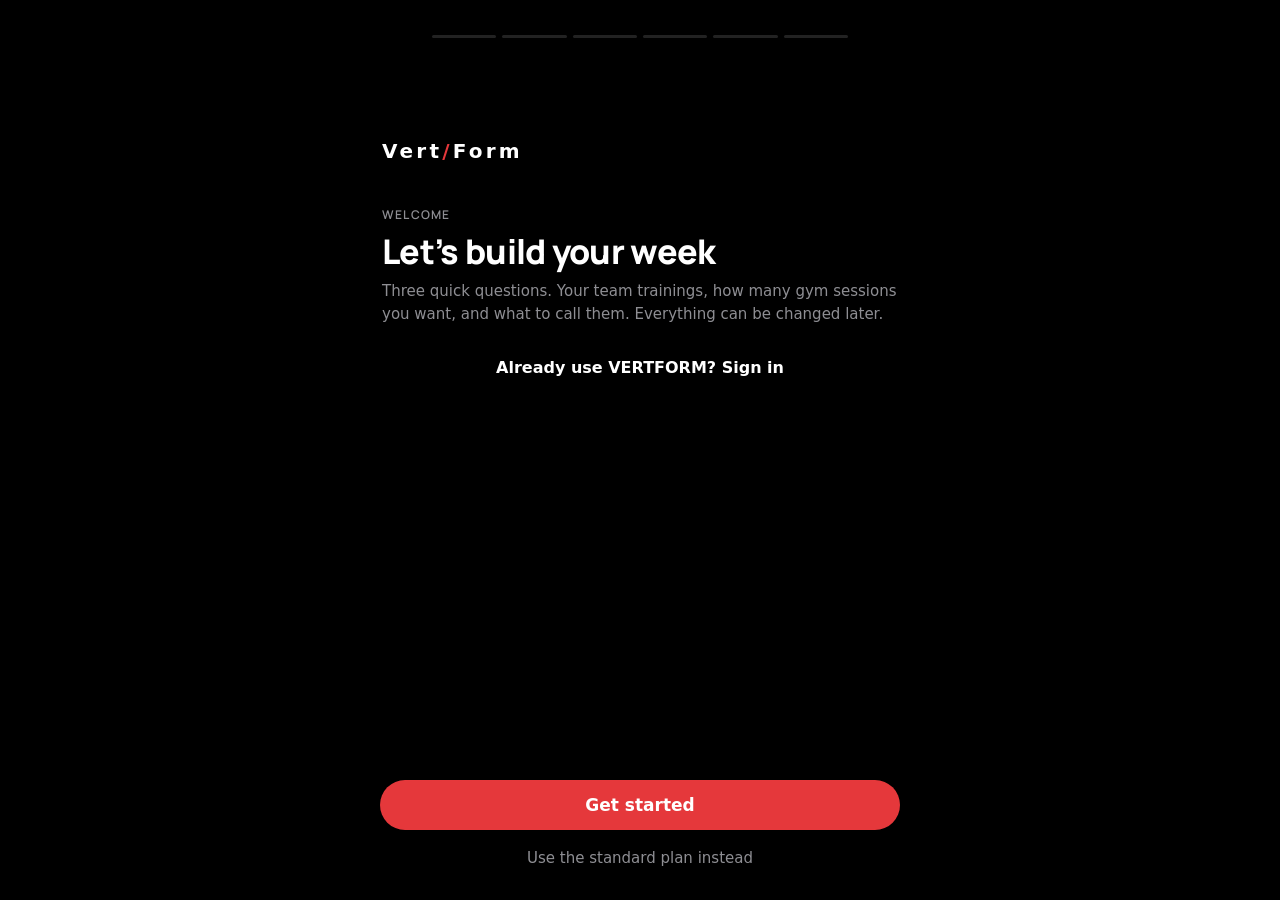
<file: index.html>
<!doctype html>
<html lang="en-GB">
<head>
<meta charset="utf-8">
<meta name="viewport" content="width=device-width, initial-scale=1, maximum-scale=1, user-scalable=no, viewport-fit=cover">
<title>VERTFORM · Volleyball, gym and food log</title>
<meta name="description" content="Private volleyball, gym and nutrition tracker. Records stay on this device.">
<meta name="theme-color" content="#060b16">
<meta name="color-scheme" content="dark">
<meta name="apple-mobile-web-app-capable" content="yes">
<meta name="mobile-web-app-capable" content="yes">
<meta name="apple-mobile-web-app-status-bar-style" content="black-translucent">
<meta name="apple-mobile-web-app-title" content="VERTFORM">
<link rel="manifest" href="manifest.webmanifest">
<link rel="icon" href="icon.svg" type="image/svg+xml">
<link rel="apple-touch-icon" href="icon-180.png">
<link rel="stylesheet" href="css/styles.css">
<link rel="stylesheet" href="css/career.css">
<link rel="stylesheet" href="css/premium.css">
<link rel="stylesheet" href="css/light.css">
<link rel="stylesheet" href="css/nav2.css">
<link rel="stylesheet" href="css/premium2.css">
</head>
<body>
<a class="skip" href="#view">Skip to content</a>
<aside id="rail" class="rail" aria-label="Sidebar"></aside>
<div class="shell">
  <header class="topbar">
    <button type="button" id="topback" class="topback" data-act="page.back" aria-label="Back" hidden><svg class="ico" viewBox="0 0 24 24" fill="none" stroke="currentColor" stroke-width="2" stroke-linecap="round" stroke-linejoin="round" aria-hidden="true"><path d="M15 5l-7 7 7 7"/></svg><span>Back</span></button>
    <div id="topdate" class="topdate" hidden></div>
    <div class="brand"><span class="mark" aria-hidden="true"><svg viewBox="0 0 32 32"><path d="M5 6h6l5 15 5-15h6L19 27h-6z" fill="currentColor"/></svg></span><span class="word">VERT<i>/</i>FORM</span></div>
    <span id="top-week" class="mono topweek"></span>
    <button type="button" id="topme" class="topme" data-act="me.open" aria-label="Your profile"></button>
    <button type="button" id="bell" class="iconbtn topbell" data-act="notif.open" aria-label="Notifications"></button>
    <button type="button" id="gear" class="iconbtn" data-act="nav" data-arg="settings" aria-label="Settings">
      <svg class="ico" viewBox="0 0 24 24" fill="none" stroke="currentColor" stroke-width="1.8" stroke-linecap="round" stroke-linejoin="round" aria-hidden="true"><circle cx="12" cy="12" r="3"/><path d="M12 2v3M12 19v3M4.2 4.2l2.1 2.1M17.7 17.7l2.1 2.1M2 12h3M19 12h3M4.2 19.8l2.1-2.1M17.7 6.3l2.1-2.1"/></svg>
    </button>
  </header>
  <main id="view" tabindex="-1"><noscript><p class="empty">VERTFORM needs JavaScript. Your records are not affected.</p></noscript></main>
</div>
<div id="timer-pill" class="timer-pill" hidden></div>
<nav class="tabbar" aria-label="Main"><div id="tab-buttons"></div></nav>
<div id="sheet-root"></div>
<div id="wk-root"></div>
<div id="dialog-root"></div>
<div id="toast-root" aria-live="polite"></div>
<script src="js/config.js"></script>
<script src="js/util.js"></script>
<script src="js/foods-data.js"></script>
<script src="js/foods-more.js"></script>
<script src="js/programme.js"></script>
<script src="js/store.js"></script>
<script src="js/ui.js"></script>
<script src="js/nutrition.js"></script>
<script src="js/recipes.js"></script>
<script src="js/scanner.js"></script>
<script src="js/insights.js"></script>
<script src="js/board.js"></script>
<script src="js/mysessions.js"></script>
<script src="js/onboarding.js"></script>
<script src="js/friends.js"></script>
<script src="js/recap.js"></script>
<script src="js/muscles.js"></script>
<script src="js/notifs.js"></script>
<script src="js/sessionshare.js"></script>
<script src="js/sharecards.js"></script>
<script src="js/hevyimport.js"></script>
<script src="js/posts.js"></script>
<script src="js/workout.js"></script>
<script src="js/library.js"></script>
<script src="js/calendar.js"></script>
<script src="js/metrics.js"></script>
<script src="js/jump.js"></script>
<script src="js/avatar.js"></script>
<script src="js/account.js"></script>
<script src="js/profile.js"></script>
<script src="js/views.js"></script>
<script src="js/home.js"></script>
<script src="js/partners.js"></script>
<script src="js/lifts.js"></script>
<script src="js/notify.js"></script>
<script src="js/photo.js"></script>
<script src="js/nav2.js"></script>
<script src="js/matchfuel.js"></script>
<script src="js/motion.js"></script>
<script src="js/main.js"></script>
</body>
</html>
</file>
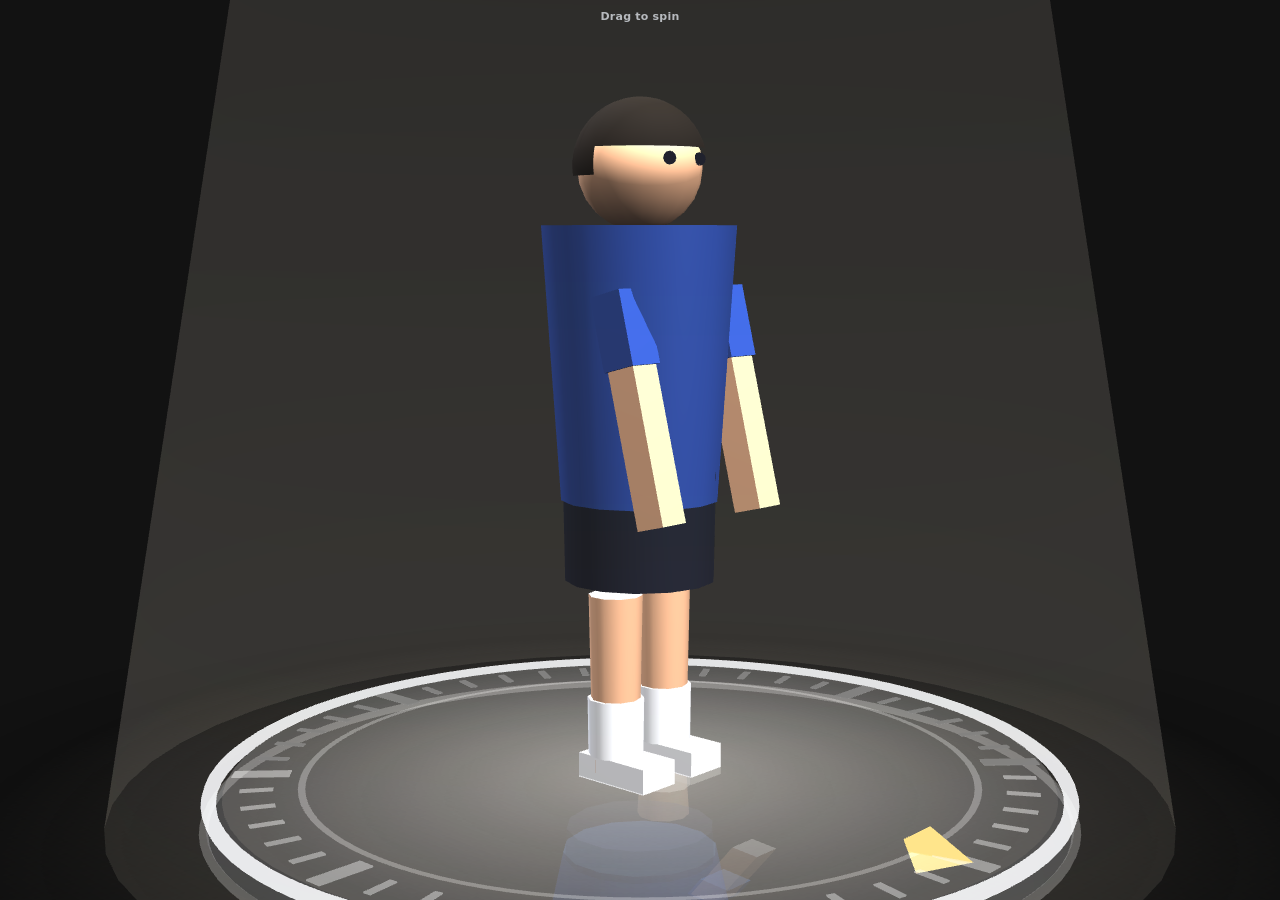
<file: player3d/look.html>
<!doctype html>
<html lang="en"><head><meta charset="utf-8"><meta name="color-scheme" content="dark"><meta name="viewport" content="width=device-width,initial-scale=1,maximum-scale=1">
<title>VERTFORM player</title>
<!-- Premium 3D showcase of a player's look: spotlit, standing on a glass turntable with a soft reflection.
VERTFORM embeds this page and posts {type:'vf3d:look', look:{...}, kit:<index>} to it. Drag to swivel; it keeps turning with inertia.
URL options: ?look=<base64 json> ?kit=<kit colour index> ?lite=1 (cheaper, for small spots) ?yaw=<radians> ?static=1 (no auto-turn, for screenshots) -->
<style>
html,body{margin:0;height:100%;overflow:hidden;background:transparent;touch-action:none;font-family:system-ui,sans-serif}
html>:not(head):not(body),body>:not(canvas):not(script):not(#hint):not(#nogl){display:none!important}
canvas{display:block;width:100%;height:100%;cursor:grab}canvas:active{cursor:grabbing}
#hint{position:fixed;left:0;right:0;top:10px;text-align:center;color:#cfd3d9;font:600 11px system-ui;letter-spacing:.02em;opacity:.85;pointer-events:none;transition:opacity .6s}
#hint.off{opacity:0}
</style>
</head><body>
<div id="hint">Drag to spin</div>
<script src="player.js"></script>
<script src="vendor/three.min.js"></script>
<script>
(function(){
/* Tell the player WHY there is no model instead of leaving an empty box (WebGL off, blocked, or engine file not loaded). */
function fail(msg,sub){
document.body.insertAdjacentHTML('beforeend','<div id="nogl" style="position:fixed;inset:0;display:grid;place-items:center;text-align:center;padding:18px;color:#cfd6e2;font:600 13px/1.5 system-ui,sans-serif"><div><div style="font:800 12px system-ui;letter-spacing:.18em;color:#ffb84f;margin-bottom:8px">3D PREVIEW UNAVAILABLE</div>'+msg+'<div style="margin-top:8px;font-weight:500;font-size:12px;color:#8a99b0">'+sub+'</div></div></div>');
try{parent.postMessage({type:'vf3d:unavailable'},'*')}catch(_){}
}
if(!window.THREE||!window.VF3D_PLAYER){fail('The 3D engine did not load.','Refresh the page. If it keeps happening, your browser or network may be blocking the file.');return}
const qs=new URLSearchParams(location.search);const PARTS=!!qs.get('parts');
let renderer;
try{renderer=new THREE.WebGLRenderer({antialias:true,alpha:true});}
catch(err){fail('Your browser could not start 3D graphics (WebGL).','Turn on hardware acceleration in your browser settings, update your graphics driver, or try Chrome or Edge. The game still works without it.');return}
renderer.setClearColor(0x000000,0);
const lite=!!new URLSearchParams(location.search).get('lite');renderer.setPixelRatio(Math.min(lite?1.5:2,devicePixelRatio||1));renderer.shadowMap.enabled=!lite;renderer.shadowMap.type=THREE.PCFSoftShadowMap;
document.body.appendChild(renderer.domElement);
const scene=new THREE.Scene();
const cam=new THREE.PerspectiveCamera(30,1,.1,60);

/* ---- lights: a hard spotlight from above, cool rim from behind, soft fill ---- */
scene.add(new THREE.HemisphereLight(0xe6e6e6,0x1c1c20,1.0));
const spot=new THREE.SpotLight(0xffffff,1.5,30,.34,.55,1);spot.position.set(.4,8,2.2);spot.target.position.set(0,1,0);
spot.castShadow=true;spot.shadow.mapSize.set(1024,1024);spot.shadow.bias=-.0004;scene.add(spot,spot.target);
const rim=new THREE.DirectionalLight(0xdde6ff,.5);rim.position.set(-4,3,-4);scene.add(rim);
const warm=new THREE.DirectionalLight(0xffffff,.45);warm.position.set(4,2,3);scene.add(warm);

/* ---- canvas textures ---- */
function radial(inner,outer,size){const c=document.createElement('canvas');c.width=c.height=size||256;const x=c.getContext('2d');const g=x.createRadialGradient(c.width/2,c.height/2,0,c.width/2,c.height/2,c.width/2);g.addColorStop(0,inner);g.addColorStop(1,outer);x.fillStyle=g;x.fillRect(0,0,c.width,c.height);return new THREE.CanvasTexture(c)}
function vgrad(){const c=document.createElement('canvas');c.width=4;c.height=256;const x=c.getContext('2d');const g=x.createLinearGradient(0,0,0,256);g.addColorStop(0,'#000');g.addColorStop(1,'#fff');x.fillStyle=g;x.fillRect(0,0,4,256);return new THREE.CanvasTexture(c)}

/* ---- stage floor: dark, fading into the page ---- */
const floor=new THREE.Mesh(new THREE.CircleGeometry(2.3,64),new THREE.MeshBasicMaterial({map:radial('rgba(0,0,0,.55)','rgba(0,0,0,0)',512),transparent:true,depthWrite:false}));
floor.rotation.x=-Math.PI/2;floor.position.y=-.02;scene.add(floor);
// glow pool under the plate
const glow=new THREE.Mesh(new THREE.CircleGeometry(1.8,48),new THREE.MeshBasicMaterial({map:radial('rgba(255,236,210,.16)','rgba(255,236,210,0)',256),transparent:true,depthWrite:false,blending:THREE.AdditiveBlending}));
glow.rotation.x=-Math.PI/2;glow.position.y=-.015;scene.add(glow);

/* ---- glass turntable ---- */
const TOP=.04;
const turn=new THREE.Group();scene.add(turn); // everything that spins with the player
const plate=new THREE.Mesh(new THREE.CylinderGeometry(1.15,1.2,.08,72),new THREE.MeshStandardMaterial({color:0xe9edf2,transparent:true,opacity:.2,roughness:.04,metalness:.55,emissive:0x20242b,emissiveIntensity:.5}));
plate.position.y=0;scene.add(plate); // the glass itself stays still (a perfect disc looks the same turning)
const edge=new THREE.Mesh(new THREE.TorusGeometry(1.185,.02,10,96),new THREE.MeshBasicMaterial({color:0xf2f4f7,transparent:true,opacity:.85}));edge.rotation.x=Math.PI/2;edge.position.y=TOP-.004;scene.add(edge);
const edge2=new THREE.Mesh(new THREE.TorusGeometry(1.2,.012,8,96),new THREE.MeshBasicMaterial({color:0xffffff,transparent:true,opacity:.3}));edge2.rotation.x=Math.PI/2;edge2.position.y=-.04;scene.add(edge2);
const ringA=new THREE.Mesh(new THREE.RingGeometry(.93,.95,96),new THREE.MeshBasicMaterial({color:0xffffff,transparent:true,opacity:.25,side:THREE.DoubleSide}));ringA.rotation.x=-Math.PI/2;ringA.position.y=TOP+.001;scene.add(ringA);
// ticks and a bright marker rotate with the player so the swivel reads clearly
const tickM=new THREE.MeshBasicMaterial({color:0xffffff,transparent:true,opacity:.4});
for(let i=0;i<48;i++){const a=i/48*Math.PI*2,big=i%6===0;const t=new THREE.Mesh(new THREE.BoxGeometry(big?.05:.022,.004,big?.16:.09),tickM);t.position.set(Math.sin(a)*1.06,TOP+.002,Math.cos(a)*1.06);t.rotation.y=a;turn.add(t)}
const marker=new THREE.Mesh(new THREE.ConeGeometry(.07,.16,3),new THREE.MeshBasicMaterial({color:0xffd37a}));marker.rotation.x=Math.PI/2;marker.position.set(0,TOP+.004,1.0);turn.add(marker);
// spotlight pool on the glass
const pool=new THREE.Mesh(new THREE.CircleGeometry(1.1,48),new THREE.MeshBasicMaterial({map:radial('rgba(255,255,255,.22)','rgba(255,255,255,0)',256),transparent:true,depthWrite:false,blending:THREE.AdditiveBlending}));
pool.rotation.x=-Math.PI/2;pool.position.y=TOP+.003;scene.add(pool);
// visible light shaft
const shaft=new THREE.Mesh(new THREE.ConeGeometry(1.45,8,48,1,true),new THREE.MeshBasicMaterial({color:0xfff3e0,transparent:true,opacity:.07,alphaMap:vgrad(),side:THREE.DoubleSide,depthWrite:false,blending:THREE.AdditiveBlending}));
shaft.position.set(.0,4.0,.0);scene.add(shaft);

/* ---- the player and its reflection ---- */
const KC=VF3D_PLAYER.KIT_COLOR,kitIdx=Math.max(0,Math.min(KC.length-1,parseInt(qs.get('kit')||'2',10)||0)),kitHex=KC[kitIdx];
const you=VF3D_PLAYER.make(THREE,null,kitHex,'YOU');
const refl=VF3D_PLAYER.make(THREE,null,kitHex,'YOU',{fade:.3});
you.position.y=TOP;refl.position.y=TOP;refl.scale.y=-.3;
you.userData.armL.rotation.x=you.userData.armR.rotation.x=-.25;refl.userData.armL.rotation.x=refl.userData.armR.rotation.x=-.25;
// the shadow of the real player lands on the glass-level plane
you.traverse(o=>{if(o.isMesh)o.castShadow=true});
scene.add(you,refl);

/* ---- sizing and camera ---- */
function size(){const w=innerWidth,h=innerHeight;renderer.setSize(w,h,false);cam.aspect=w/h;cam.updateProjectionMatrix();frameCam()}
let frameCam=function(){
const asp=cam.aspect,d=asp<.75?5.9:asp<1.1?5.1:4.6;
cam.position.set(0,1.55*(asp<.75?1.08:1),d);cam.lookAt(0,.95,0);
};
addEventListener('resize',size);

/* ---- swivel: drag with inertia; gentle auto-turn when idle ---- */
let yaw=Number(qs.get('yaw')||.35),vel=0,drag=false,lastX=0,lastT=0,idleAt=0;
const still=!!qs.get('static'),hint=document.getElementById('hint');
const cv=renderer.domElement;
cv.addEventListener('pointerdown',e=>{drag=true;lastX=e.clientX;lastT=performance.now();vel=0;try{cv.setPointerCapture(e.pointerId)}catch(_){};hint.classList.add('off')});
addEventListener('pointermove',e=>{if(!drag)return;const now=performance.now(),dx=e.clientX-lastX,dt=Math.max(1,now-lastT)/1000;const dy=dx*.011;yaw+=dy;vel=.6*vel+.4*(dy/dt);lastX=e.clientX;lastT=now});
function release(){if(!drag)return;drag=false;idleAt=performance.now()+2600}
addEventListener('pointerup',release);addEventListener('pointercancel',release);
addEventListener('keydown',e=>{if(e.key==='ArrowLeft'){vel-=3}else if(e.key==='ArrowRight'){vel+=3}});
let last=performance.now(),shown=false;
function frame(t){
const dt=Math.min(.05,(t-last)/1000);last=t;
if(!drag){
yaw+=vel*dt;vel*=Math.exp(-dt*2.4);
if(view!=='full'&&t>idleAt&&Math.abs(vel)<.05){const tgt=Math.round((yaw-faceYaw)/(Math.PI*2))*Math.PI*2+faceYaw;yaw+=(tgt-yaw)*Math.min(1,dt*4)} // turn to face you while editing a part
else if(Math.abs(vel)<.05&&!still&&!PARTS&&t>idleAt)yaw+=dt*.5; // idle turntable
if(PARTS&&faceT!==null&&Math.abs(vel)<.05){const tg=Math.round((yaw-faceT)/(Math.PI*2))*Math.PI*2+faceT;yaw+=(tg-yaw)*Math.min(1,dt*5)}
}
if(editor){const v=VIEWS[view]||VIEWS.full,k=Math.min(1,dt*5);camY+=(v[0]-camY)*k;camD+=(v[1]-camD)*k;camL+=(v[2]-camL)*k;cam.position.set(0,camY,camD);cam.lookAt(0,camL,0)}
you.rotation.y=yaw;refl.rotation.y=yaw;turn.rotation.y=yaw;
shaft.material.opacity=.075+Math.sin(t/1400)*.01;
if(!document.hidden){renderer.render(scene,cam);if(!shown){shown=true;try{parent.postMessage({type:'vf3d:shown'},location.origin)}catch(_){}}}requestAnimationFrame(frame);
}
addEventListener('message',e=>{if(e.origin!==location.origin)return;const m=e.data||{};
if(m.type==='vf3d:look'&&Number.isInteger(m.kit)&&KC[m.kit]!=null){you.userData.kit.color.setHex(KC[m.kit]);refl.userData.kit.color.setHex(KC[m.kit])}});
/* ?editor=1: bigger player, smaller turntable, and the camera glides to the part being edited (vf3d:view messages) */
const editor=!!qs.get('editor'),faceYaw=.28,VIEWS={full:[1.15,4.1,.93],upper:[1.45,2.8,1.28],head:[1.7,1.35,1.66],legs:[.62,2.1,.42]};
let view='full',camY=1.15,camD=4.1,camL=.93;
if(editor){frameCam=function(){cam.position.set(0,camY,camD);cam.lookAt(0,camL,0)};hint.style.display='none';[plate,edge,edge2,ringA,turn,pool,glow].forEach(o=>o.scale.setScalar(.82))}
addEventListener('message',e=>{if(e.origin!==location.origin)return;const m=e.data||{};if(m.type==='vf3d:view'&&VIEWS[m.view]){view=m.view;idleAt=0;vel=0}});
/* ?soft=1: blends into a dark page (profiles, editor): no light shaft, dim glass, cool even light */
if(qs.get('soft')){shaft.visible=false;marker.visible=false;spot.intensity=.95;
plate.material.color.setHex(0x2a3854);plate.material.opacity=.32;plate.material.emissive.setHex(0x0b1424);
edge.material.color.setHex(0x8fb6ff);edge.material.opacity=.32;edge2.material.opacity=.08;ringA.material.opacity=.1;tickM.opacity=.14;
pool.material.opacity=.45;glow.material.color.setHex(0x6c9cff);glow.material.opacity=.6;refl.traverse(o=>{if(o.material)o.material.opacity=Math.min(o.material.opacity,.16)});
const fill=new THREE.DirectionalLight(0xbcd2ff,.55);fill.position.set(-2.5,2.2,3);scene.add(fill);
const back=new THREE.DirectionalLight(0x6f9bff,.7);back.position.set(0,2.6,-3.5);scene.add(back);
hint.style.color='#7c889c';}
/* ?bare=1: just the player, no turntable or light shaft (small spots such as the home crest) */
if(qs.get('bare')){[plate,edge,edge2,ringA,turn,pool,shaft,glow,refl,floor].forEach(o=>{if(o)o.visible=false});hint.style.display='none';
frameCam=function(){const t=Math.tan(cam.fov*Math.PI/360),d=Math.max(2.3/(2*t),1.1/(2*t*cam.aspect));cam.position.set(0,1.02,d);cam.lookAt(0,1.0,0)};}
/* ?parts=1: tappable body regions. Tap a part and it tells the page; the page can tint regions (who leads) and turn the player front/back.
Messages in: {type:'vf3d:regions', states:{legs:'you'|'them'|'lvl'|'none',...}, sel:'legs'|null} {type:'vf3d:face', face:'front'|'back'}
Message out: {type:'vf3d:part', part:'legs'|'chest'|'back'|'core'|'shoulders'|'arms'|null} */
const regMeshes={};let pState={},pSel=null,faceT=null,torsoTex=null;
const RCOL={you:'#4aa8ff',them:'#ff7ab8',lvl:'#d4deef',none:'#26324a'};
if(PARTS){
you.traverse(o=>{const r=o.userData&&o.userData.region;if(o.isMesh&&r){(regMeshes[r]=regMeshes[r]||[]).push(o);o.userData.orig=o.material}});
const body=you.userData.body,orig=body.material;
const dimC=(hex,dim)=>{const c=new THREE.Color(hex);if(dim)c.lerp(new THREE.Color(0x0d121c),.72);return '#'+c.getHexString()};
function paintTorso(){
if(!['chest','core','back'].some(r=>pState[r])){body.material=orig;return}
const c=document.createElement('canvas');c.width=256;c.height=128;const x=c.getContext('2d');
const area=(r,rects)=>{const st=pState[r]||'none',dim=pSel&&pSel!==r;x.fillStyle=dimC(RCOL[st],dim);rects.forEach(a=>x.fillRect(a[0],a[1],a[2],a[3]));
if(pSel===r){x.strokeStyle='#f5c451';x.lineWidth=5;rects.forEach(a=>x.strokeRect(a[0]+2.5,a[1]+2.5,a[2]-5,a[3]-5))}};
area('back',[[64,0,128,128]]);area('chest',[[0,0,64,64],[192,0,64,64]]);area('core',[[0,64,64,64],[192,64,64,64]]);
if(torsoTex)torsoTex.dispose();torsoTex=new THREE.CanvasTexture(c);torsoTex.anisotropy=4;
if(!body.userData.tm)body.userData.tm=orig.clone();body.userData.tm.map=torsoTex;body.userData.tm.color.set(0xffffff);body.userData.tm.emissive.set(0x1a2a44);body.userData.tm.emissiveIntensity=.35;body.userData.tm.needsUpdate=true;body.material=body.userData.tm;
}
function applyRegions(){
Object.keys(regMeshes).forEach(r=>{if(r==='torso')return;const st=pState[r],dim=pSel&&pSel!==r;
regMeshes[r].forEach(m=>{
if(!st){m.material=m.userData.orig;return}
if(!m.userData.tm)m.userData.tm=m.userData.orig.clone();const tm=m.userData.tm;
tm.color.set(dimC(RCOL[st],dim));tm.emissive.set(dimC(RCOL[st],dim));tm.emissiveIntensity=pSel===r?.22:(dim?.03:.1);m.material=tm});});
paintTorso();
}
const RC=new THREE.Raycaster(),ptr=new THREE.Vector2();let down=null;
function pick(e){
const r=cv.getBoundingClientRect();ptr.set((e.clientX-r.left)/r.width*2-1,-((e.clientY-r.top)/r.height)*2+1);RC.setFromCamera(ptr,cam);
const hit=RC.intersectObject(you,true).find(h=>{let o=h.object;while(o){if(o.userData&&o.userData.region)return true;o=o.parent}return false});
let part=null;
if(hit){let o=hit.object;while(o&&!(o.userData&&o.userData.region))o=o.parent;part=o.userData.region;
if(part==='torso'){const p=you.userData.rig.worldToLocal(hit.point.clone());part=p.z<0?'back':(p.y>1.15?'chest':'core')}}
if(part===pSel)part=null;
pSel=part;applyRegions();try{parent.postMessage({type:'vf3d:part',part},location.origin)}catch(_){}
}
cv.addEventListener('pointerdown',e=>{down={x:e.clientX,y:e.clientY,t:performance.now()}});
addEventListener('pointerup',e=>{if(!down)return;const d=Math.hypot(e.clientX-down.x,e.clientY-down.y),dt=performance.now()-down.t;down=null;if(d<8&&dt<500)pick(e)});
addEventListener('message',e=>{if(e.origin!==location.origin)return;const m=e.data||{};
if(m.type==='vf3d:regions'){pState=m.states&&typeof m.states==='object'?m.states:{};pSel=typeof m.sel==='string'?m.sel:null;applyRegions()}
else if(m.type==='vf3d:face'){faceT=m.face==='back'?faceYaw+Math.PI:faceYaw;vel=0;idleAt=0}});
hint.style.display='none';
}
size();requestAnimationFrame(frame);
window.__you=you;
})();
</script>
</body></html>
</file>
<file: css/styles.css>
/* VERTFORM 2.0 — dark training notebook. Phone first; the rail appears from 900px. */

:root{
  --bg:#060b16;--bg2:#0a1424;--surf:#0e1a2e;--surf2:#152642;--line:#ffffff1f;--line2:#ffffff33;
  --ink:#eef2fa;--dim:#b7c4da;--faint:#8193b0;
  --clay:#4aa8ff;--clay-ink:#04122a;--sage:#7df0b0;--ochre:#f4b94f;--rose:#ff7a8a;--slate:#9bb4ff;--gold:#ffc98a;
  --disp:"Bahnschrift SemiCondensed","Bahnschrift","Arial Narrow",Impact,sans-serif;--sans:Inter,system-ui,-apple-system,"Segoe UI",Roboto,sans-serif;--mono:Inter,system-ui,-apple-system,"Segoe UI",Roboto,sans-serif;
  --safe-t:env(safe-area-inset-top,0px);--safe-b:env(safe-area-inset-bottom,0px);--safe-l:env(safe-area-inset-left,0px);--safe-r:env(safe-area-inset-right,0px);
  --vvh:100dvh;--vvt:0px;--tabh:64px;--gut:16px;
}
*{box-sizing:border-box;-webkit-tap-highlight-color:transparent}
html{-webkit-text-size-adjust:100%;text-size-adjust:100%;background:var(--bg)}
body{margin:0;background:var(--bg);color:var(--ink);font:400 16px/1.5 var(--sans);min-height:100vh;overflow-x:hidden;overscroll-behavior-y:none;
  background-image:linear-gradient(to right,transparent calc(100% - 1px),#ffffff08 0);background-size:100% 100%}
body.no-scroll{overflow:hidden}
h1,h2,h3,p,ul,ol,dl,dd{margin:0;padding:0}
ul,ol{list-style:none}
button,input,select,textarea{font:inherit;color:inherit}
button{cursor:pointer}
img,svg{max-width:100%}
.min0{min-width:0}.grow{flex:1 1 0;min-width:0}.grow2{flex:2 1 0;min-width:0}
.mono{font-family:var(--mono);font-variant-numeric:tabular-nums}
.vh{position:absolute!important;width:1px;height:1px;overflow:hidden;clip:rect(0 0 0 0);white-space:nowrap}
.skip{position:absolute;left:8px;top:-60px;background:var(--clay);color:var(--clay-ink);padding:10px 14px;border-radius:6px;z-index:100}.skip:focus{top:8px}
:focus-visible{outline:2px solid var(--ochre);outline-offset:2px;border-radius:4px}
[hidden]{display:none!important}
.eyebrow{font:500 12px/1.3 var(--mono);letter-spacing:.09em;text-transform:uppercase;color:var(--dim)}
.tiny{font-size:14px;line-height:1.45;color:var(--dim)}
.note{font-size:14px;color:var(--dim);margin:14px 0}
.between{display:flex;align-items:center;justify-content:space-between;gap:12px}

/* shell */
.shell{max-width:760px;margin:0 auto;padding:0 var(--gut) calc(var(--tabh) + var(--safe-b) + 28px);padding-left:max(var(--gut),var(--safe-l));padding-right:max(var(--gut),var(--safe-r))}
.topbar{position:sticky;top:0;z-index:20;display:flex;align-items:center;gap:12px;min-height:calc(52px + var(--safe-t));padding-top:var(--safe-t);background:linear-gradient(var(--bg) 82%,#15161800);margin:0 calc(var(--gut) * -1);padding-left:var(--gut);padding-right:var(--gut)}
.topbar .brand{display:flex;align-items:center;gap:9px;flex:1}
.mark{width:26px;height:26px;color:var(--ink);display:inline-grid}.mark svg{width:100%;height:100%}
.word{font:800 22px/1 var(--disp);letter-spacing:.07em}.word i{font-style:normal;color:var(--clay)}
.topweek{font-size:13px;color:var(--dim);letter-spacing:.06em}
#view{outline:none;padding-top:6px}
.rail{display:none}
.ico{width:22px;height:22px;flex:none}

/* tab bar */
.tabbar{position:fixed;left:0;right:0;bottom:0;z-index:30;background:#121315f2;border-top:1px solid var(--line);padding-bottom:var(--safe-b);backdrop-filter:blur(10px)}
#tab-buttons{display:grid;grid-template-columns:repeat(5,1fr);max-width:760px;margin:0 auto;padding:0 max(4px,var(--safe-l))}
#tab-buttons button{position:relative;background:none;border:0;min-height:var(--tabh);display:flex;flex-direction:column;align-items:center;justify-content:center;gap:3px;color:var(--dim);font:500 12px/1 var(--sans);letter-spacing:.02em}
#tab-buttons button.active{color:var(--ink)}
#tab-buttons button.active::before{content:"";position:absolute;top:0;left:28%;right:28%;height:3px;background:var(--clay);border-radius:0 0 3px 3px}
body.kb-open .tabbar{display:none}

/* headings */
.pagehead{display:flex;align-items:flex-end;justify-content:space-between;gap:14px;padding:14px 0 14px;border-bottom:1px dashed var(--line2);margin-bottom:16px}
h1{font:800 clamp(38px,11vw,56px)/.92 var(--disp);letter-spacing:.02em;text-transform:uppercase;margin-top:4px;overflow-wrap:anywhere}
h2{font:600 25px/1.05 var(--disp);letter-spacing:.03em;text-transform:uppercase;overflow-wrap:anywhere}
h3{font:600 17px/1.2 var(--sans)}
.stamp{border:1px solid var(--line2);padding:6px 10px;text-align:right;border-radius:3px;flex:none}
.stamp span{display:block;font:500 12px/1.2 var(--mono);letter-spacing:.1em;color:var(--dim)}.stamp b{font-size:22px;color:var(--ink);letter-spacing:.06em}
.sechead{display:flex;align-items:flex-end;justify-content:space-between;gap:12px;margin:26px 0 10px}
.hd-actions{display:flex;gap:8px;align-items:center;flex:none}

/* buttons */
.btn{display:inline-flex;align-items:center;justify-content:center;gap:8px;min-height:48px;padding:0 18px;border-radius:6px;border:1px solid var(--line2);background:var(--surf2);color:var(--ink);font-weight:600;font-size:16px;line-height:1.1;text-align:center;transition:background .15s,transform .1s}
.btn:active{transform:translateY(1px)}
.btn.primary{background:var(--clay);border-color:var(--clay);color:var(--clay-ink)}
.btn.ghost{background:transparent}
.btn.critical{background:transparent;border-color:var(--rose);color:var(--rose)}
.btn.sm{min-height:44px;padding:0 14px;font-size:15px}
.btn.full{width:100%}
.btn[disabled],button[disabled]{opacity:.4;cursor:not-allowed}
.btn.busy{opacity:.7}
.iconbtn{display:inline-grid;place-items:center;min-width:44px;min-height:44px;border-radius:6px;background:none;border:1px solid transparent;color:var(--ink)}
.iconbtn.plus{border-color:var(--line2);background:var(--surf2);color:var(--clay)}
.iconbtn[aria-current=true],.iconbtn[aria-current=page]{color:var(--clay)}
.linkbtn{background:none;border:0;color:var(--clay);font-weight:600;min-height:44px;padding:0 4px;display:inline-flex;align-items:center;gap:4px;font-size:15px}
.linkbtn .ico{width:18px;height:18px}
.linkish{color:var(--clay);text-decoration:underline}
.quick{display:flex;gap:10px;margin:14px 0;flex-wrap:wrap}.quick .btn{flex:1 1 140px}
.quick.three .btn{flex:1 1 90px;padding:0 10px}
.chip,.pill{display:inline-flex;align-items:center;min-height:44px;padding:0 14px;border-radius:22px;border:1px solid var(--line2);background:transparent;color:var(--ink);font-size:15px}
.chip.on,.chip[aria-pressed=true]{background:var(--ink);color:var(--bg);border-color:var(--ink)}
.chip-row{display:flex;gap:8px;flex-wrap:wrap}.chip-row.filt{overflow-x:auto;flex-wrap:nowrap;padding-bottom:4px;margin:0 calc(var(--gut) * -1);padding-left:var(--gut);padding-right:var(--gut)}
.chip-row.filt .chip{flex:none}
.seg{display:flex;border:1px solid var(--line2);border-radius:8px;overflow:hidden;margin:4px 0 14px}
.seg button{flex:1;min-height:46px;background:none;border:0;color:var(--dim);font-weight:600}
.seg button.on{background:var(--surf2);color:var(--ink);box-shadow:inset 0 -3px 0 var(--clay)}
.tag{display:inline-flex;align-items:center;font:500 12px/1 var(--mono);letter-spacing:.05em;text-transform:uppercase;padding:4px 6px;border-radius:3px;border:1px solid var(--line2);color:var(--dim);vertical-align:middle}
.tag.clay{color:var(--clay);border-color:#d08a6066}.tag.sage{color:var(--sage);border-color:#97b79466}.tag.ochre{color:var(--ochre);border-color:#d6b66a66}.tag.rose{color:var(--rose);border-color:#d9827966}.tag.slate{color:var(--slate);border-color:#8fa9c066}

/* forms */
.field{margin:14px 0}
.field label,label.lbl{display:block;font-size:14px;font-weight:500;color:var(--dim);margin-bottom:6px}
input[type=text],input[type=number],input[type=search],input[type=date],input[type=time],input[type=email],select,textarea{width:100%;min-height:48px;padding:10px 12px;background:var(--bg2);border:1px solid var(--line2);border-radius:6px;color:var(--ink);font-size:16px;appearance:none;-webkit-appearance:none}
select{background-image:linear-gradient(45deg,transparent 50%,var(--dim) 50%),linear-gradient(135deg,var(--dim) 50%,transparent 50%);background-position:calc(100% - 20px) 20px,calc(100% - 15px) 20px;background-size:5px 5px;background-repeat:no-repeat;padding-right:36px}
textarea{min-height:92px;resize:vertical}
input::placeholder,textarea::placeholder{color:var(--faint)}
.hint{font-size:13px;color:var(--dim);margin-top:6px;line-height:1.45}
.form-row{display:flex;gap:10px}.form-row>*{flex:1 1 0;min-width:0}
.inline-field{display:flex;gap:8px;align-items:center}
.switches{display:grid;gap:2px}
.switch{display:flex;align-items:center;justify-content:space-between;gap:14px;min-height:52px;padding:6px 0;border-bottom:1px solid var(--line);font-size:16px;color:var(--ink);margin:0}
.switch input{appearance:none;-webkit-appearance:none;width:50px;height:30px;border-radius:15px;background:var(--surf2);border:1px solid var(--line2);position:relative;flex:none;min-height:0;padding:0;width:50px}
.switch input::after{content:"";position:absolute;top:3px;left:3px;width:22px;height:22px;border-radius:50%;background:var(--dim);transition:transform .15s}
.switch input:checked{background:var(--clay);border-color:var(--clay)}.switch input:checked::after{transform:translateX(20px);background:var(--clay-ink)}
.plain{padding-left:18px;list-style:disc}.bullets li{margin:4px 0;font-size:15px;color:var(--dim)}
.instruction{padding-left:22px;list-style:decimal}.instruction li{margin:8px 0}

/* readout */
.readout{padding:14px 0 6px;border-top:1px solid var(--line);border-bottom:1px solid var(--line);margin:18px 0 6px}
.ro-top{display:flex;justify-content:space-between;align-items:flex-end;gap:12px;margin-bottom:10px}
.ro-num{display:flex;align-items:baseline;gap:8px;flex-wrap:wrap}.ro-num b{font-size:clamp(40px,12vw,52px);line-height:1;font-weight:500}.ro-num span,.ro-left span{color:var(--dim);font-size:14px}
.ro-left{text-align:right;flex:none}.ro-left b{font-size:24px;font-weight:500;display:block}.ro-left.over b{color:var(--rose)}
.track{height:8px;background:var(--surf2);border-radius:4px;overflow:hidden}.track span{display:block;height:100%;background:var(--clay);border-radius:4px;transition:width .4s}
.macro3{display:grid;grid-template-columns:repeat(3,minmax(0,1fr));gap:12px;margin:14px 0 8px}
.lane .between{font-size:13px;margin-bottom:5px}.lane b{font-weight:500;color:var(--dim)}.lane .mono{font-size:15px}.lane small{color:var(--faint);font-size:12px}
.lane.p .track span{background:var(--sage)}.lane.c .track span{background:var(--ochre)}.lane.f .track span{background:var(--slate)}.lane .track{height:6px}
.rowlink{margin:2px 0 0}

/* lists */
.planlist{display:grid;gap:0;border-top:1px solid var(--line)}
.plan-item,.session-row>.row,.session-row{display:flex;align-items:center;gap:14px}
.plan-item{padding:14px 0;border-bottom:1px solid var(--line)}
.plan-item strong,.session-row strong{display:block;font-size:17px;font-weight:600;overflow-wrap:anywhere}
.plan-item small,.session-row small{display:block;color:var(--dim);font-size:14px}
.code{flex:none;display:grid;place-items:center;width:46px;height:46px;border:1.5px solid var(--clay);border-radius:50%;font:800 24px/1 var(--disp);color:var(--clay)}
.code.sm{width:34px;height:34px;font-size:18px}
.sessionlist{display:grid}
.session-row{padding:12px 0;border-bottom:1px solid var(--line)}
.empty{padding:18px;border:1px dashed var(--line2);border-radius:6px;color:var(--dim);font-size:15px;text-align:center;margin:12px 0}
.mlist li,.history-entry,.log-row,.bk-row{padding:12px 0;border-bottom:1px solid var(--line)}
.mlist li.dim{color:var(--faint)}
.datebar{display:flex;align-items:center;gap:8px;margin:6px 0 10px}.datebar input[type=date]{flex:1;min-width:0}
.datelabel{text-align:center;margin-bottom:6px}

/* week strip */
.strip{display:grid;grid-template-columns:repeat(7,minmax(0,1fr));gap:4px;margin:6px 0}
.lane-day{display:flex;flex-direction:column;align-items:center;gap:2px;min-height:84px;padding:8px 0 6px;background:none;border:1px solid var(--line);border-radius:6px;color:var(--ink);position:relative}
.lane-day .dw{font:500 12px/1 var(--mono);color:var(--dim);text-transform:uppercase;letter-spacing:.05em}
.lane-day .dn{font-size:18px}
.lane-day .gl{font:800 18px/1 var(--disp);min-height:20px;color:var(--clay)}.lane-day .gl.v{color:var(--sage)}.lane-day .gl.m{color:var(--ochre)}
.lane-day .stt{font-size:13px;color:var(--dim);min-height:16px}
.lane-day.today{border-color:var(--ink);background:var(--surf)}
.lane-day.st-done{background:#97b79414}.lane-day.st-done .stt{color:var(--sage)}
.lane-day.st-missed .stt{color:var(--rose)}.lane-day.st-missed{border-style:dashed}
.lane-day.st-rest{opacity:.8}
.lane-day.flag::after{content:"";position:absolute;top:4px;right:4px;width:8px;height:8px;border-radius:50%;background:var(--ochre)}
.tally{display:grid;grid-template-columns:repeat(3,1fr);gap:0;margin:10px 0;border-top:1px solid var(--line);border-bottom:1px solid var(--line)}
.tally.four{grid-template-columns:repeat(4,1fr)}
.tally>div{padding:10px 8px;border-right:1px solid var(--line);min-width:0}.tally>div:last-child{border-right:0}
.tally dt{font:500 12px/1.2 var(--mono);letter-spacing:.07em;text-transform:uppercase;color:var(--dim)}.tally dd{font-size:20px;margin-top:4px;overflow-wrap:anywhere}
.tally small{color:var(--faint);font-size:12px}
.k{display:inline-block;width:10px;height:10px;border-radius:50%;margin-right:4px;border:1.5px solid var(--dim);font-style:normal}.k.done{background:var(--sage);border-color:var(--sage)}.k.missed{border-color:var(--rose);border-style:dashed}.k.planned{border-color:var(--clay)}.k.rest{opacity:.5}

/* fuel */
.meals{display:grid;gap:4px}
.mealgroup{border-top:1px solid var(--line);padding:10px 0}
.mealhead{display:flex;align-items:center;justify-content:space-between;gap:8px}
.mh-act{display:flex;gap:6px}
.mealempty{font-size:14px;color:var(--faint);padding:2px 0 6px}
.foodlist li,.food{display:flex;gap:10px;align-items:center;padding:10px 0;border-top:1px solid var(--line)}
.weekbars{display:grid;grid-template-columns:repeat(7,1fr);gap:6px;align-items:end;height:130px;margin:10px 0}
.wb{display:flex;flex-direction:column;align-items:center;gap:4px;height:100%;font-size:12px;color:var(--dim)}
.wb-track{flex:1;width:100%;display:flex;align-items:flex-end;background:var(--surf);border-radius:3px;overflow:hidden}.wb-fill{width:100%;background:var(--clay)}.wb-empty{width:100%;height:2px;background:var(--line2)}

/* plan */
.weeknav{display:flex;align-items:center;justify-content:space-between;gap:8px;margin:4px 0 12px}.wn-mid{text-align:center;min-width:0}
.dayrows{border-top:1px solid var(--line)}
.dayrow{display:flex;gap:6px;align-items:stretch;border-bottom:1px solid var(--line)}.dayrow.today{background:var(--surf)}
.dr-main{flex:1;display:flex;gap:12px;align-items:center;min-width:0;text-align:left;background:none;border:0;padding:10px 0;min-height:56px;color:var(--ink)}
.dr-date{display:flex;flex-direction:column;width:44px;flex:none;align-items:center}.dr-date .dw{font:500 12px/1 var(--mono);color:var(--dim);text-transform:uppercase}.dr-date .dn{font-size:20px}
.dr-body{flex:1;min-width:0;display:flex;flex-direction:column;gap:4px}
.dl{display:flex;gap:8px;align-items:center;flex-wrap:wrap;font-size:15px}.dl.dim{color:var(--dim)}
.dc{width:8px;height:8px;border-radius:50%;background:var(--line2)}.dc.on{background:var(--sage)}
.prog li{display:flex;justify-content:space-between;gap:8px;padding:8px 0;border-bottom:1px solid var(--line);font-size:15px}.prog li.cur{color:var(--clay);font-weight:600}
.daychips,.daypick{display:grid;grid-template-columns:repeat(7,1fr);gap:4px}
.daychips button,.daypick button,.daypick label{min-height:48px;border:1px solid var(--line2);background:none;border-radius:6px;color:var(--ink);display:grid;place-items:center;font-size:14px;font-weight:600}
.daychips .on,.daypick .on,.daypick input:checked+span{background:var(--clay);color:var(--clay-ink);border-color:var(--clay)}
.movegrid{display:grid;gap:6px}
.dayitem{padding:10px 0;border-bottom:1px solid var(--line)}

/* progress */
.metric-top{display:flex;justify-content:space-between;align-items:flex-end;gap:12px;margin:8px 0}
.bignum{font:500 44px/1 var(--mono)}.u{font:400 14px var(--sans);color:var(--dim);margin-left:4px}
.chart{width:100%;height:auto;display:block;margin:8px 0}
.checkpoints{display:grid;grid-template-columns:repeat(auto-fit,minmax(110px,1fr));gap:8px;margin:10px 0}
.cp{border:1px solid var(--line);padding:10px;border-radius:6px;font-size:14px}.cp.cur{border-color:var(--clay)}
.jumpgrid{display:grid;gap:0;border-top:1px solid var(--line);margin:8px 0}
.jr{display:flex;align-items:center;justify-content:space-between;gap:12px;padding:12px 0;border-bottom:1px solid var(--line)}.jr.ajump b{color:var(--clay)}.jr.ajump{background:linear-gradient(90deg,#d08a6012,transparent)}
.jmeta{font-size:13px;color:var(--dim)}
.tablewrap{overflow-x:auto;margin:0 calc(var(--gut) * -1);padding:0 var(--gut)}
table{border-collapse:collapse;width:100%}
th{font:500 12px/1.2 var(--mono);letter-spacing:.06em;text-transform:uppercase;color:var(--dim);text-align:left;padding:8px 6px;border-bottom:1px solid var(--line2)}td{padding:10px 6px;border-bottom:1px solid var(--line);font-size:14px}
.tbl{margin:12px 0}

/* banners, status */
.banner{display:flex;gap:12px;padding:12px 14px;margin:10px 0;border:1px solid var(--line2);border-left:4px solid var(--slate);border-radius:6px;background:var(--surf)}
.banner .ico{margin-top:2px;color:var(--slate)}.banner b{display:block}.banner p{font-size:14px;color:var(--dim);margin:3px 0 8px}
.banner .actions{display:flex;gap:8px;flex-wrap:wrap}
.banner.warn{border-left-color:var(--ochre)}.banner.warn .ico{color:var(--ochre)}.banner.err{border-left-color:var(--rose)}.banner.err .ico{color:var(--rose)}.banner.ok{border-left-color:var(--sage)}.banner.ok .ico{color:var(--sage)}
.status{padding:10px 12px;border:1px solid var(--line2);border-radius:6px;font-size:14px;margin:10px 0;background:var(--surf)}.status.warn{border-color:#d6b66a88}.status.err{border-color:#d9827988}.status ul{padding-left:18px;list-style:disc}
.explain{border-top:1px solid var(--line);padding:6px 0}.explain summary{min-height:44px;display:flex;align-items:center;font-weight:600;cursor:pointer}.explain p,.explain ul{font-size:15px;color:var(--dim);margin:6px 0 10px}
.backupbox{border:1px solid var(--line2);border-radius:6px;padding:14px;margin:10px 0;background:var(--surf)}
.about{margin:30px 0;font-size:13px;color:var(--faint);line-height:1.7}
.pbs li{margin:4px 0}

/* overlays */
.overlay{position:fixed;left:0;right:0;top:var(--vvt);height:var(--vvh);z-index:60;display:flex;flex-direction:column;justify-content:flex-end}
.scrim{position:absolute;inset:0;background:#0b0c0dcc}
.sheet{position:relative;display:flex;flex-direction:column;max-height:calc(var(--vvh) - 24px - var(--safe-t));background:var(--bg2);border:1px solid var(--line2);border-bottom:0;border-radius:14px 14px 0 0;width:100%;max-width:640px;margin:0 auto;outline:none;animation:rise .22s ease-out}
.sheet-head{display:flex;align-items:flex-start;justify-content:space-between;gap:10px;padding:14px 16px 10px;border-bottom:1px solid var(--line);flex:none}
.sheet-head h2{font-size:26px;margin-top:2px}
.sheet-body{flex:1;overflow-y:auto;overscroll-behavior:contain;padding:6px 16px 20px;-webkit-overflow-scrolling:touch}
.sheet-foot{flex:none;display:flex;gap:10px;padding:12px 16px calc(12px + var(--safe-b));border-top:1px solid var(--line);background:var(--bg2)}.sheet-foot .btn{flex:1 1 0;padding:0 10px}
body.kb-open .sheet-foot{padding-bottom:12px}
.dialog-layer{justify-content:center;align-items:center;z-index:80;padding:16px}
.dialog{position:relative;background:var(--bg2);border:1px solid var(--line2);border-radius:10px;padding:20px;width:100%;max-width:420px;max-height:calc(var(--vvh) - 32px);overflow-y:auto;outline:none}
.dialog h2{font-size:26px;margin-bottom:8px}.dlg-msg{font-size:15px;color:var(--dim)}.dlg-msg p{margin:6px 0}.dlg-msg b{color:var(--ink)}
.dialog-actions{display:flex;gap:10px;margin-top:18px}.dialog-actions .btn{flex:1;padding:0 10px}.dialog-actions.stack{flex-direction:column}
.toast-wrap,#toast-root{position:fixed;left:0;right:0;bottom:calc(var(--tabh) + var(--safe-b) + 12px);z-index:90;display:flex;justify-content:center;padding:0 16px;pointer-events:none}
.toast{pointer-events:auto;max-width:480px;background:var(--ink);color:var(--bg);padding:12px 16px;border-radius:8px;font-size:15px;box-shadow:0 6px 30px #0008;display:flex;gap:12px;align-items:center;animation:rise .2s ease-out}
.toast-btn{background:none;border:0;color:var(--clay-ink);font-weight:700;text-decoration:underline;min-height:44px;padding:0 6px}
body.sheet-open #toast-root,#wk-root:not(:empty)~#toast-root{bottom:calc(var(--safe-b) + 90px)}
.results,.ex-list{display:grid}
.result{display:flex;align-items:center;gap:12px;width:100%;text-align:left;background:none;border:0;border-bottom:1px solid var(--line);padding:12px 2px;min-height:60px;color:var(--ink)}.result.cur{background:var(--surf)}
.result strong{display:block;font-weight:600}.result small{display:block;color:var(--dim);font-size:14px}
.num-n{width:28px;color:var(--dim)}
.spinner{width:28px;height:28px;border:3px solid var(--line2);border-top-color:var(--clay);border-radius:50%;animation:spin .8s linear infinite;margin:22px auto}
@keyframes spin{to{transform:rotate(360deg)}}@keyframes rise{from{transform:translateY(14px);opacity:.4}to{transform:none;opacity:1}}

/* timer pill (outside a workout) */
.timer-pill{position:fixed;left:0;right:0;bottom:calc(var(--tabh) + var(--safe-b) + 10px);z-index:25;display:flex;justify-content:center;gap:8px;padding:0 16px;pointer-events:none}
.pill-btn{pointer-events:auto;display:inline-flex;align-items:center;gap:10px;min-height:48px;padding:0 16px;border-radius:24px;background:var(--surf2);border:1px solid var(--clay);color:var(--ink);font-weight:600;max-width:100%;box-shadow:0 6px 24px #0009}
.pill-btn span:not(.mono){overflow:hidden;text-overflow:ellipsis;white-space:nowrap}.pill-btn.done{background:var(--clay);color:var(--clay-ink)}.pill-btn .ico{width:18px;height:18px}
.timer-pill .iconbtn{pointer-events:auto}
body.kb-open .timer-pill{display:none}

/* workout */
.wk-layer{z-index:50;justify-content:flex-start;background:var(--bg)}
.wk{display:flex;flex-direction:column;height:100%;width:100%;max-width:760px;margin:0 auto;background:var(--bg)}
.wk-head{display:flex;align-items:center;gap:6px;padding:calc(6px + var(--safe-t)) 10px 6px;border-bottom:1px solid var(--line);flex:none}
.wk-title{flex:1;display:flex;align-items:center;gap:10px}.wk-title strong{display:block;font-size:17px;line-height:1.2}.wk-title small{display:block;color:var(--dim);font-size:13px}
.wk-code{width:38px;height:38px;border:1.5px solid var(--clay);border-radius:50%;display:grid;place-items:center;font:800 21px/1 var(--disp);color:var(--clay);flex:none}
.wk-progress{display:flex;gap:4px;padding:8px 12px;flex:none}
.seg-dot{flex:1;min-height:44px;background:none;border:0;padding:0;display:grid;align-items:center}.seg-dot span{display:block;height:6px;border-radius:3px;background:var(--surf2)}
.seg-dot.part span{background:#d08a6070}.seg-dot.full span{background:var(--sage)}.seg-dot.cur span{box-shadow:0 0 0 2px var(--bg),0 0 0 3.5px var(--ink)}
.wk-body{flex:1;overflow-y:auto;padding:4px 16px 20px;outline:none;overscroll-behavior:contain}
.ex-head h2{font-size:34px;line-height:1;margin:4px 0 6px}.ex-head .hint{margin:0 0 6px}.target{font-size:15px;color:var(--dim)}.target b{color:var(--ink);font-family:var(--mono);font-weight:500}
.last{margin:12px 0;padding:10px 12px;border-left:3px solid var(--sage);background:var(--surf);border-radius:0 6px 6px 0}.last.none{border-left-color:var(--line2)}.last.none p{font-size:14px;color:var(--dim)}
.last-line{font-size:17px;margin:4px 0 8px;overflow-wrap:anywhere}.last-actions{display:flex;gap:8px;flex-wrap:wrap}
.sets{margin:10px 0}
.set-head,.set-row{display:grid;grid-template-columns:34px minmax(0,1fr) minmax(0,1fr) 52px 36px;gap:8px;align-items:center}
.set-head{font:500 12px var(--mono);letter-spacing:.08em;color:var(--dim);padding:0 0 4px}
.set-row{padding:6px 0;border-bottom:1px solid var(--line)}
.set-row.done{background:linear-gradient(90deg,#97b79416,transparent)}
.set-n{display:flex;flex-direction:column;align-items:center;font:500 18px var(--mono);color:var(--dim)}.set-n b{font-weight:500}
.pb{font:600 12px/1 var(--mono);font-style:normal;color:var(--clay-ink);background:var(--clay);padding:2px 4px;border-radius:2px;margin-top:2px}
.cell{position:relative;display:block}.cell input{text-align:center;font:500 22px var(--mono);min-height:52px;padding:6px 22px 6px 6px}.cell .u{position:absolute;right:7px;bottom:7px;font:12px var(--mono);margin:0;pointer-events:none}.cell.na{text-align:center;color:var(--faint)}
.set-done{width:52px;height:52px;border-radius:8px;border:1.5px solid var(--line2);background:none;color:var(--faint);display:grid;place-items:center}.set-done.done{background:var(--sage);border-color:var(--sage);color:#10180f}
.set-del{background:none;border:0;color:var(--faint);min-width:36px;min-height:44px;display:grid;place-items:center}.set-del .ico{width:16px;height:16px}
.pbline{min-height:4px;margin:8px 0}
.wk-dock{flex:none;border-top:1px solid var(--line);background:#121315;padding:8px 12px calc(8px + var(--safe-b))}
body.kb-open .wk-dock{padding-bottom:8px}
.timerbar{display:flex;align-items:center;gap:8px;justify-content:space-between;position:relative;padding-bottom:6px;min-height:52px}
.timerbar.idle{justify-content:space-between}
.tb-start{display:inline-flex;gap:8px;align-items:center;min-height:44px;background:none;border:1px dashed var(--line2);border-radius:6px;padding:0 14px;color:var(--ink);font-weight:600}
.tb-time{background:none;border:0;text-align:left;padding:0;min-height:44px;color:var(--ink)}.tb-clock{font-size:30px;line-height:1;display:block;font-weight:500}.tb-time small{display:block;color:var(--dim);font-size:12px;white-space:nowrap;overflow:hidden;text-overflow:ellipsis;max-width:34vw}
.timerbar.done .tb-clock{color:var(--clay);font-family:var(--disp);font-size:26px}
.tb-ctrl{display:flex;gap:6px}.tbb{min-width:46px;min-height:46px;border-radius:6px;border:1px solid var(--line2);background:var(--surf2);font:500 14px var(--mono);display:grid;place-items:center;padding:0 6px}.tbb.strong{background:var(--clay);color:var(--clay-ink);border-color:var(--clay)}
.tb-bar{position:absolute;left:0;right:0;bottom:0;height:3px;background:var(--surf2);border-radius:2px}.tb-bar span{display:block;height:100%;background:var(--clay)}
.timerbar.paused .tb-clock{opacity:.7}
.wk-nav{display:flex;gap:8px}.wk-nav .btn{padding:0 12px}.wk-nav .btn:first-child{flex:none;min-width:56px}
.finish-sum{border-top:1px solid var(--line);margin:8px 0}

/* calc/scan */
.scan-stage{position:relative;border:1px solid var(--line2);border-radius:8px;overflow:hidden;min-height:220px;margin:12px 0;background:#0c0d0e}.scan-stage video{width:100%!important;max-height:340px;object-fit:cover}
.scan-launch{display:flex;gap:8px;flex-wrap:wrap}.scan-launch .btn{flex:1;min-width:130px}
.product,.pimg{display:flex;gap:12px;align-items:center}.pimg{width:64px;height:64px;object-fit:contain;background:#f1f1eb;border-radius:6px}
.macros,.macroline,.sumbox{display:grid;grid-template-columns:repeat(4,minmax(0,1fr));gap:6px;margin:10px 0}
.macros>div,.sumbox>div{border:1px solid var(--line);border-radius:6px;padding:8px;text-align:center;font-size:12px;color:var(--dim)}.macros b,.sumbox b{display:block;font:500 18px var(--mono);color:var(--ink)}
.ing-list li{display:flex;gap:8px;align-items:center;padding:8px 0;border-bottom:1px solid var(--line)}
.stepper{display:flex;align-items:center;gap:6px}.stepper input{text-align:center;max-width:90px}
.sum,.lbox,.load-box{border-left:3px solid var(--ochre);padding:8px 12px;background:var(--surf);margin:10px 0;font-size:14px}
.history-entry .eyebrow{margin-bottom:4px}

/* desktop */
@media (min-width:900px){
  body{padding-left:230px}
  .rail{display:flex;flex-direction:column;position:fixed;left:0;top:0;bottom:0;width:230px;padding:22px 14px;border-right:1px solid var(--line);background:#121315;z-index:40}
  .rail .brand{display:flex;gap:10px;align-items:center;padding:0 10px 22px}
  .rail nav{display:grid;gap:4px}.rail nav button{display:flex;gap:12px;align-items:center;min-height:48px;padding:0 12px;background:none;border:0;border-radius:6px;color:var(--dim);font-weight:500;text-align:left}
  .rail nav button.active{background:var(--surf2);color:var(--ink);box-shadow:inset 3px 0 0 var(--clay)}
  .rail-foot{margin-top:auto;font-size:12px;color:var(--faint);padding:0 10px}
  .tabbar,.topbar{display:none}
  .shell{padding-bottom:60px;max-width:820px;padding-top:12px}
  .timer-pill{bottom:20px;left:230px}
  #toast-root{bottom:24px;left:230px}
  .sheet{border-radius:14px;margin:auto;border-bottom:1px solid var(--line2);max-height:calc(var(--vvh) - 60px)}
  .overlay:not(.wk-layer):not(.dialog-layer){justify-content:center;padding-left:230px}
  .wk-layer{padding-left:0;left:0}
}
@media (max-width:359px){
  :root{--gut:12px}.ex-head h2{font-size:30px}.set-head,.set-row{grid-template-columns:26px minmax(0,1fr) minmax(0,1fr) 48px 30px;gap:5px}.cell input{font-size:19px;padding-right:18px}.set-done{width:48px}.macro3{gap:8px}.tally dd{font-size:18px}.lane-day .dn{font-size:16px}
}
@media (prefers-reduced-motion:reduce){*,*::before,*::after{animation-duration:.001ms!important;animation-iteration-count:1!important;transition-duration:.001ms!important;scroll-behavior:auto!important}}
@media print{.tabbar,.topbar,.rail{display:none}}
/* refinements */
.lane .between{flex-direction:column;align-items:flex-start;gap:0}
.lane .mono{white-space:nowrap}.lane small{white-space:nowrap}
.quick.three .btn{white-space:nowrap;gap:6px;padding:0 8px;font-size:15px}
.quick.three .btn span{white-space:nowrap}
/* finish, rpe, chart, ladder */
.finish-sum{display:flex;align-items:center;gap:14px;padding:12px 0;margin:6px 0}.finish-sum .big{font-size:44px;line-height:1}.finish-sum .big small{font-size:20px;color:var(--dim)}
.rpe-grid{display:grid;grid-template-columns:repeat(5,1fr);gap:6px}
.rpe{min-height:48px;border:1px solid var(--line2);background:none;border-radius:6px;font:500 18px var(--mono);color:var(--ink)}.rpe.on{background:var(--clay);color:var(--clay-ink);border-color:var(--clay)}
.chart .cg{stroke:var(--line);stroke-width:1}.chart .ct{fill:var(--dim);font:11px var(--mono)}.chart .cl{fill:none;stroke:var(--clay);stroke-width:2}.chart .cd{fill:var(--bg);stroke:var(--clay);stroke-width:2}
.chart .lg,.chart .lr,.chart .lc{stroke:var(--line2);stroke-width:1.5;stroke-dasharray:5 4}.chart .lc{stroke:var(--clay)}.chart .lt{fill:var(--dim);font:10px var(--mono)}.chart .lt.clay{fill:var(--clay)}.chart .lv{fill:var(--ink);font:12px var(--mono)}.chart .lv.clay{fill:var(--clay)}.chart .lb{fill:none;stroke:var(--ink);stroke-width:1.5}.chart .lbox{fill:var(--surf);stroke:var(--clay)}.chart .lj{fill:var(--clay);font:600 13px var(--mono)}
.dp{display:flex;flex-direction:column;gap:2px;font-size:14px}.dp span{font-size:12px;font-weight:400;opacity:.8}
.inline{display:flex;gap:8px;align-items:center}.inline select{max-width:150px}
.msg{display:flex;gap:10px;align-items:flex-start;padding:10px 12px;border:1px solid var(--line2);border-radius:6px;font-size:14px;margin:8px 0}.msg.err{border-color:var(--rose);color:var(--rose)}.msg.caution{border-color:var(--ochre)}.msg .ico{width:18px;height:18px;margin-top:2px}
.calc{display:flex;flex-wrap:wrap;gap:4px 12px;align-items:baseline;padding:10px 12px;border-left:3px solid var(--clay);background:var(--surf);margin:8px 0}.calc b{font-size:28px;color:var(--clay)}.dim{color:var(--dim)}
.tip{font-size:14px;color:var(--dim);margin:12px 0}.mt{margin-top:12px}details summary{min-height:44px;display:flex;align-items:center;cursor:pointer}.hidden{display:none}
.first{margin-top:6px}
.form-row{flex-wrap:wrap}.form-row>*{flex:1 1 130px}
.seg3{display:grid;grid-template-columns:repeat(3,1fr);gap:6px;margin:10px 0}
.seg3 button{min-height:48px;border:1px solid var(--line2);background:none;border-radius:6px;font-weight:600}
.seg3 button.on{background:var(--surf2);box-shadow:inset 0 -3px 0 var(--clay)}.seg3 button.on.g{box-shadow:inset 0 -3px 0 var(--sage)}
.linkbtn{min-width:44px;justify-content:center}
.dp{font-size:14px}.dp span{font-size:14px;opacity:.9}
input:not([type]){width:100%;min-height:48px;padding:10px 12px;background:var(--bg2);border:1px solid var(--line2);border-radius:6px;color:var(--ink);font-size:16px}
.wb *,.macros *:not(b),.sumbox *:not(b),.cp *,.tally small{font-size:12px}
.set-head,.set-row{grid-template-columns:30px minmax(0,1fr) minmax(0,1fr) 52px 44px}
@media (max-width:359px){.set-head,.set-row{grid-template-columns:24px minmax(0,1fr) minmax(0,1fr) 48px 44px;gap:4px}.daychips,.daypick{gap:2px}.strip{gap:2px}}
.dayrow>.btn,.dayrow>.iconbtn{align-self:center;margin:6px 0}
.k{margin-left:10px;vertical-align:baseline}.k:first-child{margin-left:0}
p .linkbtn{min-height:0;display:inline;padding:0}
@media (max-width:299px){.plan-item,.session-row{flex-wrap:wrap}.plan-item .btn,.session-row .btn{flex:1 1 100%}.tally dd{font-size:16px}.pagehead{flex-wrap:wrap}}
@media (max-width:299px){.tally.four{grid-template-columns:repeat(2,1fr)}.eyebrow{overflow-wrap:anywhere}}
/* spacing fixes: schedule block, log rows, legends, icon buttons */
.daychips{display:grid;grid-template-columns:repeat(7,1fr);gap:4px;margin:4px 0 10px}
.dchip{display:flex;flex-direction:column;align-items:center;justify-content:center;gap:2px;min-height:44px;border:1px solid var(--line);border-radius:6px;font-size:14px;color:var(--dim)}
.dchip.on{border-color:var(--clay);color:var(--ink);background:#d08a6016}.dchip b{font-weight:600}
.loglist{display:grid;margin:8px 0}
.log-row{display:flex;align-items:center;gap:14px}
.log-row strong,.log-row small,.food small,.result small,.session-row small{display:block}
.log-row small{color:var(--dim);font-size:14px;margin-top:2px}
.log-row .eyebrow{margin-bottom:2px}
.code.ball{border-color:var(--sage);color:var(--sage)}.code.ball .ico{width:22px;height:22px}
.legend{display:flex;flex-wrap:wrap;gap:6px 16px;font-size:14px;color:var(--dim);margin:8px 0 12px}
.legend span{display:inline-flex;align-items:center;gap:6px}.legend .k{margin:0}
.chip .ico,.pill .ico{width:18px;height:18px;margin-right:8px}
.chip{gap:0}
.sheet-body>p,.sheet-body>.field+p{margin:10px 0}
.sheet-body>.explain+*,.sheet-body>p+.daypick,.sheet-body>p+.seg,.sheet-body>p+.movegrid{margin-top:14px}
.daypick{margin:14px 0}
.session-row{gap:12px}.session-row .grow{min-width:0}
.dayitem{display:flex;flex-direction:column;gap:6px;padding:12px 0}
.dayitem .btn,.last-actions .btn{margin-top:4px}
.dayitem .quick,.dayitem .row{gap:8px}
p+.quick,.tiny+.quick{margin-top:12px}
.sechead+p,.sechead+.tiny{margin-top:-2px}
.plan-item small,.session-row small,.dr-body small{margin-top:2px}
.dr-body strong+small,.dr-body .tag{margin-top:4px}
.mlist li{display:flex;align-items:center;gap:12px}.mlist li .grow b,.mlist li .grow small{display:block}.mlist small{color:var(--dim);font-size:14px}
.actions{display:flex;gap:8px;flex-wrap:wrap;margin-top:8px}
.dayitem .eyebrow{margin-bottom:2px}.dayitem strong{display:block;font-size:18px}.dayitem small,.dayitem p{color:var(--dim);font-size:14px}
.sheet-body .chip-row{margin:8px 0 14px}.sheet-body .eyebrow{margin:16px 0 6px}.sheet-body>.eyebrow:first-child{margin-top:8px}
p+.btn,.tiny+.btn,.note+.btn,.sechead+.btn{margin-top:12px}
/* check-in pop-up and colour-coded readiness */
.ready-grid{display:grid;gap:8px;margin:14px 0}
.ready-opt{display:flex;flex-direction:column;align-items:flex-start;gap:2px;min-height:64px;padding:10px 14px;border:1.5px solid var(--line2);border-radius:8px;background:none;color:var(--ink);text-align:left}
.ready-opt b{font-size:18px}.ready-opt span{font-size:14px;color:var(--dim)}
.ready-opt.green{border-left:6px solid var(--sage)}.ready-opt.amber{border-left:6px solid var(--ochre)}.ready-opt.red{border-left:6px solid var(--rose)}
.ready-opt.on.green{background:var(--sage);border-color:var(--sage);color:#10180f}.ready-opt.on.amber{background:var(--ochre);border-color:var(--ochre);color:#1d1606}.ready-opt.on.red{background:var(--rose);border-color:var(--rose);color:#220c09}
.ready-opt.on span{color:inherit;opacity:.85}
.seg3 button.on.g{background:var(--sage);border-color:var(--sage);color:#10180f;box-shadow:none}.seg3 button.on.a{background:var(--ochre);border-color:var(--ochre);color:#1d1606;box-shadow:none}.seg3 button.on.r{background:var(--rose);border-color:var(--rose);color:#220c09;box-shadow:none}
</file>
<file: css/career.css>
/* VERTFORM 2.1 — "Career" skin. Same visual language as the Road to Ace UI:
   deep navy, frosted-glass cards, blue / gold / mint accents, spaced small-caps labels, rounded 16–20px. */

:root{
  --glass:linear-gradient(135deg,rgba(255,255,255,.13),rgba(255,255,255,.04) 55%,rgba(255,255,255,.08));
  --glass-line:rgba(255,255,255,.18);
  --r:18px;--r-sm:12px;
  --blue-grad:linear-gradient(180deg,#2f8bff,#1a63d8);
}
html{background:#060b16}
body{
  background:
    radial-gradient(900px 520px at 85% -8%,rgba(74,120,255,.22),transparent 62%),
    radial-gradient(700px 480px at -10% 30%,rgba(60,190,255,.10),transparent 60%),
    radial-gradient(800px 600px at 50% 120%,rgba(244,185,79,.07),transparent 60%),
    #060b16;
  background-attachment:fixed;
  font-family:var(--sans);
}
::selection{background:#2f8bff66}

/* type */
.eyebrow,.tiny.eyebrow{font:700 11px/1.3 var(--sans);letter-spacing:.2em;text-transform:uppercase;color:#a9bad6}
.mono{font-family:var(--sans);font-variant-numeric:tabular-nums}
h1{font:800 clamp(38px,11vw,54px)/.95 var(--disp);letter-spacing:.02em;text-transform:uppercase;text-shadow:0 4px 24px rgba(0,0,0,.6)}
h2{font:700 24px/1.05 var(--disp);letter-spacing:.05em;text-transform:uppercase}
h3{font:700 17px/1.2 var(--sans)}
.note,.tiny{color:#b7c4da}

/* top bar */
.topbar{background:linear-gradient(#060b16 78%,#060b1600);min-height:calc(58px + var(--safe-t))}
.topbar .brand{gap:12px}
.mark{width:34px;height:34px;color:#fff;filter:drop-shadow(0 0 10px rgba(74,168,255,.6))}
.word{font:800 20px/1 var(--disp);letter-spacing:.14em;color:#e9eef9}
.word i{color:#4aa8ff;font-style:normal;margin:0 1px}
.topweek{font:700 11px/1 var(--sans);letter-spacing:.2em;color:#a9bad6;padding:7px 12px;border:1px solid rgba(244,185,79,.55);border-radius:999px;color:#f4b94f;background:rgba(244,185,79,.08)}
.iconbtn{border-radius:12px;color:#dbe6fa}
#gear{border:1px solid var(--glass-line);background:var(--glass);border-radius:14px}
.iconbtn.plus{background:var(--blue-grad);border-color:#4aa8ff;color:#fff;box-shadow:0 4px 16px rgba(47,139,255,.4)}

/* tab bar: floating glass pill like the career dock */
.tabbar{left:10px;right:10px;bottom:calc(8px + var(--safe-b));border:1px solid var(--glass-line);border-radius:22px;background:linear-gradient(135deg,rgba(24,40,72,.92),rgba(10,18,36,.94));backdrop-filter:blur(22px) saturate(1.4);-webkit-backdrop-filter:blur(22px) saturate(1.4);padding-bottom:0;box-shadow:0 14px 40px rgba(0,0,0,.6)}
#tab-buttons{padding:4px}
#tab-buttons button{min-height:56px;border-radius:16px;color:#8fa2c4;font:700 10.5px/1 var(--sans);letter-spacing:.12em;text-transform:uppercase}
#tab-buttons button.active{color:#fff;background:linear-gradient(135deg,rgba(74,168,255,.30),rgba(74,168,255,.08));box-shadow:inset 0 0 0 1px rgba(110,185,255,.55),0 0 22px rgba(74,168,255,.25)}
#tab-buttons button.active::before{display:none}
#tab-buttons button.active .ico{color:#7cc4ff;filter:drop-shadow(0 0 6px rgba(74,168,255,.8))}

/* page head */
.pagehead{border-bottom:1px solid var(--glass-line);padding:12px 0 16px}
.stamp{border:1px solid rgba(244,185,79,.55);background:rgba(244,185,79,.08);border-radius:14px;padding:8px 14px}
.stamp span{font:700 10px/1.2 var(--sans);letter-spacing:.2em;color:#f4b94f}
.stamp b{color:#fff;font:800 24px/1.1 var(--disp);letter-spacing:.08em}
.sechead{margin:28px 0 12px}
.sechead h2{position:relative;padding-left:12px}
.sechead h2::before{content:"";position:absolute;left:0;top:3px;bottom:3px;width:3px;border-radius:2px;background:#4aa8ff;box-shadow:0 0 10px #4aa8ff}

/* buttons */
.btn{border-radius:14px;border:1px solid var(--glass-line);background:var(--glass);color:#eef2fa;font-weight:700;letter-spacing:.01em;backdrop-filter:blur(12px);-webkit-backdrop-filter:blur(12px)}
.btn.primary{background:var(--blue-grad);border-color:#5db2ff;color:#fff;box-shadow:0 6px 22px rgba(47,139,255,.38),inset 0 1px 0 rgba(255,255,255,.25)}
.btn.ghost{background:transparent;border-color:var(--glass-line)}
.btn.critical{background:rgba(255,122,138,.08);border-color:rgba(255,122,138,.6);color:#ff8f9c}
.linkbtn,.linkish{color:#6cb8ff;font-weight:700}
.linkbtn{letter-spacing:.02em}

/* chips / segments / tags */
.chip,.pill{border-radius:999px;border-color:var(--glass-line);background:var(--glass);color:#dbe6fa;font-weight:600}
.chip.on,.chip[aria-pressed=true]{background:linear-gradient(135deg,rgba(74,168,255,.45),rgba(74,168,255,.18));border-color:#6cb8ff;color:#fff;box-shadow:0 0 18px rgba(74,168,255,.3)}
.seg,.seg3{border-radius:14px;border:1px solid var(--glass-line);background:rgba(255,255,255,.04);padding:3px;gap:3px;overflow:visible}
.seg button,.seg3 button{border-radius:11px;color:#a9bad6;font-weight:700}
.seg button.on,.seg3 button.on{background:linear-gradient(135deg,rgba(74,168,255,.38),rgba(74,168,255,.14));color:#fff;box-shadow:inset 0 0 0 1px rgba(110,185,255,.5)}
.tag{border-radius:999px;padding:4px 9px;font:700 10px/1 var(--sans);letter-spacing:.14em}
.tag.clay{color:#6cb8ff;border-color:#4aa8ff77;background:#4aa8ff14}
.tag.sage{color:#7df0b0;border-color:#7df0b077;background:#7df0b012}
.tag.ochre{color:#f4b94f;border-color:#f4b94f77;background:#f4b94f12}
.tag.rose{color:#ff8f9c;border-color:#ff7a8a77;background:#ff7a8a12}
.tag.slate{color:#9bb4ff;border-color:#9bb4ff77;background:#9bb4ff12}

/* inputs */
input[type=text],input[type=number],input[type=search],input[type=date],input[type=time],input[type=email],select,textarea,input:not([type]){
  background:rgba(8,16,34,.7);border:1px solid var(--glass-line);border-radius:14px;color:#eef2fa}
input:focus,select:focus,textarea:focus{border-color:#6cb8ff;box-shadow:0 0 0 3px rgba(74,168,255,.22);outline:none}
.field label,label.lbl{font:700 11px/1.3 var(--sans);letter-spacing:.16em;text-transform:uppercase;color:#a9bad6}

/* glass cards: everything that was a bordered box */
.readout,.plan-item,.session-row,.mlist li,.history-entry,.log-row,.bk-row,.banner,.status,.explain,.backupbox,.about,
.tally>div,.lane-day,.macros>div,.sumbox>div,.product,.dayitem,.ing-list li,.cp,.jr,.checkpoints>*,.result,.finish-sum,.ready-opt,.rpe,.foodlist li,.food,.dayrow,.wb,.sum,.lbox,.load-box{
  border:1px solid var(--glass-line)!important;border-radius:var(--r)!important;background:var(--glass)!important;
  backdrop-filter:blur(14px) saturate(1.3);-webkit-backdrop-filter:blur(14px) saturate(1.3);box-shadow:0 8px 28px rgba(0,0,0,.28)}
.mlist li,.foodlist li,.food,.ing-list li,.log-row,.bk-row{box-shadow:none}
.mlist,.foodlist{display:flex;flex-direction:column;gap:8px}
.readout{padding:18px;position:relative;overflow:hidden}
.readout::after{content:"";position:absolute;right:-60px;top:-60px;width:180px;height:180px;border-radius:50%;background:radial-gradient(circle,rgba(74,168,255,.22),transparent 70%);pointer-events:none}
.ro-num,.bignum{font:800 54px/1 var(--disp);color:#fff;text-shadow:0 0 24px rgba(74,168,255,.45)}

/* progress tracks: neon fills like the stat bars */
.track,.wb-track,.tb-bar{height:8px;border-radius:5px;background:rgba(255,255,255,.12)}
.track span,.wb-track span,.tb-bar span,.track>i,.track>b{border-radius:5px;background:linear-gradient(90deg,#1f6fe0,#6cc4ff)!important;box-shadow:0 0 12px rgba(74,168,255,.7)}
.lane.p .track span{background:linear-gradient(90deg,#17a96a,#7df0b0)!important;box-shadow:0 0 12px rgba(125,240,176,.6)}

/* week strip */
.strip{gap:6px}
.lane-day{padding:8px 4px!important;text-align:center;border-radius:14px!important;box-shadow:none}
.lane-day.today{border-color:#6cb8ff!important;background:linear-gradient(180deg,rgba(74,168,255,.32),rgba(74,168,255,.08))!important;box-shadow:0 0 22px rgba(74,168,255,.35)}
.lane-day .dw{font:700 10px/1 var(--sans);letter-spacing:.16em;color:#a9bad6}
.lane-day .dn{font:700 18px/1.2 var(--sans)}
.lane-day .gl{font:800 20px/1.2 var(--disp);color:#ffc98a}
.lane-day.st-done .stt{color:#7df0b0}
.lane-day.st-missed .stt{color:#ff8f9c}

/* sessions list code badges (A/B/C/VB) */
.code{border-radius:50%;border:1.5px solid #f4b94f;color:#f4b94f;background:radial-gradient(circle at 50% 30%,rgba(244,185,79,.22),rgba(244,185,79,.04));font-family:var(--disp);font-weight:800;box-shadow:0 0 18px rgba(244,185,79,.28)}
.code.ball{border-color:#7df0b0;color:#7df0b0;background:radial-gradient(circle at 50% 30%,rgba(125,240,176,.22),rgba(125,240,176,.04));box-shadow:0 0 18px rgba(125,240,176,.28)}

/* tables / charts */
table,.tbl{border-collapse:separate;border-spacing:0}
th{font:700 10px/1.2 var(--sans);letter-spacing:.16em;text-transform:uppercase;color:#a9bad6}
.tbl td,.tbl th{border-color:var(--glass-line)}

/* banners & status */
.banner.warn,.status.warn{border-color:rgba(244,185,79,.6)!important;background:linear-gradient(135deg,rgba(244,185,79,.16),rgba(244,185,79,.05))!important}

/* sheets, dialogs, workout layer */
.scrim,.overlay{background:rgba(3,7,16,.7);backdrop-filter:blur(8px);-webkit-backdrop-filter:blur(8px)}
.sheet,.dialog,.wk{background:linear-gradient(160deg,#10203a,#070d1c 70%)!important;border:1px solid var(--glass-line);box-shadow:0 -10px 60px rgba(0,0,0,.6)}
.sheet{border-radius:24px 24px 0 0}
.dialog{border-radius:22px}
.sheet-head{background:linear-gradient(135deg,rgba(26,90,148,.55),rgba(15,58,102,.35));border-bottom:1px solid var(--glass-line);border-radius:24px 24px 0 0}
.sheet-head h2{font:800 26px/1 var(--disp);letter-spacing:.04em}
.wk-head{background:linear-gradient(135deg,rgba(26,90,148,.55),rgba(15,58,102,.35));border-bottom:1px solid var(--glass-line)}
.set-row.done{background:linear-gradient(135deg,rgba(125,240,176,.16),rgba(125,240,176,.04))!important;border-color:rgba(125,240,176,.45)!important}
.set-done{border-radius:12px}
.wk-dock,.timerbar{background:linear-gradient(135deg,rgba(24,40,72,.95),rgba(10,18,36,.96));border-top:1px solid var(--glass-line)}
.timer-pill .pill-btn{background:var(--blue-grad);border:1px solid #5db2ff;color:#fff;box-shadow:0 8px 26px rgba(47,139,255,.5)}

/* toast */
.toast{background:linear-gradient(135deg,rgba(24,40,72,.96),rgba(10,18,36,.97));border:1px solid var(--glass-line);border-radius:16px;backdrop-filter:blur(16px);-webkit-backdrop-filter:blur(16px)}

/* desktop rail */
@media (min-width:900px){
  .rail{background:linear-gradient(180deg,rgba(14,26,46,.95),rgba(6,11,22,.98));border-right:1px solid var(--glass-line)}
  .rail button{border-radius:14px;font-weight:700;letter-spacing:.06em}
  .rail button.active{background:linear-gradient(135deg,rgba(74,168,255,.34),rgba(74,168,255,.1));box-shadow:inset 0 0 0 1px rgba(110,185,255,.5);color:#fff}
  .tabbar{display:none}
}

/* v2.1 pass 2: inner padding for rows that used to be borderless, meal cards, floating-dock clearance */
.shell{padding-bottom:calc(var(--tabh) + var(--safe-b) + 44px)}
.plan-item,.session-row,.mlist li,.history-entry,.log-row,.bk-row,.foodlist li,.food,.jr,.cp,.dayrow,.result,.ing-list li,.dayitem{padding:12px 14px!important}
.session-row>.row,.plan-item>.row{padding:0!important;border:0!important;background:none!important;box-shadow:none!important}
.mealgroup{border:1px solid var(--glass-line);border-radius:var(--r);background:var(--glass);padding:12px 14px;margin:0 0 12px!important;border-top:1px solid var(--glass-line)!important}
.mealgroup .foodlist li,.mealgroup .food{background:rgba(255,255,255,.04)!important;border-radius:12px!important;box-shadow:none;backdrop-filter:none}
.mealempty{color:#8193b0}
.pagehead+*{border-top:0}
.readout{border-top:1px solid var(--glass-line)!important}
.rowlink{border-radius:var(--r)}

/* crest mark */
.mark{width:36px;height:36px;border-radius:50%;border:1.5px solid rgba(124,196,255,.7);background:radial-gradient(circle at 50% 30%,rgba(28,72,150,.8),rgba(8,14,34,.95) 72%);box-shadow:0 0 0 3px rgba(60,140,255,.1),0 0 18px rgba(70,160,255,.45);place-items:center}
.mark svg{width:20px;height:20px}

/* ================= v2.2 hub: crest + orbs (career home) ================= */
body.on-home .tabbar{display:none}
body.on-home .shell{padding-bottom:0;max-width:none;padding-left:0;padding-right:0}
body.on-home .topbar{margin:0;padding-left:var(--gut);padding-right:var(--gut);background:transparent;position:absolute;left:0;right:0;width:100%;z-index:5}
body.on-home #view{padding-top:0}
body.on-home #view>.banner{position:relative;z-index:6;margin:64px 16px 0}
.vhHome{min-height:100dvh;display:flex;flex-direction:column;position:relative;padding:calc(66px + var(--safe-t)) 0 0;transition:filter .35s,transform .35s}
body.panel-open .vhHome{filter:blur(10px) brightness(.55);transform:scale(.985);pointer-events:none}
.vhStage{flex:1;display:flex;flex-direction:column;align-items:center;justify-content:center;padding:0 16px;min-height:0}
.vhHub{position:relative;width:min(84vw,380px);aspect-ratio:1;margin:0 auto}
.vhRing{position:absolute;border-radius:50%;border:1.5px solid rgba(124,196,255,.28);inset:0;pointer-events:none}
.vhRing.r2{inset:11%;border-color:rgba(124,196,255,.5);box-shadow:0 0 36px rgba(60,140,255,.25),inset 0 0 36px rgba(60,140,255,.12)}
.vhHome.is-open .vhRing.r1{animation:vhPulse 3.2s ease-in-out infinite}
@keyframes vhPulse{0%,100%{opacity:.55;transform:scale(1)}50%{opacity:1;transform:scale(1.015)}}

.vhCrest{position:absolute;left:50%;top:50%;width:46%;aspect-ratio:1;transform:translate(-50%,-50%);border-radius:50%;border:1.5px solid rgba(124,196,255,.75);background:radial-gradient(circle at 50% 28%,rgba(36,92,190,.9),rgba(8,14,34,.96) 72%);box-shadow:0 0 0 8px rgba(60,140,255,.08),0 0 60px rgba(70,160,255,.5),inset 0 0 30px rgba(90,170,255,.2);display:grid;place-items:center;color:#fff;padding:0;transition:transform .25s}
.vhCrest:active{transform:translate(-50%,-50%) scale(.97)}
.vhCrestIn{width:48%;display:block;filter:drop-shadow(0 0 14px rgba(124,196,255,.9))}
.vhCrestIn svg{width:100%;height:100%;display:block}
.vhHint{position:absolute;bottom:15%;left:0;right:0;text-align:center;font:700 9px/1 var(--sans);letter-spacing:.22em;color:#9fc6ff;opacity:.9}
.vhHome:not(.is-open) .vhCrest{animation:vhBreath 2.8s ease-in-out infinite}
@keyframes vhBreath{0%,100%{box-shadow:0 0 0 8px rgba(60,140,255,.08),0 0 50px rgba(70,160,255,.4),inset 0 0 30px rgba(90,170,255,.2)}50%{box-shadow:0 0 0 14px rgba(60,140,255,.12),0 0 80px rgba(70,160,255,.75),inset 0 0 30px rgba(90,170,255,.3)}}

.vhOrb{position:absolute;left:50%;top:50%;width:104px;height:104px;padding:0;border:0;background:none;opacity:0;pointer-events:none;transform:translate(-50%,-50%) scale(.2);transition:transform .55s cubic-bezier(.2,.85,.25,1),opacity .35s;color:#fff;--c:#7df0b0}
.vhHome.is-open .vhOrb{opacity:1;pointer-events:auto;transform:translate(calc(-50% + var(--x)),calc(-50% + var(--y))) scale(1)}
.vhOrb.o-gym{--c:#a78bff;--x:0px;--y:calc(var(--R) * -1)}
.vhOrb.o-diet{--c:#3fd9ff;--x:calc(var(--R) * -.8);--y:calc(var(--R) * .34)}
.vhOrb.o-vb{--c:#ffb84f;--x:calc(var(--R) * .8);--y:calc(var(--R) * .34)}
.vhHub{--R:min(40vw,176px)}
.vhOrbIc{position:absolute;left:50%;top:50%;transform:translate(-50%,-50%);width:70px;height:70px;border-radius:50%;display:grid;place-items:center;background:radial-gradient(circle at 50% 30%,color-mix(in srgb,var(--c) 35%,#0a1226),#080d1c 75%);border:2px solid var(--c);box-shadow:0 0 0 5px color-mix(in srgb,var(--c) 14%,transparent),0 0 28px color-mix(in srgb,var(--c) 60%,transparent)}
.vhOrbIc .ico{width:28px;height:28px;color:var(--c)}
.vhOrbIc em{font:800 28px/1 var(--disp);font-style:normal;color:var(--c)}
.vhOrbTx{position:absolute;left:50%;top:96px;transform:translateX(-50%);width:108px;text-align:center;display:flex;flex-direction:column;gap:3px}
.vhOrbTx b{font:800 12px/1 var(--sans);letter-spacing:.16em;color:#fff;text-shadow:0 2px 10px #000}
.vhOrbTx small{font:600 10px/1.25 var(--sans);letter-spacing:.06em;color:#b7c4da;text-shadow:0 2px 8px #000;overflow-wrap:anywhere}
.vhOrb.o-gym .vhOrbTx{top:9px;transform:translateX(-50%) translateY(-100%)}

.vhTitle{margin:28px 0 0;font:800 clamp(30px,9vw,40px)/1 var(--disp);letter-spacing:.2em;text-align:center;color:#fff;text-shadow:0 4px 24px rgba(0,0,0,.7);text-transform:uppercase}
.vhTitle i{font-style:normal;color:#4aa8ff}
.vhSub{margin:8px 0 0;font:700 11px/1.3 var(--sans);letter-spacing:.2em;color:#b7c4da;text-align:center;text-shadow:0 2px 10px #000}

.vhDock{padding:0 16px calc(20px + var(--safe-b));display:flex;flex-direction:column;gap:12px;max-width:560px;width:100%;margin:0 auto}
.vhWeek{display:grid;grid-template-columns:repeat(7,1fr);gap:6px}
.vhWeek button{background:none;border:0;padding:6px 0 0;display:flex;flex-direction:column;gap:6px;align-items:center;min-height:44px;color:#8fa2c4;font:700 10px/1 var(--sans);letter-spacing:.14em}
.vhWeek button i{display:block;width:100%;height:5px;border-radius:3px;background:rgba(255,255,255,.14)}
.vhWeek button.st-planned i{background:rgba(124,196,255,.55)}
.vhWeek button.st-done i{background:#7df0b0;box-shadow:0 0 10px rgba(125,240,176,.7)}
.vhWeek button.st-missed i{background:rgba(255,122,138,.6)}
.vhWeek button.today{color:#fff}.vhWeek button.today i{box-shadow:0 0 0 1.5px #fff,0 0 12px rgba(124,196,255,.8)}
.vhGo{display:flex;align-items:center;justify-content:center;gap:12px;min-height:74px;border-radius:22px;border:2px solid rgba(124,196,255,.75);background:var(--blue-grad);color:#fff;font-family:var(--sans);box-shadow:0 10px 36px rgba(47,139,255,.45),inset 0 1px 0 rgba(255,255,255,.3);padding:8px 18px;flex-wrap:wrap;row-gap:0;text-align:center}
.vhGo .ico{width:26px;height:26px;fill:currentColor}
.vhGo b{font:800 20px/1.1 var(--disp);letter-spacing:.14em}
.vhGo small{flex-basis:100%;font:600 11px/1.2 var(--sans);letter-spacing:.08em;color:#d7e8ff;opacity:.9}
.vhGo.alt{background:var(--glass);border-color:var(--glass-line);box-shadow:none}
.vhLinks{display:flex;justify-content:center;gap:8px}
.vhLinks button{flex:1;display:flex;align-items:center;justify-content:center;gap:6px;min-height:44px;border-radius:14px;border:1px solid var(--glass-line);background:var(--glass);color:#cfe0ff;font:700 10px/1 var(--sans);letter-spacing:.14em}
.vhLinks .ico{width:16px;height:16px}

/* panel overlay */
.vhPanel{position:fixed;inset:0;z-index:40;display:flex;flex-direction:column;background:linear-gradient(180deg,rgba(6,11,22,.55),rgba(6,11,22,.8));backdrop-filter:blur(6px);animation:vhIn .35s cubic-bezier(.2,.85,.25,1)}
@keyframes vhIn{from{opacity:0;transform:scale(.96)}to{opacity:1;transform:none}}
.vhPanelBar{flex:none;display:flex;align-items:center;justify-content:space-between;gap:12px;padding:calc(8px + var(--safe-t)) 14px 8px;background:linear-gradient(135deg,rgba(26,90,148,.7),rgba(15,58,102,.5));border-bottom:1px solid var(--glass-line)}
.vhBack{display:inline-flex;align-items:center;gap:6px;min-height:44px;padding:0 14px 0 8px;border-radius:14px;border:1px solid var(--glass-line);background:var(--glass);color:#fff;font:700 11px/1 var(--sans);letter-spacing:.16em}
.vhPanelTag{font:800 12px/1 var(--sans);letter-spacing:.22em;color:#ffc98a}
.hp-body{flex:1;overflow-y:auto;overscroll-behavior:contain;padding:0 16px calc(36px + var(--safe-b));max-width:760px;width:100%;margin:0 auto;-webkit-overflow-scrolling:touch}
.vhPanel.p-gym .vhPanelTag{color:#c5b4ff}.vhPanel.p-diet .vhPanelTag{color:#7fe6ff}.vhPanel.p-cal .vhPanelTag{color:#ffc98a}
body.on-home #toast-root,body.on-home .timer-pill{bottom:calc(16px + var(--safe-b))}
@media (min-width:900px){body.on-home{padding-left:0}body.on-home .rail{display:none!important}body.on-home .topbar{display:flex}body.on-home #toast-root,body.on-home .timer-pill{left:0}.vhHome{padding-top:78px}}

/* ---- v2.3: profile, training blocks, vertical plan ---- */
.blklist,.blkedit{list-style:none;margin:0;padding:0;display:grid;gap:8px}
.blkview{display:grid;grid-template-columns:1fr auto auto auto;gap:10px;align-items:center;padding:11px 14px;border:1px solid var(--glass-line);border-radius:14px;background:var(--glass);font-size:13px}
.blkview b{font-weight:700;min-width:0;overflow:hidden;text-overflow:ellipsis;white-space:nowrap}
.blkview .mono{font-size:11px;color:var(--dim)}
.blk{padding:10px;border:1px solid var(--glass-line);border-radius:14px;background:var(--glass)}
.blk .field{margin:0 0 8px}
.blkrow{display:grid;grid-template-columns:repeat(3,1fr) auto;gap:8px;align-items:end}
.blkrow.wide{grid-template-columns:1fr 1fr 1fr 1fr auto}
.blkrow.wide .bname{grid-column:1/-1}
.blkrow label{display:grid;gap:3px;font:700 10px/1 var(--sans);letter-spacing:.1em;color:var(--dim);text-transform:uppercase}
.blkrow input{min-width:0;width:100%}
.blkbtns{display:flex;gap:4px}
.blkbtns .iconbtn,.blkrow .iconbtn{min-width:38px;min-height:38px}
.sr{position:absolute;width:1px;height:1px;overflow:hidden;clip:rect(0 0 0 0)}
.warnText{color:var(--ochre)}
.vp-stats{display:grid;grid-template-columns:1fr 1fr;gap:8px;margin:12px 0}
.vp-stat{padding:10px 12px;border:1px solid var(--glass-line);border-radius:14px;background:var(--glass)}
.vp-stat span{display:block;font:700 10px/1.2 var(--sans);letter-spacing:.1em;color:var(--dim);text-transform:uppercase;margin-bottom:5px}
.vp-stat b{font-size:15px}
.vp-plan{display:grid;gap:10px;margin:12px 0}
.vp-plan>div{padding:12px 14px;border:1px solid var(--glass-line);border-radius:14px;background:var(--glass)}
.vp-plan p{margin:6px 0 0;line-height:1.5}
.vhLinks{gap:6px}
.vhLinks button{letter-spacing:.06em;padding:0 4px}
.rpe.rpe.on,.ready-opt.on,.seg button.on{background:var(--blue-grad)!important;color:#fff!important;border-color:transparent!important}

/* ---- v2.4: scanner ---- */
.scan-stage{position:relative;background:#000;border-radius:18px;overflow:hidden;min-height:0;aspect-ratio:4/3;border:1px solid var(--glass-line)}
.scan-stage video{width:100%!important;height:100%;max-height:none!important;object-fit:cover;display:block}
.scan-reticle{position:absolute;inset:0;pointer-events:none;display:grid;place-items:center}
.scan-reticle i{width:94%;height:50%;border:2px solid rgba(74,168,255,.9);border-radius:14px;box-shadow:0 0 0 9999px rgba(0,0,0,.42)}
.scan-tools{position:absolute;left:8px;right:8px;bottom:8px;display:flex;gap:10px;align-items:center;justify-content:space-between}
.scan-tools[hidden],.scan-tools [hidden]{display:none!important}
.scanzoom{display:flex;align-items:center;gap:8px;flex:1;max-width:220px;margin-left:auto;font:700 10px/1 var(--sans);letter-spacing:.1em;color:#fff;text-transform:uppercase;background:rgba(0,0,0,.5);padding:8px 12px;border-radius:999px}
.scanzoom input{flex:1;min-width:0}
.okText{color:var(--sage)}

/* ---- v2.4: hub background, fuel nudge, load chart, logo ---- */
.vhHome{isolation:isolate}
.vhBg{position:absolute;inset:0;z-index:-1;overflow:hidden;pointer-events:none}
.vhBg i{position:absolute;border-radius:50%;filter:blur(60px);opacity:.55;will-change:transform}
.vhBg i:nth-child(1){width:380px;height:380px;left:-120px;top:8%;background:radial-gradient(circle,rgba(47,139,255,.55),transparent 70%);animation:vhDrift1 22s ease-in-out infinite alternate}
.vhBg i:nth-child(2){width:340px;height:340px;right:-120px;top:38%;background:radial-gradient(circle,rgba(244,185,79,.32),transparent 70%);animation:vhDrift2 27s ease-in-out infinite alternate}
.vhBg i:nth-child(3){width:420px;height:420px;left:20%;bottom:-160px;background:radial-gradient(circle,rgba(125,240,176,.22),transparent 70%);animation:vhDrift3 31s ease-in-out infinite alternate}
.vhBg b{position:absolute;left:50%;top:50%;width:120vmax;height:120vmax;margin:-60vmax 0 0 -60vmax;opacity:.07;background:repeating-conic-gradient(from 0deg,#fff 0 .35deg,transparent .35deg 12deg);animation:vhSpin 240s linear infinite;-webkit-mask:radial-gradient(circle,transparent 20%,#000 60%);mask:radial-gradient(circle,transparent 20%,#000 60%)}
@keyframes vhDrift1{to{transform:translate(90px,70px) scale(1.15)}}
@keyframes vhDrift2{to{transform:translate(-80px,-60px) scale(1.2)}}
@keyframes vhDrift3{to{transform:translate(70px,-50px) scale(1.1)}}
@keyframes vhSpin{to{transform:rotate(360deg)}}
body.panel-open .vhBg *{animation-play-state:paused}
@media (prefers-reduced-motion:reduce){.vhBg *{animation:none!important}}
.vhNote{align-self:center;margin:10px auto 0;display:flex;align-items:center;gap:8px;padding:8px 14px;border-radius:999px;border:1px solid var(--glass-line);background:var(--glass);color:#dbe6fa;font:700 11px/1 var(--sans);letter-spacing:.08em;max-width:92%}
.vhNote i{width:8px;height:8px;border-radius:50%;background:#4aa8ff;flex:none;box-shadow:0 0 10px #4aa8ff}
.vhNote.warn{border-color:rgba(244,185,79,.6);color:#ffe3ae}
.vhNote.warn i{background:#f4b94f;box-shadow:0 0 10px #f4b94f}
.loadchart{display:grid;grid-template-columns:repeat(8,1fr);gap:6px;align-items:end;height:150px;margin:6px 0 10px}
.lc{display:flex;flex-direction:column;align-items:center;justify-content:flex-end;height:100%;gap:4px;min-width:0}
.lc b{font:700 10px/1 var(--sans);color:var(--dim)}
.lc span{font:700 9px/1 var(--sans);color:var(--faint);letter-spacing:.04em}
.lcbar{position:relative;width:100%;flex:1;display:flex;flex-direction:column;justify-content:flex-end;border-radius:8px 8px 3px 3px;overflow:hidden;background:rgba(255,255,255,.04)}
.lcbar i{display:block;width:100%}
.lcbar .done{background:linear-gradient(180deg,#4aa8ff,#1f6fe0)}
.lcbar .proj{background:repeating-linear-gradient(45deg,rgba(74,168,255,.45) 0 4px,rgba(74,168,255,.15) 4px 8px)}
.lc.now span{color:var(--ink)}
.logoset{display:flex;gap:14px;align-items:center;margin:14px 0 8px}
.logoprev{width:64px;height:64px;border-radius:50%;border:1.5px solid rgba(124,196,255,.6);display:grid;place-items:center;overflow:hidden;flex:none;background:radial-gradient(circle at 50% 28%,rgba(36,92,190,.9),rgba(8,14,34,.96) 72%);color:#fff}
.logoprev svg{width:46%}
.crestimg{width:100%;height:100%;object-fit:cover;display:block;border-radius:50%}
.vhCrestIn:has(.crestimg){width:62%;aspect-ratio:1;filter:none}
.mark .crestimg{border-radius:50%}
.blkview b{color:var(--ink)}
.tiny.warnText,.hint.warnText,p.warnText{color:var(--ochre)!important}
.favbtn{margin-top:12px}
.favbtn.on{background:var(--blue-grad)!important;color:#fff!important;border-color:transparent!important}
.favbtn .ico{width:16px;height:16px;margin-right:6px}
.pimg{background:rgba(255,255,255,.08)!important;color:#9bb4ff}

/* ===== v2.5 week board ===== */
.goalcard{margin:12px 0;padding:14px;border:1px solid var(--line);border-radius:14px;background:var(--surf);display:grid;gap:10px}
.goalcard .gc-n{font:600 28px/1 var(--mono)}.goalcard .seg{display:flex}.goalcard .seg button{flex:1;min-height:44px}
.goalcard .explain summary{cursor:pointer;color:var(--dim);font-size:13px;min-height:32px;display:flex;align-items:center}
.drag-hint{margin:6px 0}
.lanes .lane{align-items:center;gap:8px;padding:8px 0;transition:background .12s,box-shadow .12s}
.lane .dr-date{background:none;border:0;color:inherit;width:44px;flex:none;display:flex;flex-direction:column;align-items:center;min-height:44px;justify-content:center;gap:2px}
.lane .dr-date b{font:600 11px/1 var(--mono);letter-spacing:.06em;color:var(--dim)}.lane .dr-date .mono{font-size:18px}
.lane.today .dr-date b{color:var(--accent,currentColor)}.lane.past{opacity:.6}
.lane-body{flex:1;min-width:0;display:grid;gap:6px}
.tile{display:flex;align-items:stretch;gap:0;border:1px solid var(--line);border-radius:12px;background:var(--bg);min-height:48px;overflow:hidden}
.tile .tl-letter{width:36px;flex:none;display:flex;align-items:center;justify-content:center;font:700 16px var(--mono);background:var(--surf)}
.tile .tl-main{flex:1;min-width:0;text-align:left;background:none;border:0;color:inherit;padding:8px 10px;display:grid;gap:2px;align-content:center}
.tile .tl-main b{font-size:15px}.tile .tl-main small{font-size:12px;color:var(--dim)}
.tile.fixed{border-style:dashed}.tile.rest{border:0;background:none;min-height:36px}.tile.cancelled{opacity:.55}
.tile.gym{border-color:var(--ink,currentColor)}.tile.gym.st-done{opacity:.75}
.tile.lifted{opacity:.35}
.grip{width:48px;flex:none;display:flex;align-items:center;justify-content:center;background:none;border:0;border-left:1px solid var(--line);color:var(--dim);touch-action:none;cursor:grab;-webkit-user-select:none;user-select:none}
.grip svg{width:22px;height:22px}.grip:active{cursor:grabbing}
.lane .cf{display:flex;gap:6px;align-items:flex-start;font-size:12px;color:var(--dim)}.lane .cf.warn{color:#c2410c}.lane .cf svg{width:14px;height:14px;flex:none;margin-top:1px}
.lane-go{flex:none;min-width:44px;min-height:44px}
body.is-dragging{touch-action:none;-webkit-user-select:none;user-select:none;cursor:grabbing}
.dayrow.drop-ok{box-shadow:inset 0 0 0 2px #2f7d4f;background:rgba(47,125,79,.12)}
.dayrow.drop-warn{box-shadow:inset 0 0 0 2px #c2410c;background:rgba(194,65,12,.12)}
.dayrow.drop-no{box-shadow:inset 0 0 0 2px var(--line);opacity:.5}
.dayrow.drop-self{background:var(--surf)}
.dragghost{position:fixed;left:0;top:0;z-index:9999;width:240px;pointer-events:none;display:flex;align-items:center;gap:8px;padding:8px 12px;border-radius:12px;background:var(--bg);border:2px solid var(--ink,currentColor);box-shadow:0 10px 28px rgba(0,0,0,.35)}
.dragghost .tl-letter{font:700 16px var(--mono)}
.dragtip{position:fixed;left:12px;right:12px;bottom:calc(16px + env(safe-area-inset-bottom));z-index:9998;padding:10px 14px;border-radius:12px;background:var(--bg);border:1px solid var(--line);font-size:14px;text-align:center;pointer-events:none;box-shadow:0 6px 20px rgba(0,0,0,.25)}
.dragtip.ok{border-color:#2f7d4f}.dragtip.warn{border-color:#c2410c}.dragtip.no{opacity:.8}
@media (prefers-reduced-motion:reduce){.lanes .lane{transition:none}}
.tile .tl-main small{display:flex;flex-wrap:wrap;gap:4px 6px;align-items:center}

/* ===== v2.6 friends ===== */
.lbcode{display:flex;justify-content:space-between;align-items:center;gap:12px;padding:12px 14px;border:1px solid var(--line);border-radius:14px;background:var(--surf);margin-bottom:12px}
.lbc{font-size:30px;letter-spacing:.18em}.lbtabs{display:flex;margin-bottom:10px}.lbtabs button{flex:1;min-height:44px;font-size:13px}
.lbrows{list-style:none;margin:8px 0 16px;padding:0;display:grid;gap:6px}
.lbrow{display:flex;align-items:center;gap:10px;padding:8px 10px;border:1px solid var(--line);border-radius:12px;min-height:52px}
.lbrow.me{background:var(--surf);border-color:var(--ink)}.lbrank{width:24px;text-align:center;color:var(--dim)}
.lbname{flex:1;min-width:0;overflow:hidden;text-overflow:ellipsis;white-space:nowrap;font-weight:600}
.lbval{display:flex;align-items:baseline;gap:5px}.lbval b{font-size:20px}.lbval small{color:var(--dim);font-size:11px}
.lbhead{margin:4px 0}.lbx{min-width:44px;min-height:44px}
.inline{display:flex;gap:8px}.inline input{flex:1;text-transform:uppercase;letter-spacing:.14em}
.lbrows,.lbrow{box-sizing:border-box;width:100%;max-width:100%;min-width:0}.lbrow>*{flex:none}.lbrow>.lbname{flex:1 1 0;min-width:0}
.lbrow .lbval{flex:none;white-space:nowrap}

/* ===== v2.6.1 comfort pass: calmer, sharper, easier on the eyes ===== */
/* no glow on text, no halos, no blur layers behind reading surfaces */
h1,.vhTitle,.vhSub,.vhOrbTx b,.vhOrbTx small,.ro-num,.bignum{text-shadow:none}
.mark,.vhCrestIn,#tab-buttons button.active .ico{filter:none}
*,*::before,*::after{-webkit-backdrop-filter:none!important;backdrop-filter:none!important}
.scrim,.overlay{background:rgba(3,7,16,.82)}
.vhPanel{background:rgba(6,11,22,.96)}
.toast{background:#142039}
/* the rotating ray pattern and drifting blobs shimmer behind text: remove the rays, make the glow nearly still */
.vhBg b{display:none}
.vhBg i{filter:none;opacity:.22;animation-duration:140s!important}
/* small caps text: bigger, less tracked, higher contrast */
.eyebrow,.tiny.eyebrow{font-size:12px;font-weight:600;letter-spacing:.08em}
html:not([data-theme="light"]) .eyebrow{color:#cdd9ee}
.vhSub,.vhTitle{letter-spacing:.08em}.vhHint,.stamp span,.topweek,.vhPanelTag{letter-spacing:.08em}.vhOrbTx b{letter-spacing:.06em}
.vhHint{font-size:11px}.vhOrbTx small{font-size:11px}
.tiny,.note{font-size:14px;line-height:1.5}
body{-webkit-font-smoothing:antialiased;text-rendering:optimizeLegibility}
/* spacing inside sheets */
.sheet .explain{padding:2px 14px 12px}.sheet .explain summary{min-height:48px;padding:0}
.sheet .explain .switch{padding:10px 0;margin:0}
.sheet .explain .quick{margin-top:14px;display:grid;grid-template-columns:1fr 1fr;gap:10px}.sheet .explain .quick .btn{width:100%;justify-content:center;text-align:center}
.sheet-body .field{margin:16px 0}.sheet-body .tip{margin:12px 0 16px;line-height:1.5}
.lbcode .quick{display:grid;gap:8px;min-width:116px}.lbtabs{margin:14px 0 12px}.lbhead{margin:8px 0 10px}.lbrows{margin:10px 0 20px}
.vhLinks{flex-wrap:wrap;justify-content:center;overflow:visible}
.tile.gym.movable{-webkit-touch-callout:none;-webkit-user-select:none;user-select:none}
.tile.gym.movable .tl-main{-webkit-touch-callout:none}

/* ===== v2.7 own sessions ===== */
.exform{margin:14px 0 4px;padding:14px;border:1px solid var(--line);border-radius:14px;background:var(--surf)}
.history-entry.editing{border-color:var(--ink)}.quick.tight{gap:4px;flex-wrap:nowrap}.quick.tight .iconbtn{min-width:40px;min-height:40px}
.switch small.block{display:block;margin-top:2px}

/* ===== v2.8 intensity chips ===== */
.intens{display:grid;grid-template-columns:repeat(4,1fr);gap:8px}
.intens button{display:grid;gap:2px;justify-items:center;padding:10px 4px;min-height:60px;border:1px solid var(--line);border-radius:12px;background:var(--surf);color:inherit}
.intens button b{font-size:14px}.intens button small{font-size:11px;color:var(--dim);text-align:center;line-height:1.2}
.intens button.on{background:var(--clay,#2f8bff);color:var(--clay-ink,#fff);border-color:transparent}.intens button.on small{color:inherit;opacity:.85}

/* ===== v2.8 onboarding ===== */
body.onb-open{overflow:hidden}
#onb-root .onb{position:fixed;inset:0;z-index:200;display:flex;flex-direction:column;background:#070d1c;color:var(--ink)}
.onb-body{flex:1;overflow-y:auto;padding:calc(28px + var(--safe-t,0px)) 20px 24px;max-width:560px;width:100%;margin:0 auto;box-sizing:border-box}
.onb-foot{flex:none;display:flex;gap:10px;padding:12px 20px calc(12px + var(--safe-b,0px));border-top:1px solid var(--line);max-width:560px;width:100%;margin:0 auto;box-sizing:border-box}.onb-foot .btn{min-height:50px}
.obk{font:600 12px var(--sans);letter-spacing:.1em;color:var(--dim);margin:0 0 8px}.obh{font:800 clamp(30px,8vw,40px)/1.05 var(--disp);text-transform:uppercase;margin:0 0 10px}
.obdays{display:grid;grid-template-columns:repeat(7,1fr);gap:6px;margin:18px 0}.obdays .chip{justify-content:center;padding:0;min-height:48px}
.obcard{border:1px solid var(--line);border-radius:14px;background:var(--surf);padding:14px;margin:12px 0;display:grid;gap:12px}.obcard .field{margin:0}
.obcount{display:grid;grid-template-columns:repeat(3,1fr);gap:10px;margin:18px 0}.obcount button{min-height:76px;border:1px solid var(--line);border-radius:14px;background:var(--surf);color:inherit;display:grid;place-items:center;align-content:center;gap:2px}.obcount b{font:700 30px var(--mono)}.obcount small{font-size:11px;color:var(--dim)}
.obcount button.on{background:var(--clay,#2f8bff);color:var(--clay-ink,#fff);border-color:transparent}.obcount button.on small{color:inherit}
.obsum{display:flex;gap:12px;align-items:baseline}.obsum b{width:34px;font:700 14px var(--mono);color:var(--dim)}

/* ===== v2.8 declutter ===== */
.nudge{display:flex;align-items:center;gap:10px;width:calc(100% - 32px);margin:10px 16px 0;padding:10px 14px;min-height:44px;border:1px solid rgba(244,185,79,.5);border-radius:12px;background:rgba(244,185,79,.1);color:#f4b94f;font-weight:600;font-size:14px;position:relative;z-index:3}
.nudge span{flex:1;text-align:left}.nudge svg{width:18px;height:18px;flex:none}
.setgroup{border:1px solid var(--line);border-radius:14px;background:var(--surf);margin:10px 0;overflow:hidden}
.setgroup>summary{list-style:none;display:flex;align-items:center;justify-content:space-between;gap:12px;padding:14px 16px;min-height:60px;cursor:pointer}
.setgroup>summary::-webkit-details-marker{display:none}
.setgroup>summary span{display:grid;gap:2px;min-width:0}.setgroup>summary b{font-size:17px}.setgroup>summary small{color:var(--dim);font-size:13px}
.setgroup>summary svg{width:18px;height:18px;flex:none;transition:transform .15s}.setgroup[open]>summary svg{transform:rotate(90deg)}
.sg-body{padding:2px 16px 16px;display:grid;gap:10px}.sg-body .eyebrow.mt{margin-top:8px}
.sg-body .sechead{display:none}
.vhPanelBar{background:#0b1730!important}
.mealgroup.empty{padding-top:2px;padding-bottom:2px}.mealgroup.empty .mealempty{display:none}.mealgroup.empty .mealhead{min-height:52px;align-items:center}
.explain>summary{display:flex;align-items:center;justify-content:space-between;gap:12px}
.explain>summary b.sm{font-weight:500;color:var(--dim);font-size:13px;max-width:55%;text-align:right;overflow:hidden;text-overflow:ellipsis;white-space:nowrap}
.explain>summary b.mono{color:var(--dim)}
.calq{display:grid;grid-template-columns:1.4fr 1fr 1fr;gap:8px;margin-top:10px}.calq .btn{min-width:0;padding:0 8px}
.nudge{width:100%;margin:0 0 10px}
.vhLinks{display:grid!important;grid-template-columns:repeat(4,1fr);gap:6px!important}
.vhLinks button{flex-direction:column;gap:5px!important;min-height:58px;padding:8px 2px!important;font-size:11px!important;letter-spacing:.04em!important}
.explain{padding:0 14px 4px}.explain>summary{min-height:50px}
.bk-row{display:flex;justify-content:space-between;align-items:center;gap:12px}
.hp-body .pagehead .eyebrow{display:none}.hp-body h1{font-size:clamp(30px,8vw,38px)}.hp-body .pagehead{margin-bottom:8px}
@media (max-width:520px){.session-row .btn .lbl{display:none}.session-row>.btn{min-width:48px;min-height:48px;padding:0 12px}.session-row small{display:block}}
.vhStage{padding-top:54px}
.vhHub{width:min(78vw,350px,40vh)}
.vhHub{--R:min(36vw,160px,18vh)}
/* ---- Post feed (2.9.0) ---- */
.vh{position:absolute;width:1px;height:1px;overflow:hidden;clip:rect(0 0 0 0)}
.pcompose{display:grid;gap:10px;padding:14px;border:1px solid var(--line);border-radius:14px;background:var(--surf);margin:12px 0 18px}
.pcompose textarea{width:100%;box-sizing:border-box;resize:vertical;min-height:84px}
.pfeed{list-style:none;margin:10px 0 18px;padding:0;display:grid;gap:10px}
.pcard{padding:14px;border:1px solid var(--line);border-radius:14px;background:var(--surf);display:grid;gap:10px;min-width:0}
.pcard.mine{border-color:color-mix(in srgb,var(--ink) 35%,var(--line))}
.phead{display:flex;align-items:center;gap:10px}
.phead small{display:block;color:var(--dim)}.phead i{font-style:normal;font-size:11px;color:var(--dim);margin-left:4px}
.pav{width:36px;height:36px;border-radius:50%;display:grid;place-items:center;font-weight:700;border:1px solid var(--line);flex:none}
.pbody{margin:0;line-height:1.5;white-space:pre-wrap;overflow-wrap:anywhere}
.pattach{display:flex;align-items:center;gap:10px;padding:10px 12px;border:1px solid var(--line);border-radius:12px}
.pattach small{display:block;color:var(--dim)}
.pk{font-size:11px;font-weight:700;letter-spacing:.08em;padding:4px 7px;border-radius:8px;border:1px solid var(--line);flex:none}
.pfoot{display:flex}
.plike{display:inline-flex;align-items:center;gap:6px;min-height:44px;min-width:44px;padding:0 12px;border:1px solid var(--line);border-radius:22px;background:none;color:var(--dim);cursor:pointer}
.plike svg{width:20px;height:20px}.plike.on{color:#ff6b7f;border-color:#ff6b7f}.plike.on svg{fill:currentColor}
/* ---- Home 2.9: five orbs, no bottom bar, page locked ---- */
.vhHub{--R:min(36vw,150px,19vh);width:min(80vw,360px,44vh)}
.vhOrb.o-gym{--x:0px;--y:calc(var(--R) * -1)}
.vhOrb.o-vb{--x:calc(var(--R) * .951);--y:calc(var(--R) * -.309)}
.vhOrb.o-fr{--c:#ff7ab8;--x:calc(var(--R) * .588);--y:calc(var(--R) * .809)}
.vhOrb.o-log{--c:#7df0b0;--x:calc(var(--R) * -.588);--y:calc(var(--R) * .809)}
.vhOrb.o-diet{--x:calc(var(--R) * -.951);--y:calc(var(--R) * -.309)}
.vhOrb.sm{width:80px;height:80px}
.vhOrb.sm .vhOrbIc{width:52px;height:52px}.vhOrb.sm .vhOrbIc .ico{width:22px;height:22px}
.vhOrb.sm .vhOrbTx{top:72px;width:90px}.vhOrb.sm .vhOrbTx b{font-size:11px}
html:has(body.on-home),body.on-home{overflow:hidden;overscroll-behavior:none;height:100dvh}
body.on-home .vhHome{height:100dvh;min-height:0;overflow:hidden}
/* ---- Onboarding redesign (2.9.2): one question per screen ---- */
#onb-root .onb{background:radial-gradient(120% 55% at 50% -8%,rgba(47,139,255,.30),transparent 62%),radial-gradient(70% 45% at 100% 100%,rgba(167,139,255,.16),transparent 70%),#070d1c}
.onb-top{flex:none;display:flex;align-items:center;gap:12px;padding:calc(14px + var(--safe-t,0px)) 16px 0;max-width:560px;width:100%;margin:0 auto;box-sizing:border-box}
.obback,.obspacer{width:44px;height:44px;flex:none}
.obback{border-radius:50%;border:1px solid var(--line);background:rgba(255,255,255,.04);color:var(--ink);display:grid;place-items:center}.obback .ico{width:20px;height:20px}
.obprog{flex:1;display:flex;gap:6px}.obprog i{flex:1;height:4px;border-radius:2px;background:rgba(255,255,255,.14);transition:background .3s,box-shadow .3s}
.obprog i.f{background:#4aa8ff;box-shadow:0 0 10px rgba(74,168,255,.7)}
#onb-root .onb-body{padding:22px 22px 24px}
.onb-body>*{animation:obIn .4s both}.onb-body.keep>*{animation:none}
.onb-body>*:nth-child(2){animation-delay:.05s}.onb-body>*:nth-child(3){animation-delay:.1s}.onb-body>*:nth-child(4){animation-delay:.15s}
@keyframes obIn{from{opacity:0;transform:translateY(10px)}to{opacity:1;transform:none}}
@media (prefers-reduced-motion:reduce){.onb-body>*{animation:none!important}}
.obk{font:700 11px var(--sans);letter-spacing:.22em;color:#7cc4ff;margin:6px 0 10px}
.obh{font:800 clamp(28px,8.2vw,36px)/1.08 var(--disp);letter-spacing:.02em;text-transform:none;margin:0 0 10px}
.obsub{margin:0 0 6px;color:#b7c4da;line-height:1.5;font-size:15px}
.obnote{margin:14px 0 0;text-align:center;color:#b7c4da;font-size:14px;min-height:20px}
.obhero{display:grid;place-items:center;margin:18px 0 26px}.obhero.sm{margin:6px 0 14px}
.obcrest{width:132px;height:132px;border-radius:50%;display:grid;place-items:center;border:1.5px solid rgba(124,196,255,.75);background:radial-gradient(circle at 50% 28%,rgba(36,92,190,.9),rgba(8,14,34,.96) 72%);box-shadow:0 0 0 10px rgba(60,140,255,.08),0 0 60px rgba(70,160,255,.5);color:#fff}
.obcrest svg{width:56px;height:56px;filter:drop-shadow(0 0 12px rgba(124,196,255,.9))}.obcrest .ico{width:46px;height:46px;color:#7df0b0}
.obhero.sm .obcrest{width:84px;height:84px}.obcrest.ok{border-color:#7df0b0;box-shadow:0 0 0 8px rgba(125,240,176,.08),0 0 44px rgba(125,240,176,.4)}
.obdays{display:grid;grid-template-columns:repeat(7,1fr);gap:7px;margin:26px 0 4px}
.obday{aspect-ratio:1;border-radius:50%;border:1.5px solid rgba(124,196,255,.28);background:rgba(8,14,34,.7);color:#d7e8ff;font:700 12px var(--sans);letter-spacing:.04em;display:grid;place-items:center;padding:0;transition:transform .15s,box-shadow .2s,background .2s}
.obday:active{transform:scale(.94)}
.obday.on{background:radial-gradient(circle at 50% 30%,#3a8cff,#1b4fb8);border-color:#9fd0ff;color:#fff;box-shadow:0 0 22px rgba(70,160,255,.65)}
.obfield{margin:18px 0 22px}.obfield input{min-height:54px;font-size:18px;border-radius:14px}
.obl{margin:18px 0 10px}
.obint{display:grid;gap:8px}
.obint button{display:grid;grid-template-columns:56px 1fr;grid-template-rows:auto auto;column-gap:12px;align-items:center;text-align:left;padding:12px 14px;border:1px solid var(--line);border-radius:14px;background:rgba(255,255,255,.03);color:inherit;min-height:60px}
.obint .pips{grid-row:1/3;display:flex;gap:3px;align-items:flex-end;height:26px}.obint .pips i{flex:1;border-radius:2px;background:rgba(255,255,255,.16)}
.obint .pips i:nth-child(1){height:30%}.obint .pips i:nth-child(2){height:52%}.obint .pips i:nth-child(3){height:76%}.obint .pips i:nth-child(4){height:100%}
.obint b{font-size:16px}.obint small{color:var(--dim);font-size:13px}
.obint button.on{border-color:#9fd0ff;background:rgba(58,140,255,.18);box-shadow:0 0 0 1px #9fd0ff,0 0 22px rgba(70,160,255,.3)}
.obint button.on .pips i.f{background:#4aa8ff;box-shadow:0 0 8px rgba(74,168,255,.8)}
.obmin{display:grid;grid-template-columns:repeat(4,1fr);gap:8px}
.obmin button{display:grid;justify-items:center;padding:10px 0;border:1px solid var(--line);border-radius:14px;background:rgba(255,255,255,.03);color:inherit;min-height:62px}
.obmin b{font:800 22px var(--disp)}.obmin small{color:var(--dim);font-size:12px}
.obmin button.on{border-color:#9fd0ff;background:rgba(58,140,255,.18);box-shadow:0 0 0 1px #9fd0ff}
.obstep{display:flex;align-items:center;justify-content:space-between;gap:10px;margin:30px 0 22px}
.obpm{width:64px;height:64px;border-radius:50%;border:1.5px solid rgba(124,196,255,.5);background:rgba(8,14,34,.7);color:#fff;font:600 30px/1 var(--sans);display:grid;place-items:center;padding:0}
.obpm:disabled{opacity:.3}.obpm:active:not(:disabled){transform:scale(.94)}
.obbig{display:grid;justify-items:center;gap:2px}.obbig b{font:800 96px/1 var(--disp);color:#fff;text-shadow:0 0 36px rgba(70,160,255,.7)}.obbig small{color:#b7c4da;font-size:14px}
.obstrip{display:grid;grid-template-columns:repeat(7,1fr);gap:6px;margin:8px 0}
.obstrip span{display:grid;justify-items:center;gap:6px}.obstrip i{display:block;width:100%;height:5px;border-radius:3px;background:rgba(255,255,255,.14)}
.obstrip span.on i{background:#ffb84f;box-shadow:0 0 10px rgba(255,184,79,.6)}.obstrip small{font:700 10px var(--sans);color:#8fa2c4;letter-spacing:.1em}
.obrows{display:grid;gap:12px;margin-top:16px}
.obrow{display:flex;gap:12px;padding:12px;border:1px solid var(--line);border-radius:16px;background:rgba(255,255,255,.03)}
.obnum{flex:none;width:36px;height:36px;border-radius:50%;display:grid;place-items:center;font:800 15px var(--disp);border:1.5px solid #a78bff;color:#a78bff;background:rgba(167,139,255,.12)}
.obrowmain{flex:1;min-width:0;display:grid;gap:10px}.obrowmain input{min-height:46px;font-size:16px;width:100%;box-sizing:border-box}
.obstarts{display:flex;gap:6px;overflow-x:auto;padding-bottom:2px;scrollbar-width:none;margin-right:-12px}.obstarts::-webkit-scrollbar{display:none}
.obstarts button{flex:none;min-height:36px;padding:0 12px;border-radius:18px;border:1px solid var(--line);background:none;color:#b7c4da;font-size:13px;white-space:nowrap}
.obstarts button.on{background:rgba(58,140,255,.22);border-color:#9fd0ff;color:#fff}
.obsumlist{display:grid;gap:8px;margin-top:14px}
.obsum{display:flex;gap:12px;align-items:center;padding:12px 14px;border:1px solid var(--line);border-radius:14px;background:rgba(255,255,255,.03)}
.obsum b{width:36px;font:800 13px var(--sans);letter-spacing:.06em;color:#ffb84f}.obsum b.g{color:#a78bff}
.obsum span{flex:1;min-width:0;overflow:hidden;text-overflow:ellipsis;white-space:nowrap}.obsum em{font-style:normal;font-size:12px;color:var(--dim)}
#onb-root .onb-foot{flex-direction:column;border-top:0;gap:6px;background:linear-gradient(transparent,#070d1c 40%)}
.obgo{min-height:56px;font-size:17px;border-radius:28px}
.obskip{background:none;border:0;color:#9fb2d4;min-height:44px;font-size:14px;text-decoration:underline;text-underline-offset:3px}
/* ---- Post composer + photos (2.9.3) ---- */
.pcompose{gap:14px}
.ptext{position:relative}.ptext textarea{padding-bottom:26px}.pcount{position:absolute;right:12px;bottom:8px;color:var(--dim)}
.ptiles{display:grid;grid-template-columns:repeat(3,1fr);gap:10px}
.ptile{--c:#7cc4ff;position:relative;display:grid;justify-items:start;align-content:start;gap:2px;padding:12px 12px 12px;min-height:104px;text-align:left;color:inherit;border:1px solid var(--line);border-radius:16px;background:linear-gradient(180deg,color-mix(in srgb,var(--c) 10%,transparent),transparent 70%),rgba(255,255,255,.02);overflow:hidden;transition:border-color .2s,box-shadow .2s,transform .12s}
.ptile::before{content:"";position:absolute;left:0;top:0;right:0;height:3px;background:var(--c);opacity:.5}
.ptile.k-gym{--c:#a78bff}.ptile.k-vb{--c:#ffb84f}
.pti{width:34px;height:34px;border-radius:50%;display:grid;place-items:center;margin-bottom:6px;color:var(--c);background:color-mix(in srgb,var(--c) 16%,transparent)}.pti .ico{width:18px;height:18px}
.ptile b{font:700 15px var(--sans)}.ptile small{font-size:12px;line-height:1.25;color:var(--dim);overflow:hidden;display:-webkit-box;-webkit-line-clamp:2;-webkit-box-orient:vertical;overflow-wrap:anywhere}
.ptile:active:not(:disabled){transform:scale(.97)}
.ptile.on{border-color:var(--c);box-shadow:0 0 0 1px var(--c),0 0 24px color-mix(in srgb,var(--c) 38%,transparent);background:linear-gradient(180deg,color-mix(in srgb,var(--c) 22%,transparent),transparent 80%),rgba(255,255,255,.03)}
.ptile.on::before{opacity:1}.ptile.on small{color:var(--ink)}
.ptile:disabled{opacity:.4}
.padd{display:flex;align-items:center;justify-content:center;gap:10px;min-height:54px;border:1.5px dashed rgba(124,196,255,.45);border-radius:16px;background:rgba(124,196,255,.05);color:#9fd0ff;font-weight:600;font-size:15px}
.padd .ico{width:22px;height:22px}.padd:active:not(:disabled){background:rgba(124,196,255,.12)}
.pthumb{position:relative;border-radius:16px;overflow:hidden;border:1px solid var(--line);background:#000}
.pthumb img{display:block;width:100%;max-height:320px;object-fit:cover}
.pthumbx{position:absolute;top:8px;right:8px;width:44px;height:44px;border-radius:50%;border:0;background:rgba(0,0,0,.6);color:#fff;display:grid;place-items:center}
.pgo{min-height:52px;border-radius:26px;font-size:16px}
.pphoto{border-radius:14px;overflow:hidden;background:rgba(255,255,255,.05);min-height:180px;display:grid}
.pphoto.ready{min-height:0;background:#000}.pphoto img{display:block;width:100%;max-height:460px;object-fit:cover}
.pattach{border-left:3px solid #a78bff}.pattach .pk{color:#a78bff;border-color:#a78bff}
.pattach:has(.pk.vb){border-left-color:#ffb84f}.pattach .pk.vb{color:#ffb84f;border-color:#ffb84f}
.pthumb img{max-height:220px}
/* ---- Full-page navigation (2.10): no bottom bar ---- */
.tabbar{display:none!important}
.shell{padding-bottom:calc(36px + var(--safe-b))}
.topbar .topback{display:inline-flex;align-items:center;gap:4px;min-height:44px;padding:0 14px 0 8px;border:1px solid var(--glass-line,var(--line));border-radius:22px;background:rgba(255,255,255,.05);color:var(--ink);font:700 13px var(--sans);letter-spacing:.06em;flex:none}
.topback .ico{width:20px;height:20px}.topback[hidden]{display:none}
body.on-home .topback{display:none}
@media (min-width:900px){.topbar .topback{display:none}}
/* ---- Friend profile + lift comparison (2.10) ---- */
body:not(.on-home) .topbar .brand .word{display:none}
@media (min-width:520px){body:not(.on-home) .topbar .brand .word{display:inline}}
.lbtap{background:none;border:0;color:inherit;text-align:left;display:grid;gap:1px;padding:0;min-height:44px;align-content:center;font:inherit}.lbtap small{color:#7cc4ff;font-size:11px;display:flex;align-items:center;gap:2px}.lbtap small .ico{width:12px;height:12px}
.phlink{display:flex;align-items:center;gap:10px;background:none;border:0;padding:0;color:inherit;text-align:left;flex:1;min-width:0;min-height:44px}.phlink b{display:block}.phlink small{display:block;color:var(--dim)}
.fstats{display:grid;grid-template-columns:repeat(3,1fr);gap:10px;margin:12px 0}
.fstat{display:grid;justify-items:center;gap:2px;padding:14px 6px;border:1px solid var(--line);border-radius:16px;background:var(--surf)}
.fstat b{font:800 28px var(--disp)}.fstat b i{font-style:normal;font-size:16px;color:var(--dim)}.fstat small{color:var(--dim);font-size:12px;text-align:center}
.lcmps,.lothers{list-style:none;margin:10px 0 18px;padding:0;display:grid;gap:12px}
.lcd{font:700 12px var(--sans);letter-spacing:.04em;color:var(--dim)}.lcd.up{color:#7df0b0}.lcd.dn{color:#ff9bb5}
.lbar{position:relative;height:40px;border-radius:10px;background:rgba(255,255,255,.05);overflow:hidden}
.lbar i{position:absolute;left:0;top:0;bottom:0;border-radius:10px;opacity:.55}.lbar.you i{background:linear-gradient(90deg,#2f6fe0,#4aa8ff)}.lbar.them i{background:linear-gradient(90deg,#c0467f,#ff7ab8)}
.lbar span{position:relative;display:flex;align-items:center;gap:8px;height:100%;padding:0 12px;font-size:13px;white-space:nowrap}.lbar span b{margin-left:auto}.lbar span small{color:#c8d4ea;font-size:12px}
.lothers li{display:flex;align-items:baseline;gap:10px;padding:10px 12px;border:1px solid var(--line);border-radius:12px}.lothers li span{flex:1;min-width:0;overflow:hidden;text-overflow:ellipsis}.lothers small{color:var(--dim)}
/* ---- Comments (2.11) ---- */
.pfoot{gap:8px;align-items:center}
.pcm{display:inline-flex;align-items:center;gap:6px;min-height:44px;min-width:44px;padding:0 14px;border:1px solid var(--line);border-radius:22px;background:none;color:var(--dim);font-size:14px}.pcm .ico{width:20px;height:20px}
.pcsnip{padding:10px 12px;border-left:3px solid #4aa8ff;background:rgba(255,255,255,.04);border-radius:0 10px 10px 0;margin-bottom:14px}.pcsnip p{margin:2px 0 0;color:var(--dim);overflow-wrap:anywhere}
.pclist{list-style:none;margin:0;padding:0;display:grid;gap:14px}
.pc{display:flex;gap:10px;align-items:flex-start}.pc p{margin:2px 0 0;line-height:1.45;overflow-wrap:anywhere;white-space:pre-wrap}
.pch{display:flex;gap:8px;align-items:baseline}.pch small{color:var(--dim)}.pch i{font-style:normal;font-size:11px;color:var(--dim)}
.pav.sm{width:30px;height:30px;font-size:13px}
.pcin{display:flex;gap:8px;width:100%}.pcin input{flex:1;min-width:0;min-height:48px}
/* ---- Video (2.12) ---- */
.pmedia{display:grid;grid-template-columns:1fr 1fr;gap:10px}
.padd.vid{border-color:rgba(255,184,79,.5);background:rgba(255,184,79,.06);color:#ffcf85}
.pthumb video,.pvid{display:block;width:100%;max-height:360px;background:#000;border-radius:14px}
.pvid{max-height:420px}
.pvmeta{position:absolute;left:10px;bottom:10px;padding:2px 8px;border-radius:10px;background:rgba(0,0,0,.6);color:#fff;font-size:11px;pointer-events:none}
.pprep{display:grid;grid-template-columns:1fr auto;gap:8px 12px;align-items:center;padding:12px 14px;border:1px solid var(--line);border-radius:14px}
.pbar{grid-column:1/-1;height:6px;border-radius:3px;background:rgba(255,255,255,.12);overflow:hidden}.pbar i{display:block;height:100%;background:linear-gradient(90deg,#4aa8ff,#7df0b0);transition:width .2s}
.focusnote{display:grid;gap:2px;margin:12px 0;padding:12px 14px;border:1px solid rgba(255,184,79,.5);border-left:4px solid #ffb84f;border-radius:12px;background:rgba(255,184,79,.07)}
.focusnote span{font:700 11px var(--sans);letter-spacing:.16em;color:#ffcf85}.focusnote b{font-size:16px;line-height:1.35;overflow-wrap:anywhere}.focusnote small{color:var(--dim)}
/* ---- Daily Post layout (2.13) ---- */
.phero{width:100%;display:flex;align-items:center;gap:14px;margin:14px 0 18px;padding:16px;text-align:left;color:inherit;border:1.5px solid rgba(124,196,255,.55);border-radius:20px;background:radial-gradient(120% 140% at 0% 0%,rgba(58,140,255,.28),rgba(8,14,34,.7) 60%);box-shadow:0 0 30px rgba(70,160,255,.22)}
.phorb{flex:none;width:56px;height:56px;border-radius:50%;display:grid;place-items:center;background:radial-gradient(circle at 50% 30%,#3a8cff,#1b4fb8);border:2px solid #9fd0ff;box-shadow:0 0 24px rgba(70,160,255,.7);animation:phPulse 2.8s ease-in-out infinite}
.phorb .ico{width:26px;height:26px;color:#fff}
@keyframes phPulse{0%,100%{box-shadow:0 0 18px rgba(70,160,255,.5)}50%{box-shadow:0 0 34px rgba(70,160,255,.9)}}
@media (prefers-reduced-motion:reduce){.phorb{animation:none}}
.phtx{flex:1;min-width:0;display:grid;gap:2px}.phtx b{font:800 20px var(--disp);letter-spacing:.04em}.phtx small{color:#b7c4da;font-size:13px}
.phero>.ico{width:20px;height:20px;color:#7cc4ff}
.pday{margin:16px 0 6px}
details.earlier{margin-top:8px}

/* 2.31.3 lift comparison redesign */
.lcmp{display:grid;gap:12px;padding:16px;border:1px solid var(--line);border-radius:18px;background:linear-gradient(180deg,rgba(255,255,255,.04),rgba(255,255,255,.015))}
.lvs{display:grid;grid-template-columns:1fr 1fr;gap:10px}
.lside{display:flex;flex-direction:column;gap:2px;min-width:0}.lside.them{text-align:right;align-items:flex-end}
.lside small{font:800 10px var(--sans);letter-spacing:.14em;color:var(--dim);overflow:hidden;text-overflow:ellipsis;white-space:nowrap;max-width:100%}
.lside b{font:800 30px/1 var(--mono,var(--sans));color:var(--dim);opacity:.7}.lside b em{font:700 12px var(--sans);font-style:normal;margin-left:3px;color:var(--dim)}
.lside span{font-size:12px;color:var(--dim)}
.lcmp.you .lside.you b{color:#8cc8ff;opacity:1;text-shadow:0 0 18px rgba(74,168,255,.45)}
.lcmp.them .lside.them b{color:#ff9cc6;opacity:1;text-shadow:0 0 18px rgba(255,122,184,.4)}
.lcmp:not(.you):not(.them) .lside b{opacity:1;color:var(--ink,#eef4ff)}
.lsplit{display:flex;gap:3px;height:10px}.lsplit i{display:block;height:100%;transition:width .5s cubic-bezier(.2,.8,.2,1)}
.lsplit i.y{background:linear-gradient(90deg,#2f6fe0,#4aa8ff);border-radius:999px 3px 3px 999px}.lsplit i.t{background:linear-gradient(90deg,#ff7ab8,#c0467f);border-radius:3px 999px 999px 3px}
.lcd{padding:3px 9px;border-radius:999px;background:rgba(255,255,255,.06)}.lcd.up{background:rgba(125,240,176,.12)}.lcd.dn{background:rgba(255,155,181,.12)}
.lscore{display:grid;grid-template-columns:1fr auto 1fr;align-items:center;gap:12px;margin:12px 0 4px;padding:14px 18px;border-radius:18px;background:linear-gradient(135deg,rgba(47,111,224,.18),rgba(192,70,127,.16));border:1px solid var(--line)}
.lscore span{display:flex;flex-direction:column;gap:2px;opacity:.65}.lscore span:last-child{text-align:right;align-items:flex-end}.lscore span.lead{opacity:1}
.lscore small{font:800 10px var(--sans);letter-spacing:.14em;color:var(--dim)}.lscore b{font:800 38px/1 var(--sans)}
.lscore i{font:700 11px var(--sans);font-style:normal;color:var(--dim);text-align:center;letter-spacing:.06em}
.lnote{margin:0 0 4px}
.lside small,.lscore small{text-transform:uppercase}
</file>
<file: css/premium.css>
/* VERTFORM 2.14 — quieter, more premium skin. Loaded after career.css; one accent, flat surfaces, hairlines, sentence case. */
@font-face{font-family:Manrope;font-weight:400;font-display:swap;src:url(../fonts/manrope-400.woff2) format('woff2')}
@font-face{font-family:Manrope;font-weight:500;font-display:swap;src:url(../fonts/manrope-500.woff2) format('woff2')}
@font-face{font-family:Manrope;font-weight:600;font-display:swap;src:url(../fonts/manrope-600.woff2) format('woff2')}
@font-face{font-family:Manrope;font-weight:700;font-display:swap;src:url(../fonts/manrope-700.woff2) format('woff2')}
@font-face{font-family:Manrope;font-weight:800;font-display:swap;src:url(../fonts/manrope-800.woff2) format('woff2')}
:root{
  --sans:Manrope,Inter,system-ui,-apple-system,"Segoe UI",Roboto,sans-serif;--disp:var(--sans);--mono:var(--sans);
  --bg:#090c13;--bg2:#0d111a;--surf:#111722;--surf2:#171e2c;--line:rgba(255,255,255,.07);--line2:rgba(255,255,255,.12);
  --ink:#f1f4fa;--dim:#aab5c8;--faint:#7c889c;--clay:#6aa6ff;
  --glass:#111722;--glass-line:rgba(255,255,255,.07);--blue-grad:#3b82f6;
  --r:16px;--r-sm:10px;
}
html{background:#090c13}
body{background:#090c13!important;font-feature-settings:"tnum" 1,"cv11" 1}
*{text-shadow:none!important}
/* type: sentence case, calm tracking */
h1{font:700 clamp(30px,8.5vw,38px)/1.1 var(--sans);letter-spacing:-.025em;text-transform:none}
h2{font:700 20px/1.2 var(--sans);letter-spacing:-.015em;text-transform:none}
h3{font:650 16px/1.3 var(--sans);letter-spacing:-.005em}
.eyebrow,.tiny.eyebrow,.field label,label.lbl,th,.stamp span,.topweek,.tag,.lane-day .dw{text-transform:none;letter-spacing:.01em;font-weight:600;color:var(--faint)}
.eyebrow{font-size:12.5px}
.word,.stamp b,.sheet-head h2,.lane-day .gl,.phtx b{font-family:var(--sans);letter-spacing:-.01em;text-transform:none}
.bignum,.ro-num{font-family:var(--sans);font-weight:700;letter-spacing:-.03em}
.set-head,.set-head span{text-transform:none;letter-spacing:.02em;font-weight:600;color:var(--faint);font-size:12px}
#tab-buttons button{text-transform:none;letter-spacing:0;font-weight:600;font-size:11.5px}
/* surfaces: flat, hairline, no glass/glow */
.card,.goalcard,.pcard,.sheet,.explain,.tbl,.focusnote,.pcompose{background:var(--surf)!important;border:1px solid var(--line)!important;box-shadow:none!important;backdrop-filter:none!important}
.btn{box-shadow:none!important;font-weight:650;letter-spacing:0;text-transform:none}
.btn.primary{background:#3b82f6!important;border:0!important;color:#fff}
.btn.ghost{background:transparent!important;border:1px solid var(--line2)!important}
.phero{background:var(--surf)!important;border:1px solid var(--line2)!important;box-shadow:none!important}
.phorb{background:#3b82f6!important;border:0!important;box-shadow:none!important;animation:none!important}
.set-row input,.in{font-weight:650}
/* spacing rhythm (8px grid) */
.pfeed{gap:12px}.sechead{margin:24px 0 12px}
.set-row{min-height:56px}
@media (prefers-reduced-motion:no-preference){.phorb{animation:none}}
.topbar{background:linear-gradient(#090c13 80%,#090c1300)!important}
.sheet,.dialog,.wk{background:#0d111a!important;border:1px solid var(--line)!important;box-shadow:none!important}
.sheet-head,.wk-head{background:transparent!important;border-bottom:1px solid var(--line)!important}
.wk-dock,.timerbar{background:#0d111a!important;border-top:1px solid var(--line)!important}
.lane-day.today{background:rgba(106,166,255,.12)!important;border-color:rgba(106,166,255,.6)!important}
.lane.p .track span{background:#4fd39a!important;box-shadow:none!important}
.focusnote,.lastbox,.wk .last{background:var(--surf)!important;border-left:2px solid #3b82f6!important}
#onb-root .onb-foot{background:linear-gradient(transparent,#090c13 40%)}
body h1,body h2,body h3,body h4,body label,body th,body dt,body span,body small,body b,body div,body button,body legend,body summary{text-transform:none!important}
.vhTitle{letter-spacing:-.01em!important}
.sechead h2{padding-left:0}.sechead h2::before{display:none}
.topweek{border-color:var(--line2)!important;color:var(--dim)!important}
.logo,.brand,.vmark{box-shadow:none!important;filter:none!important}
.vhGo{border:0!important;box-shadow:none!important;min-height:64px;border-radius:18px;background:#3b82f6!important}
.vhGo b{font:700 18px/1.1 var(--sans)!important;letter-spacing:-.005em!important}
.vhGo small{letter-spacing:.01em!important;font-weight:500!important}
.vhGo.alt{background:var(--surf)!important;border:1px solid var(--line)!important}
.vhTitle,.vhSub{letter-spacing:-.01em}
/* no replayed entrance animation when the same screen re-renders */
body.rerender .vhPanel{animation:none}
/* ---- 2.15 workout table: previous column, warm-ups ---- */
.sets .set-head,.sets .set-row{grid-template-columns:30px minmax(0,1.05fr) minmax(0,1fr) minmax(0,1fr) 48px 26px;gap:6px}
.sets.noload .set-head,.sets.noload .set-row{grid-template-columns:30px minmax(0,1.2fr) 0 minmax(0,1fr) 48px 26px}
.set-k{width:30px;height:32px;border-radius:8px;border:0;background:transparent;color:var(--dim);font:700 16px var(--sans);padding:0}
.set-k:active{background:var(--surf2)}
.set-row.wu .set-k{color:#f4b94f;background:rgba(244,185,79,.12)}
.set-row.wu .cell input{color:var(--dim)}
.set-prev{border:0;background:transparent;color:var(--faint);font:500 14px var(--sans);text-align:left;padding:8px 0;min-height:40px;white-space:nowrap;overflow:hidden;text-overflow:ellipsis}
.set-prev:not(:disabled){color:var(--dim)}.set-prev:not(:disabled):active{color:#fff}
.set-row.wu .set-prev{font-style:italic;color:#c9a560}
.set-del{width:26px;opacity:.6}
.lastmini{display:flex;align-items:center;justify-content:space-between;gap:10px;flex-wrap:wrap;margin:14px 0 6px;font-size:13.5px;color:var(--faint)}
.lm-acts{display:flex;gap:14px}.lm-acts .linkbtn{font-size:13.5px;font-weight:650}
/* progress chart */
.pchart{margin:4px 0 16px;padding:14px 14px 6px;border:1px solid var(--line);border-radius:14px;background:var(--surf)}
.pchart.one{padding:14px}.pchart.one b{display:block;margin-bottom:4px}
.pc-top{display:flex;justify-content:space-between;align-items:flex-end;gap:10px;margin-bottom:6px}
.pc-top b{display:block;font-size:26px;font-weight:700;letter-spacing:-.02em}
.pc-diff{font-size:12.5px;color:var(--faint);text-align:right}.pc-diff.up{color:#4fd39a}.pc-diff.down{color:#ff8a8a}
.pchart svg{display:block;width:100%;height:auto;overflow:visible}
.pc-grid line{stroke:rgba(255,255,255,.07)}.pc-grid text,.pc-x{fill:var(--faint);font:500 10px var(--sans)}
.pc-line{fill:none;stroke:#6aa6ff;stroke-width:2.2;stroke-linejoin:round;stroke-linecap:round}
.pc-dots circle{fill:#0d111a;stroke:#6aa6ff;stroke-width:2}.pc-dots circle:last-child{fill:#6aa6ff}
.exlink{display:inline-flex;align-items:center;gap:4px;border:0;background:none;color:var(--ink);font:700 15px var(--sans);padding:4px 0}.exlink .ico{width:14px;height:14px;color:var(--faint)}
/* finish: share toggle */
.sharetog{display:flex;align-items:center;gap:8px;flex-basis:100%;font-size:14px;color:var(--dim);padding:2px 2px 6px}
.sharetog input{width:20px;height:20px;accent-color:#3b82f6}
/* plate calculator */
.platebar{display:flex;align-items:center;gap:3px;min-height:110px;padding:8px 0 4px;overflow-x:auto}
.platebar .sleeve{flex:none;width:44px;height:12px;border-radius:3px;background:#5b6577}
.platebar .collar{flex:none;width:8px;height:22px;border-radius:2px;background:#8a93a3}
.plate{flex:none;display:grid;place-items:center;width:24px;height:var(--h);border-radius:4px;font:700 10px var(--sans);font-style:normal;color:#fff;writing-mode:vertical-rl;transform:rotate(180deg);background:#2b3446}
.plate.p25{background:#c0392b}.plate.p20{background:#2563eb}.plate.p15{background:#c9a227;color:#111}.plate.p10{background:#1f8a4c}.plate.p5{background:#e5e7eb;color:#111}.plate.p2_5,.plate.p1_25{background:#475569}
.plateline{font-size:16px;margin:8px 0 4px}
/* feed: workout card */
.wkcard{padding:12px 14px;border:1px solid var(--line);border-radius:12px;background:rgba(255,255,255,.02)}
.wk-t{display:block;font-size:16px;font-weight:700;margin-bottom:8px}
.wk-stats{display:flex;gap:20px;margin:0 0 6px}.wk-stats dt{font-size:12px;color:var(--faint)}.wk-stats dd{margin:0;font-size:16px;font-weight:700}
.wk-list{list-style:none;margin:0;padding:0}.wk-list li{display:flex;justify-content:space-between;gap:10px;padding:7px 0;border-top:1px solid var(--line);font-size:13.5px}
.wk-list li span:last-child{color:var(--dim);text-align:right;white-space:nowrap}
.pbt{font-style:normal;font-size:10.5px;font-weight:800;color:#ffcf70;background:rgba(255,207,112,.14);border-radius:5px;padding:1px 6px;margin-left:4px}
.sets .set-head,.sets .set-row{grid-template-columns:28px minmax(0,.85fr) minmax(0,1fr) minmax(0,.85fr) 44px 22px;gap:6px}
.sets.noload .set-head,.sets.noload .set-row{grid-template-columns:28px minmax(0,1.1fr) 0 minmax(0,1fr) 44px 22px}
.sets .cell input{padding:6px 2px;font-size:20px;min-height:48px}.sets .cell .u{display:none}
.sets .set-done{width:44px;min-height:44px}
.sheet-foot:has(.sharetog){flex-wrap:wrap}
.wuhint{margin:8px 0 4px;color:var(--faint)}
.hist2{list-style:none;margin:0;padding:0}
.hist2 li{display:flex;justify-content:space-between;align-items:baseline;gap:12px;padding:11px 0;border-top:1px solid var(--line)}
.hist2 .h-d{color:var(--faint);font-size:13.5px;white-space:nowrap}.hist2 .h-d small{margin-left:4px}
.hist2 .h-s{font-size:15px;text-align:right}
.ro-num span{letter-spacing:0;margin-left:2px}
.inline input:placeholder-shown{text-transform:none;letter-spacing:0}
.logex2 li{align-items:center}.logex2 .exlink{font-weight:600;font-size:14.5px;text-align:left}
.lognote{margin:14px 0 6px;padding:10px 12px;border-radius:10px;background:var(--surf);color:var(--dim);font-size:14px}
/* volleyball log: quick path first */
.vldur{display:flex;gap:8px;flex-wrap:wrap;align-items:center}
.vldur .chip.on{background:#3b82f6;border-color:#3b82f6;color:#fff}
.vldur .durin{width:86px;min-height:40px;padding:6px 10px}
.intens button small{display:none}
details.more{margin-top:14px;border-top:1px solid var(--line);padding-top:6px}
details.more>summary{cursor:pointer;list-style:none;padding:10px 0;font-weight:650;color:var(--clay)}
details.more>summary::-webkit-details-marker{display:none}
details.more>summary::after{content:" +";}details.more[open]>summary::after{content:" −"}
.load-box:empty{display:none}
/* workout: one-tap readiness row */
.wkready{display:flex;align-items:center;gap:8px;flex-wrap:wrap;margin:14px 0 4px;font-size:13.5px;color:var(--faint)}
.wkready button{border:1px solid var(--line2);background:transparent;color:var(--ink);border-radius:999px;padding:7px 12px;font:600 13px var(--sans)}
.howlist{margin:4px 0 8px 18px;padding:0;color:var(--dim);font-size:13.5px;line-height:1.5}.howlist li{margin:6px 0}
.note:empty{display:none}details.more>summary::after{margin-left:4px}
/* intensity buttons: single line, centred */
.intens button{min-height:48px;padding:8px 4px;align-content:center}
.field>.intens,.field>.vldur{margin-top:6px}
/* bodyweight card */
.wcard{margin:16px 0;padding:14px 16px;border:1px solid var(--line);border-radius:16px;background:var(--surf)}
.wc-top{display:flex;justify-content:space-between;align-items:center;gap:12px}
.wc-top b{display:block;font-size:24px;font-weight:700;letter-spacing:-.02em;margin:2px 0}
.wc-diff{font-size:13px;color:var(--dim)}
.wc-spark{width:120px;height:34px;flex:none}.wc-spark path{fill:none;stroke:#6aa6ff;stroke-width:2;stroke-linejoin:round;stroke-linecap:round}
.wc-adv{margin:10px 0 0;padding:8px 10px;border-radius:10px;background:rgba(244,185,79,.1);color:#f1d29a;font-size:13.5px}
.wc-foot{display:flex;justify-content:space-between;align-items:center;margin-top:10px;padding-top:10px;border-top:1px solid var(--line)}
/* ---- 2.17 jump test + tracker ---- */
.jt-steps{margin:2px 0 14px 18px;padding:0;color:var(--dim);font-size:14.5px;line-height:1.5}.jt-steps li{margin:6px 0}
.jt-pick{display:grid;gap:10px}.jt-pick .btn{justify-content:center;cursor:pointer}
.jt-tries{display:flex;align-items:baseline;gap:12px;flex-wrap:wrap;margin-bottom:14px;padding:10px 12px;border:1px solid var(--line);border-radius:12px}
.jt-tries b{font-size:18px}.jt-tries b.best{color:#4fd39a}.jt-tries small{font-size:12px;color:var(--faint)}
.jt-video{border-radius:12px;overflow:hidden;background:#000;aspect-ratio:9/12;max-height:42vh;display:grid;place-items:center}
.jt-video video{width:100%;height:100%;object-fit:contain;display:block}
.jt-range{width:100%;margin:10px 0 4px;accent-color:#3b82f6}
.jt-frames{display:grid;grid-template-columns:1fr 1fr auto 1fr 1fr;gap:6px;align-items:center}
.jt-frames .btn{min-height:44px;padding:0;justify-content:center;font-weight:700}
.jt-time{min-width:72px;text-align:center;color:var(--dim);font-size:13px}
.jt-marks{display:grid;grid-template-columns:1fr 1fr;gap:8px;margin-top:10px}
.jt-mark{display:grid;gap:2px;text-align:left;padding:10px 12px;border-radius:12px;border:1px solid var(--line2);background:var(--surf);color:var(--ink)}
.jt-mark span{font-weight:700;font-size:15px}.jt-mark b{font-weight:500;font-size:12px;color:var(--faint)}
.jt-mark.set{border-color:#3b82f6;background:rgba(59,130,246,.12)}.jt-mark.set b{color:#9cc2ff}
.jt-res{margin-top:10px;min-height:40px}
.jt-big{display:flex;align-items:baseline;gap:6px}.jt-big b{font-size:40px;font-weight:700;letter-spacing:-.03em;line-height:1}.jt-big span{color:var(--dim);font-size:16px}
.jt-meta{display:flex;justify-content:space-between;align-items:center;gap:8px;flex-wrap:wrap;margin-top:8px}
.jt-slow{display:flex;gap:6px}.jt-slow .chip{font-size:12px;padding:5px 9px}.jt-slow .chip.on{background:#3b82f6;border-color:#3b82f6;color:#fff}
.jcard{display:flex;justify-content:space-between;gap:12px;padding:16px;border:1px solid var(--line);border-radius:16px;background:var(--surf);margin:4px 0 12px}
.jcard b{display:block;font-size:34px;font-weight:700;letter-spacing:-.03em;line-height:1.1}.jcard b small{font-size:15px;color:var(--dim);font-weight:500}
.jc-side{text-align:right}.jc-side b{font-size:20px}
.jl-row{display:flex;justify-content:space-between;align-items:baseline;width:100%;border:0;background:none;color:inherit;padding:0;text-align:left}
.jpost .jt-big b{font-size:32px}
/* ---- 2.17 compact session list ---- */
.sessionlist{display:grid;gap:8px}
.srow{display:flex;align-items:stretch;border:1px solid var(--line);border-radius:14px;background:var(--surf);overflow:hidden}
.srow.live{border-color:rgba(59,130,246,.6)}
.srow-main{flex:1;min-width:0;display:flex;align-items:center;gap:12px;padding:12px 12px 12px 14px;border:0;background:none;color:inherit;text-align:left}
.srow-main .code{width:38px;height:38px;flex:none;font-size:15px}
.srow-tx{flex:1;min-width:0;display:grid;gap:2px}
.srow-tx b{font-size:16px;font-weight:650;white-space:nowrap;overflow:hidden;text-overflow:ellipsis}
.srow-tx small{font-size:13px;color:var(--faint);white-space:nowrap;overflow:hidden;text-overflow:ellipsis}
.srow-go{flex:none;display:grid;place-items:center;min-width:40px;height:40px;border-radius:999px;background:rgba(59,130,246,.14);color:#8fbaff;font-weight:700;font-size:13px;padding:0 12px}
.srow-go .ico{width:16px;height:16px}
.srow.live .srow-go{background:#3b82f6;color:#fff}
.srow-edit{flex:none;width:44px;border:0;border-left:1px solid var(--line);background:none;color:var(--faint);display:grid;place-items:center}
.srow-edit .ico{width:17px;height:17px}
.srow-main:active,.srow-edit:active{background:rgba(255,255,255,.04)}
/* ---- 2.18 player: stage, tags, editor, avatars ---- */
.pstage{position:relative;height:min(58vh,440px);margin:4px -16px 8px;background:radial-gradient(60% 55% at 50% 42%,rgba(90,140,255,.16),transparent 70%)}
.pstage-3d{position:absolute;inset:0;width:100%;height:100%;border:0;background:transparent}
.pstage.empty{height:auto;padding:30px 16px;display:grid;place-items:center;text-align:center;margin:4px 0 8px;border:1px dashed var(--line2);border-radius:16px;background:none}
.pempty{display:grid;gap:10px;justify-items:center;max-width:300px}.pempty b{font-size:18px}
.ptag{position:absolute;padding:7px 11px;border-radius:12px;background:rgba(13,17,26,.78);border:1px solid var(--line2);backdrop-filter:blur(6px);pointer-events:none}
.ptag small{display:block;font-size:11px;color:var(--faint)}.ptag b{font-size:16px;font-weight:700}
.ptag.t0{left:16px;top:14%}.ptag.t1{right:16px;top:36%}.ptag.t2{left:16px;bottom:16%}
.pnum{font-size:.6em;color:var(--faint);font-weight:600;margin-left:4px}
.lkstage{height:260px;margin:-4px -16px 6px;background:radial-gradient(60% 60% at 50% 45%,rgba(90,140,255,.14),transparent 70%)}
.lkstage iframe{width:100%;height:100%;border:0;display:block}
.lkrow{margin-top:10px}.lkopts{display:flex;flex-wrap:wrap;gap:8px;margin-top:6px}
.lksw{width:34px;height:34px;border-radius:50%;border:2px solid transparent;background:var(--sw);box-shadow:inset 0 0 0 1px rgba(255,255,255,.18);padding:0}
.lksw.on{border-color:#fff;box-shadow:0 0 0 2px #3b82f6}
.lkopts .chip.on{background:#3b82f6;border-color:#3b82f6;color:#fff}
.vav{width:36px;height:36px;border-radius:50%;flex:none;object-fit:cover;background:radial-gradient(circle at 50% 35%,#24324f,#111827);border:1px solid var(--line2)}
.vav.sm,.pav.sm{width:30px;height:30px}.pav.xl{width:84px;height:84px;font-size:34px}
.lbrow .vav,.lbrow .pav{margin-right:8px}
.phbtns{display:flex;align-items:center;gap:10px}.meav{border:0;background:none;padding:0;border-radius:50%}
.meav .vav,.meav .pav{width:40px;height:40px}
.phlink{display:flex;align-items:center;gap:10px;border:0;background:none;color:inherit;padding:0;text-align:left;flex:1;min-width:0}
.pstage-3d,.lkstage iframe{color-scheme:dark}
.lkstage{position:sticky;top:-16px;z-index:3;background:var(--bg2,#0d111a)}
.crest3d{position:absolute;inset:4%;border-radius:50%;overflow:hidden;pointer-events:none}
.crest3d iframe{width:100%;height:100%;border:0;color-scheme:dark;pointer-events:none}
.vhCrest:has(.crest3d) .vhHint{position:relative;z-index:1;margin-top:auto;margin-bottom:10%;text-shadow:0 1px 4px #000}
.vhCrest:has(.crest3d){flex-direction:column;justify-content:flex-end}
.vhCrest:has(.crest3d) .vhHint{margin:0 0 7%;font-size:10px;opacity:.75}
.crest3d{inset:2% 2% 14%}
.vhCrest:has(.crest3d) .vhHint{display:none}
.crest3d{inset:1% 1% 3%}
/* 2.18.1: player pops out above the home crest; profile stage blends into the page */
.vhCrest:has(.crest3d){overflow:visible}
.crest3d{inset:auto;left:-18%;right:-18%;bottom:6%;height:142%;border-radius:0;overflow:visible}
.pstage{background:none;margin-top:0}
.pstage-3d{-webkit-mask-image:linear-gradient(to bottom,transparent 0,#000 14%,#000 82%,transparent 100%);mask-image:linear-gradient(to bottom,transparent 0,#000 14%,#000 82%,transparent 100%)}
.lkstage{height:300px}
.lkstage iframe{height:250px}
.lktabs{margin:0 16px 4px}
.lksw.none{background:repeating-linear-gradient(135deg,transparent 0 6px,rgba(255,255,255,.25) 6px 8px)}
.lknum{max-width:110px}
.crest3d{left:-6%;right:-6%;bottom:12%;height:118%}
.lktabs button{white-space:nowrap;font-size:14px;min-height:40px;padding:0 6px}
.vhHome.is-open .crest3d{height:100%;bottom:10%;left:0;right:0}
#lkbody{padding-top:6px}
/* ---- 2.18.2 editor layout ---- */
.lkstage{position:sticky;top:-16px;z-index:3;height:auto;margin:-16px -16px 0;padding-top:4px;background:var(--bg2,#0d111a);border-bottom:1px solid var(--line);box-shadow:0 10px 18px -12px rgba(0,0,0,.8)}
.lkstage iframe{height:min(40vh,330px)}
.lktools{position:absolute;top:10px;right:12px;display:flex;gap:6px}
.lktool{border:1px solid var(--line2);background:rgba(13,17,26,.7);color:var(--ink);border-radius:999px;padding:6px 11px;font:600 12.5px var(--sans);backdrop-filter:blur(6px)}
.lktabs{display:flex;margin:0;padding:0 8px}
.lktabs button{flex:1;border:0;background:none;color:var(--faint);font:650 14px var(--sans);padding:12px 4px 11px;border-bottom:2px solid transparent;min-height:0}
.lktabs button.on{color:var(--ink);border-bottom-color:#3b82f6}
#lkbody{padding-top:4px}
.lkrow{margin-top:14px}.lkrow>label{font-size:12.5px}
.lkopts{flex-wrap:nowrap;overflow-x:auto;scrollbar-width:none;margin:6px -16px 0;padding:4px 16px 6px;scroll-snap-type:x proximity}
.lkopts::-webkit-scrollbar{display:none}
.lkopts>*{flex:none;scroll-snap-align:center}
.lkopts .chip{white-space:nowrap}
.lktools{top:auto;bottom:52px;right:12px}
/* 2.18.3: one consistent box for the home player — fills the circle, head just above it */
.crest3d,.vhHome.is-open .crest3d{left:-4%;right:-4%;bottom:4%;height:112%;top:auto}
/* 2.18.4: profile circle in the top bar */
.topme{flex:none;width:40px;height:40px;padding:0;border:0;background:none;border-radius:50%;display:grid;place-items:center}
.topme[hidden]{display:none}
.topme .vav,.topme .pav{width:38px;height:38px;border:1.5px solid rgba(124,196,255,.55)}
.topme:active{transform:scale(.95)}
.railme{display:flex;align-items:center;gap:10px;border:0;background:none;color:inherit;padding:10px 12px;font:600 14px var(--sans)}
/* 2.18.5: no white flash — 3D frames fade in after their first drawn frame */
iframe.f3d{opacity:0;transition:opacity .35s ease;background:transparent}
iframe.f3d.is-in{opacity:1}
@media (prefers-reduced-motion:reduce){iframe.f3d{transition:none}}
/* ---- 2.18.6 calendar: one flat list, clear today, colour-coded sessions ---- */
.weeknav{display:flex;align-items:center;gap:10px;padding:4px 0 12px;border:0!important;background:none!important;box-shadow:none!important}
.weeknav .wn-mid{flex:1;text-align:left;order:-1}
.weeknav .wn-mid .eyebrow{font-size:12.5px;color:var(--faint)}
.weeknav .wn-mid b{display:block;font-size:20px;font-weight:700;letter-spacing:-.01em}
.weeknav .iconbtn{width:40px;height:40px;border-radius:50%;border:1px solid var(--line2);background:none}
.lanes{display:block;border-top:1px solid var(--line)}
.lanes .dayrow.lane{display:flex;align-items:center;gap:12px;padding:10px 0!important;margin:0!important;background:none!important;border:0!important;border-bottom:1px solid var(--line)!important;border-radius:0!important;box-shadow:none!important}
.lanes .lane.past{opacity:.55}
.lane .dr-date{width:42px}
.lane .dr-date b{font:600 12px/1 var(--sans);color:var(--faint);letter-spacing:0}
.lane .dr-date .mono{display:grid;place-items:center;width:34px;height:34px;margin-top:3px;border-radius:50%;font:700 17px var(--sans)}
.lane.today .dr-date b{color:#8fbaff}
.lane.today .dr-date .mono{background:#3b82f6;color:#fff}
.lanes .tile{border:0!important;border-radius:12px;background:var(--surf)!important;min-height:52px;overflow:hidden;box-shadow:inset 3px 0 0 #3b82f6}
.lanes .tile.st-done{box-shadow:inset 3px 0 0 #4fd39a;opacity:1}
.lanes .tile.st-missed{box-shadow:inset 3px 0 0 #ff7a8a}
.lanes .tile.fixed{box-shadow:inset 3px 0 0 #f4b94f;border-style:solid!important}
.lanes .tile .tl-letter{width:34px;background:none!important;color:var(--faint);font:700 15px var(--sans)}
.lanes .tile .tl-main{padding:9px 8px 9px 0}
.lanes .tile .tl-main b{font-size:15px;font-weight:650;color:var(--ink)}
.lanes .tile .tl-main small{font-size:12.5px;color:var(--faint)}
.lanes .tile .tag{background:none!important;border:0!important;padding:0!important;font-size:12.5px;font-weight:650;letter-spacing:0}
.lanes .tile .tag.sage{color:#4fd39a}.lanes .tile .tag.rose{color:#ff8a8a}.lanes .tile .tag.clay{color:#8fbaff}.lanes .tile .tag.slate{color:var(--faint)}
.lanes .tile.rest{background:none!important;box-shadow:none;min-height:34px}
.lanes .tile.rest .tl-main b{font-size:14px;font-weight:500;color:var(--faint)}
.lanes .grip{width:36px;border-left:0;color:var(--faint);opacity:.6}
.lanes .grip svg{width:18px;height:18px}
.lane-go{border-radius:50%!important;min-width:40px!important;min-height:40px!important;padding:0!important}
.drag-hint{margin-top:10px}
/* ---- 2.19 account ---- */
.gbtn{display:flex;align-items:center;justify-content:center;gap:10px;width:100%;background:#fff!important;color:#1f1f1f!important;border:0!important;font-weight:650}
.gbtn .gg{width:20px;height:20px;flex:none}
.obsignin{margin-top:22px}
.acctrow{display:flex;align-items:center;justify-content:space-between;gap:10px;margin-bottom:10px}
.center{text-align:center}

/* ---- 2.20 BeReal-style posts: picture first, caption over it, emoji reactions under it ---- */
.pfeed{gap:24px}
.pcard.bm{background:none!important;border:0!important;box-shadow:none!important;padding:0;gap:10px}
.pcard.bm .phead{padding:0 2px}
.bmedia{position:relative;aspect-ratio:4/5;border-radius:22px;overflow:hidden;background:#000;display:block}
.bmedia .pphoto{position:absolute;inset:0;min-height:0;border-radius:0;display:block}
.bmedia .pphoto img{width:100%;height:100%;max-height:none;object-fit:cover}
.bmedia .pvid{position:absolute;inset:0;width:100%;height:100%;max-height:none;border-radius:0;object-fit:cover}
.bcap{position:absolute;left:0;right:0;bottom:0;margin:0;padding:56px 16px 14px;color:#fff;font-size:17px;font-weight:600;line-height:1.35;background:linear-gradient(to top,rgba(0,0,0,.62),rgba(0,0,0,0));text-shadow:0 1px 8px rgba(0,0,0,.35);overflow-wrap:anywhere;white-space:pre-wrap;pointer-events:none}
.pbody.bbig{font-size:22px;line-height:1.3;font-weight:600;padding:6px 2px;margin:0}
.pcard.bm .pattach,.pcard.bm .wkcard,.pcard.bm .jpost{margin:0}
.rbar{display:flex;gap:6px;align-items:center;flex-wrap:wrap}
.rchip{display:inline-flex;align-items:center;gap:5px;min-height:40px;padding:0 12px;border-radius:999px;border:1px solid var(--line2);background:var(--surf2,var(--surf));color:inherit;font-size:17px;line-height:1;cursor:pointer;transition:transform .12s ease,border-color .12s ease}
.rchip:active{transform:scale(.92)}
.rchip b{font-size:13px;color:var(--dim);font-weight:600}
.rchip.on{border-color:var(--ink);background:color-mix(in srgb,var(--ink) 12%,transparent)}
.rchip.on b{color:var(--ink)}
.rbar .pcm{margin-left:auto}
.rbar{flex-wrap:nowrap;gap:5px}
.rchip{padding:0 9px;min-height:38px;gap:4px;flex:0 0 auto}
.rbar .pcm{flex:0 0 auto;min-width:0;min-height:38px;padding:0 10px}

/* ---- 2.20 camera reactions ---- */
.rbar{flex-wrap:nowrap}
.rbar .pcm{margin-left:0}
.rscroll{display:flex;gap:5px;overflow-x:auto;min-width:0;flex:1 1 auto;scrollbar-width:none}
.rscroll::-webkit-scrollbar{display:none}
.rchip.ph{gap:4px}.rchip.ph svg{width:16px;height:16px}
.rcam{display:inline-flex;align-items:center;gap:6px;min-height:38px;padding:0 13px;border-radius:999px;border:0;background:var(--ink);color:var(--bg,#0b0d12);font-size:14px;font-weight:650;flex:0 0 auto;cursor:pointer}
.rcam svg{width:18px;height:18px}
.rcam:active{transform:scale(.95)}
.rcam-ov{position:fixed;inset:0;z-index:300;background:#000;color:#fff;display:flex;flex-direction:column}
.rcam-top{display:flex;align-items:center;justify-content:space-between;gap:10px;padding:calc(env(safe-area-inset-top,0px) + 12px) 16px 8px}
.rcam-x{min-height:44px;min-width:44px;border-radius:22px;border:0;background:rgba(255,255,255,.16);color:#fff;font-size:15px;font-weight:600;padding:0 14px;cursor:pointer;display:inline-flex;align-items:center;justify-content:center}
.rcam-x svg{width:20px;height:20px}
.rcam-who{font-weight:650;font-size:15px;min-width:0;overflow:hidden;text-overflow:ellipsis;white-space:nowrap}
.rcam-stage{flex:1;min-height:0;display:grid;place-items:center;padding:0 16px}
.rcam-stage video,.rcam-stage img{width:100%;max-height:100%;aspect-ratio:1;object-fit:cover;border-radius:24px;background:#111}
.rcam-stage video.mir{transform:scaleX(-1)}
.rcam-bar{display:flex;gap:14px;align-items:center;justify-content:center;padding:18px 16px calc(env(safe-area-inset-bottom,0px) + 22px)}
.rcam-bar .btn{min-height:50px}
.rcam-shut{width:78px;height:78px;border-radius:50%;border:5px solid #fff;background:transparent;padding:0;cursor:pointer;display:grid;place-items:center}
.rcam-shut::before{content:"";width:100%;height:100%;border-radius:50%;background:#fff;transform:scale(.8)}
.rcam-shut:active::before{transform:scale(.7)}
.rcam-pick{min-width:64px;min-height:44px;border:0;border-radius:22px;background:rgba(255,255,255,.16);color:#fff;font-size:14px;font-weight:600;cursor:pointer}
.rcam-pick[aria-hidden]{visibility:hidden}
.rplist{display:grid;grid-template-columns:1fr 1fr;gap:12px}
.rpit{margin:0}
.rpit img{display:block;width:100%;aspect-ratio:1;object-fit:cover;border-radius:16px}
.rpit figcaption{font-size:13px;margin-top:6px;color:var(--dim)}
/* keep each post inside the screen: the reaction row scrolls sideways within the card */
.pfeed>li,.pcard.bm{min-width:0;max-width:100%}
.rbar{width:100%;min-width:0}

/* ---- 2.22 email and password sign-in ---- */
#acEmail,#acPass{width:100%;min-height:48px;padding:0 14px;border-radius:14px;border:1px solid var(--line2);background:var(--surf2,var(--surf));color:inherit;font:inherit;font-size:16px;box-sizing:border-box}
.sheet-foot:has(.acctlinks){flex-wrap:wrap;gap:12px}
.sheet-foot .btn.primary{white-space:nowrap}
.sheet-foot:has(.acctlinks)>.btn.primary{flex:1 1 100%}
.acctlinks{display:flex;gap:18px;flex-wrap:wrap;justify-content:center;width:100%}

/* ---- 2.20.2 camera reaction bubbles (BeReal style) ---- */
.rxbubbles{position:absolute;bottom:12px;right:12px;display:flex;align-items:center;z-index:2}
.bmedia.hasrx .bcap{right:auto;max-width:calc(100% - 190px)}
.rpsave{margin-top:6px;text-decoration:none;display:inline-flex}
.rxbubbles .rxb{width:54px;height:54px;border-radius:50%;border:3px solid #fff;padding:0;margin-left:-12px;overflow:hidden;background:#222;cursor:pointer;box-shadow:0 2px 10px rgba(0,0,0,.35);display:block;flex:0 0 auto}
.rxbubbles .rxb:first-child{margin-left:0}
.rxbubbles .rxb img{width:100%;height:100%;object-fit:cover;display:block}
.rxbubbles .rxb.more{display:grid;place-items:center;color:#fff;font-weight:700;font-size:15px;background:rgba(20,20,24,.85)}
.rxbubbles.rxrow{position:static;justify-content:flex-start;padding:2px 2px 0}
.rxbubbles.rxrow .rxb{width:46px;height:46px;border-color:var(--line2);box-shadow:none}

/* 2.23: no emoji reactions. The row is just the camera React button and comments. */
.rbar{justify-content:flex-start}
.rbar .pcm{margin-left:auto}

/* ---- 2.24 share food ---- */
.fpost .fp-macros{display:grid;grid-template-columns:repeat(4,1fr);gap:8px;margin:8px 0}
.fpost .fp-macros b{display:block;font-size:20px;font-family:var(--mono,inherit)}
.fpost .fp-macros small{color:var(--dim);font-size:12px}
.ptile.k-food .pti{color:#ffb86b}

/* 2.26 food search: matches drop down from the search box instead of pushing the list down */
.fsearch{position:relative}
.fdrop{position:absolute;left:0;right:0;top:100%;z-index:6;gap:0;max-height:52vh;overflow-y:auto;margin-top:6px;padding:6px;background:var(--bg2);border:1px solid var(--line2);border-radius:14px;box-shadow:0 18px 40px rgba(0,0,0,.45)}
.fdrop[hidden]{display:none!important}
.fdrop .result{border-radius:10px}

/* 2.28 friends feed: the name bar is its own strip above each post, and reactions sit below the post */
.pcard.bm{overflow:hidden;border:1px solid var(--line2)!important;border-radius:16px;background:var(--surf)!important;padding:0 0 12px;gap:0}
.pcard.bm .phead{padding:10px 12px;background:var(--surf2);border-bottom:1px solid var(--line2);min-height:56px;display:flex;align-items:center}
.pcard.bm:not(.mine) .phead{box-shadow:inset 4px 0 0 #7cc4ff}
.pcard.bm.mine .phead{box-shadow:inset 4px 0 0 #7fd6a5}
.pcard.bm .phead .phlink b{font-size:15px}
.pcard.bm > :not(.phead){margin-left:12px;margin-right:12px}
.pcard.bm .bmedia{margin:0 0 0;border-radius:0;margin-left:0;margin-right:0}
.pcard.bm .pphoto,.pcard.bm .pvid{border-radius:0}
.pcard.bm .rxbubbles.rxrow{width:auto;margin:10px 12px 0;padding:0}
.pcard.bm .rbar{width:auto;box-sizing:border-box;margin:8px 12px 0}

/* 2.29 the Leaderboard orb sits at the bottom of the ring, gold, with its name above it */
.vhOrb.o-lb{--c:#f5c451;--x:0px;--y:var(--R)}
.vhOrb.o-lb .vhOrbTx{top:9px;transform:translateX(-50%) translateY(-100%)}
.lbpage{display:flex;flex-direction:column;gap:12px}
.lbpagefoot{margin-top:12px}

/* 2.30 comments: BeReal-style. The post sits at the top, replies read like a chat, and the input has your own avatar */
.bcsnip{display:flex;gap:12px;align-items:center;padding:10px;border-radius:14px;background:var(--surf2);border:1px solid var(--line2);margin-bottom:12px}
.bcthumb{width:56px;height:56px;border-radius:12px;object-fit:cover;flex:none;display:block;background:var(--bg2)}
.bcthumb.ph{display:grid;place-items:center;color:var(--dim)}
.bcthumb.ph .ico{width:22px;height:22px}
.bcsn-tx{min-width:0}
.bcsn-tx b{display:block;font-size:14px}
.bcsn-tx p{margin:2px 0 0;color:var(--dim);font-size:13px;overflow-wrap:anywhere}
.bclist{list-style:none;margin:0;padding:0;display:flex;flex-direction:column;gap:12px}
.bcrow{display:flex;gap:10px;align-items:flex-end;min-width:0}
.bcrow.mine{flex-direction:row-reverse}
.bcrow.mine .bcbub{background:rgba(59,130,246,.22);border-color:rgba(59,130,246,.45);border-bottom-right-radius:6px}
.bcbub{position:relative;min-width:0;max-width:78%;background:var(--surf2);border:1px solid var(--line2);border-radius:16px;border-bottom-left-radius:6px;padding:8px 12px}
.bcbub .bch{display:flex;gap:8px;align-items:baseline;flex-wrap:wrap}
.bcbub .bch b{font-size:13px}
.bcbub .bch small{color:var(--dim);font-size:11px}
.bcbub p{margin:2px 0 0;font-size:15px;line-height:1.35;overflow-wrap:anywhere}
.bcrow .bcdel{width:32px;height:32px;border:0;background:none;color:var(--dim);padding:0;flex:none}
.bcrow.mine .bcdel{order:-1}
.bcempty{text-align:center;padding:18px 0}
.bcin{display:flex;align-items:center;gap:10px;width:100%}
.bcin input{flex:1;min-width:0;border-radius:999px;min-height:46px;padding:10px 16px}
.bcsend{flex:none;width:46px;height:46px;border-radius:50%;border:0;background:#3b82f6;color:#fff;display:grid;place-items:center;padding:0}
.bcsend:disabled{opacity:.5}
.bcsend .ico{width:20px;height:20px;transform:rotate(-90deg)}


/* 2.32 tappable body map on a friend's profile */
.pstage.parts{transition:height .35s cubic-bezier(.2,.8,.2,1)}
.pstage.parts.sel{height:min(40vh,300px)}
.pface{position:absolute;top:6px;right:12px;display:flex;gap:2px;padding:3px;border-radius:999px;background:rgba(14,26,46,.85);border:1px solid var(--line);z-index:3}
.pface button{border:0;background:transparent;color:var(--dim);font:700 12px var(--sans);height:30px;padding:0 12px;border-radius:999px;cursor:pointer}
.pface button.on{background:#7cc4ff;color:#061322;font-weight:800}
.phint{position:absolute;left:0;right:0;bottom:4px;text-align:center;font-size:12px;color:var(--dim);pointer-events:none;z-index:2}
.pstage.parts.sel .phint{opacity:0}
.psheet{margin:6px 0 14px;padding:12px 14px 14px;border-radius:22px 22px 18px 18px;background:#0b1424;border:1px solid rgba(245,196,81,.4);box-shadow:0 -10px 30px rgba(0,0,0,.35);display:grid;gap:10px}
.psheet[hidden]{display:none}
.psh-head{display:flex;align-items:center;gap:8px}.psh-head b{font:800 12px var(--sans);letter-spacing:.14em}.psh-head small{color:var(--dim);font-size:12px;flex:1}
.psh-dot{width:10px;height:10px;border-radius:50%;background:#f5c451;box-shadow:0 0 10px #f5c451}
.psh-x{border:0;background:transparent;color:var(--dim);font-size:22px;line-height:1;cursor:pointer;padding:0 4px}
.psh-empty{padding:16px;border-radius:16px;border:1px dashed rgba(142,163,196,.4);display:grid;gap:4px}
.psheet .lscore{margin:0}.psheet .lcmps{margin:0}

/* 2.32.1 AI estimate row stays at the top of the food search dropdown */
.result.airow{border-color:rgba(124,196,255,.5);background:rgba(59,130,246,.12);position:sticky;top:0;z-index:1}
.result.airow strong{color:#9fd0ff}

/* 2.33 AI food chat */
.aichat{display:flex;flex-direction:column;gap:10px;padding-bottom:6px}
.aimsg{max-width:86%;padding:10px 14px;border-radius:18px;font-size:14px;line-height:1.45}
.aimsg p{margin:0}
.aimsg.ai{align-self:flex-start;background:var(--surf);border:1px solid var(--line);border-bottom-left-radius:6px}
.aimsg.user{align-self:flex-end;background:#2f6fe0;color:#fff;border-bottom-right-radius:6px}
.aimsg.err{border-color:rgba(255,155,181,.5);color:#ff9bb5}
.aimsg.typing{display:flex;gap:5px;align-items:center;padding:14px 16px}
.aimsg.typing span{width:7px;height:7px;border-radius:50%;background:var(--dim);animation:aityp 1s infinite ease-in-out}
.aimsg.typing span:nth-child(2){animation-delay:.15s}.aimsg.typing span:nth-child(3){animation-delay:.3s}
@keyframes aityp{0%,80%,100%{opacity:.25;transform:translateY(0)}40%{opacity:1;transform:translateY(-3px)}}
.aifoot{display:grid;gap:10px;width:100%}
.aiest{display:grid;gap:8px;padding:12px 14px;border-radius:16px;border:1px solid rgba(124,196,255,.45);background:rgba(59,130,246,.1)}
.aie-top{display:flex;justify-content:space-between;align-items:baseline;gap:8px}.aie-top b{font-size:14px}.aie-top small{color:var(--dim);font-size:12px;white-space:nowrap}
.aie-row{display:grid;grid-template-columns:repeat(4,1fr);gap:6px;text-align:center}.aie-row span{display:flex;flex-direction:column;font-size:11px;color:var(--dim)}.aie-row b{font-size:16px;color:var(--ink,#eef4ff)}
.aiin{display:flex;gap:8px;align-items:center}.aiin input{flex:1;min-width:0;height:46px;border-radius:999px;padding:0 16px;border:1px solid var(--line2,var(--line));background:var(--surf);color:inherit;font:inherit}
.aiin .btn{width:46px;height:46px;padding:0;border-radius:50%;display:grid;place-items:center;flex:none}

/* 2.33.1 streak as a small fire next to the name */
.lbfire{display:inline-flex;align-items:center;gap:2px;margin-left:6px;padding:1px 7px 1px 5px;border-radius:999px;background:rgba(255,138,61,.14);border:1px solid rgba(255,138,61,.35);vertical-align:1px}
.lbfire b{font:800 11px var(--sans);color:#ffb27a}
.lbnrow{display:flex;align-items:center;gap:6px;min-width:0}.lbnrow .lbn{overflow:hidden;text-overflow:ellipsis;white-space:nowrap;min-width:0}.lbnrow .lbfire,.lbnrow .tag{flex:none;margin-left:0}

/* 2.34 no pinch or double-tap zoom; edge-swipe back indicator */
html,body{touch-action:pan-x pan-y}
.swipeback{position:fixed;left:0;top:50%;z-index:9999;width:38px;height:38px;margin-top:-19px;border-radius:50%;background:rgba(124,196,255,.92);color:#061322;display:grid;place-items:center;pointer-events:none;opacity:0;transform:translateX(-46px);box-shadow:0 6px 18px rgba(0,0,0,.4)}
.swipeback.on{opacity:1}

/* 2.34.1 shared meal / session / volleyball bar sits flush under the photo, full width of the post */
.pcard.bm > .wkcard,.pcard.bm > .pattach,.pcard.bm > .jpost{margin-left:0;margin-right:0;border:0;border-top:1px solid var(--line2);border-radius:0;background:var(--surf2);padding:14px 16px;box-shadow:none}
.pcard.bm > .pattach{border-left:3px solid #a78bff}.pcard.bm > .pattach:has(.pk.vb){border-left-color:#ffb84f}
.pcard.bm > .bmedia + .wkcard,.pcard.bm > .bmedia + .pattach,.pcard.bm > .bmedia + .jpost{margin-top:0}
.pcard.bm .fpost .fp-macros{margin:10px 0 4px}

/* 2.35 food diary meal sections */
.meals{gap:12px}
.mealgroup{padding:6px 14px 4px!important;overflow:hidden;position:relative}
.mealgroup::before{content:"";position:absolute;left:0;top:0;bottom:0;width:3px;background:var(--mc,#7cc4ff);opacity:.9}
.mealgroup:has([data-meal=Breakfast]){--mc:#ffb84f}.mealgroup:has([data-meal=Lunch]){--mc:#7cc4ff}.mealgroup:has([data-meal=Dinner]){--mc:#a78bff}.mealgroup:has([data-meal=Snack]){--mc:#7fd6a5}
.mealgroup .mealhead{min-height:54px;padding:4px 0}
.mealtitle{display:flex;align-items:baseline;gap:10px;min-width:0}
.mealtitle .mdot{display:none}
.mealtitle .mname{font:800 17px/1.2 var(--sans);letter-spacing:.01em}
.mealtitle .mk{font-size:12px;font-weight:700;color:var(--mc,#7cc4ff);padding:2px 9px;border-radius:999px;background:color-mix(in srgb,var(--mc,#7cc4ff) 14%,transparent);align-self:center}
.mealgroup .mh-act{display:flex;gap:8px;align-items:center}
.mealgroup .mh-act .iconbtn{width:40px;height:40px}
.mealgroup .mh-act .iconbtn.plus{background:color-mix(in srgb,var(--mc,#3b82f6) 22%,transparent)!important;color:var(--mc,#7cc4ff);border:1px solid color-mix(in srgb,var(--mc,#7cc4ff) 45%,transparent)}
.mealgroup .foodlist{gap:0}
.mealgroup .foodlist li,.mealgroup .food{background:none!important;border-radius:0!important;border-top:1px solid var(--line2)!important;padding:11px 0!important;gap:6px}
.mealgroup .food strong{font-size:15px;font-weight:600}
.mealgroup .food .fm{display:flex;gap:12px;margin-top:3px}
.mealgroup .food .fm i{font:700 12px var(--mono,var(--sans));font-style:normal;color:var(--dim)}
.mealgroup .food .fm u{text-decoration:none;font-weight:800;margin-left:1px}
.mealgroup .food .fm .p u{color:#7fd6a5}.mealgroup .food .fm .c u{color:#7cc4ff}.mealgroup .food .fm .f u{color:#ffb84f}
.mealgroup .food .kc{font-size:17px;text-align:right;min-width:52px}
.mealgroup .food .kc small{display:block;font-size:10px;font-weight:600;color:var(--dim);letter-spacing:.04em}
.mealgroup .food .iconbtn{width:34px;height:34px;min-width:0;opacity:.75}
.mealgroup.empty{padding-top:2px!important;padding-bottom:2px!important}
.mealgroup .foodlist li,.mealgroup .food{border-left:0!important;border-right:0!important;border-bottom:0!important;box-shadow:none!important}
.mealgroup .mh-act .iconbtn.plus{box-shadow:none!important}

/* 2.36 calorie trend on the food diary */
.ctrend{margin:6px 0 14px;padding:14px 14px 10px;border-radius:var(--r,18px);border:1px solid var(--line2);background:linear-gradient(180deg,rgba(255,255,255,.04),rgba(255,255,255,.015))}
.ct-head{display:flex;justify-content:space-between;align-items:flex-start;gap:10px}
.ct-sum{margin:4px 0 0;font-size:14px;line-height:1.35}.ct-sum small{color:var(--dim);font-size:12px}
.ct-sum b.under,.ct-key .under{color:#7cc4ff}.ct-sum b.on,.ct-key .on{color:#7fd6a5}.ct-sum b.over,.ct-key .over{color:#ffb84f}
.ct-seg{flex:none;padding:3px}.ct-seg button{min-width:0;padding:0 10px;height:32px;font-size:12px}
.ct-svg{display:block;width:100%;height:150px;margin-top:8px;overflow:visible}
.ct-col{cursor:pointer}
.ct-bar{fill:#7cc4ff;opacity:.9}.ct-col.on .ct-bar{fill:#7fd6a5}.ct-col.over .ct-bar{fill:#ffb84f}
.ct-col.now .ct-bar{opacity:.4;stroke:currentColor;stroke-dasharray:3 3;stroke-width:1}.ct-col.now.under .ct-bar{stroke:#7cc4ff}.ct-col.now.on .ct-bar{stroke:#7fd6a5}.ct-col.now.over .ct-bar{stroke:#ffb84f}
.ct-col.sel .ct-bar{opacity:1;filter:drop-shadow(0 0 5px rgba(255,255,255,.35))}
.ct-dot{fill:var(--dim);opacity:.45}
.ct-tgt{stroke:var(--ink,#eef4ff);stroke-width:1.6;stroke-linecap:round;opacity:.75;vector-effect:non-scaling-stroke}
.ct-val{font:700 9.5px var(--sans);fill:var(--dim)}.ct-lab{font:600 10px var(--sans);fill:var(--dim)}.ct-col.sel .ct-lab{fill:var(--ink,#eef4ff);font-weight:800}
.ct-key{display:flex;gap:14px;flex-wrap:wrap;font-size:12px;font-weight:700;margin-top:4px}.ct-key .tg{color:var(--dim);margin-left:auto}
.ct-key .tg::before{content:"";display:inline-block;width:14px;height:2px;border-radius:2px;background:var(--ink,#eef4ff);opacity:.75;vertical-align:middle;margin-right:6px}

/* 2.37 food diary: date picker in the top bar */
.topdate{display:flex;align-items:center;gap:6px;flex:1;min-width:0}
.topdate[hidden]{display:none}
.tdlabel{position:relative;display:inline-flex;align-items:center;justify-content:center;min-height:44px;padding:0 14px;border-radius:22px;border:1px solid var(--glass-line,var(--line));background:rgba(255,255,255,.05);font:700 14px var(--sans);white-space:nowrap;flex:1;max-width:190px}
.tdlabel input{position:absolute;inset:0;width:100%;height:100%;opacity:0;cursor:pointer}
body.page-fuel .topbar .brand,body.page-fuel .topbar .topweek{display:none}
.topdate .btn.sm{min-height:36px;padding:0 10px}
.deskonly{display:none}
@media (min-width:900px){.deskonly{display:flex}}
.fuelpast{display:flex;align-items:center;justify-content:space-between;gap:10px;margin:2px 0 10px;font-size:13px;color:var(--dim)}
.fuelpast .btn.sm{min-height:34px}

/* minimal calorie trend (preview) */
.ctrend.min{border:0;background:none;padding:4px 2px 10px;margin:8px 0 12px}
.cm-sum{margin:2px 0 6px;font:700 20px/1.2 var(--sans)}.cm-sum.over{color:#ffb84f}
.cm-svg{display:block;width:100%;height:110px;overflow:visible}
.cm-bar{fill:#7cc4ff;opacity:.5}.cm-col.over .cm-bar{fill:#ffb84f;opacity:.9}.cm-col.now .cm-bar{opacity:.22}.cm-col.sel .cm-bar{opacity:1}
.cm-dot{fill:var(--dim);opacity:.4}.cm-lab{font:600 10px var(--sans);fill:var(--dim)}.cm-col.sel .cm-lab{fill:var(--ink,#eef4ff);font-weight:800}
.cm-tgt{stroke:var(--dim);stroke-width:1;stroke-dasharray:3 4;opacity:.7;vector-effect:non-scaling-stroke}

.cm-sub{display:block;font-size:12px;color:var(--dim);margin:-2px 0 6px}.cm-sub .linkbtn{font-size:12px;font-weight:700;color:#7cc4ff;padding:0;min-height:0;text-decoration:underline}
.cm-val{font:800 11px var(--sans);fill:var(--ink,#eef4ff)}
.cm-sum{font-size:18px}
.cm-col{cursor:pointer}
</file>
<file: css/light.css>
/* VERTFORM 2.4 — light theme. Variables first, then generated overrides of the hard-coded night colours. */
html[data-theme="light"],html[data-theme="light"] .vhPanel,html[data-theme="light"] #sheet-root,html[data-theme="light"] #dialog-root,html[data-theme="light"] #wk-root,html[data-theme="light"] #toast-root{
  color-scheme:light;
  --bg:#edf1f9;--bg2:#e3e9f4;--surf:#ffffff;--surf2:#f2f5fc;--line:#0d1b3322;--line2:#0d1b3338;
  --ink:#0d1b33;--dim:#4a5b78;--faint:#6b7c99;
  --clay:#1f6fe0;--clay-ink:#ffffff;--sage:#0b8f4d;--ochre:#a86400;--rose:#c92f42;--slate:#3d5bd9;--gold:#8a5600;
  --glass:linear-gradient(135deg,rgba(255,255,255,.96),rgba(255,255,255,.78));
  --glass-line:rgba(13,27,51,.14);
}
html[data-theme="light"],html[data-theme="light"] body{background:#edf1f9;color:var(--ink)}
html[data-theme="light"] body{background:radial-gradient(900px 520px at 85% -8%,rgba(74,120,255,.14),transparent 62%),radial-gradient(700px 480px at -10% 30%,rgba(60,190,255,.10),transparent 60%),#edf1f9;background-attachment:fixed}
/* the home hub is a night scene in every theme */
html[data-theme="light"] .topbar{background:linear-gradient(var(--bg) 82%,rgba(255,255,255,0))}
html[data-theme="light"] .tabbar{background:rgb(255,255,255)}
html[data-theme="light"] .scrim{background:rgba(255,255,255,0.72)}
html[data-theme="light"] .wk-dock{background:rgb(255,255,255)}
html[data-theme="light"] .scan-stage{background:rgb(255,255,255)}
html[data-theme="light"] .pimg{background:rgba(13,27,51,0.5)}
@media (min-width:900px){html[data-theme="light"] .rail{background:rgb(255,255,255)}}
html[data-theme="light"] .eyebrow,html[data-theme="light"] .tiny.eyebrow{color:rgb(74,91,120)}
html[data-theme="light"] .note,html[data-theme="light"] .tiny{color:rgb(74,91,120)}
html[data-theme="light"] .topbar{background:linear-gradient(rgb(255,255,255) 78%,rgba(255,255,255,0))}
html[data-theme="light"] .mark{color:rgb(13,27,51)}
html[data-theme="light"] .word{color:rgb(13,27,51)}
html[data-theme="light"] .topweek{color:rgb(74,91,120)}
html[data-theme="light"] .iconbtn{color:rgb(13,27,51)}
html[data-theme="light"] .tabbar{background:linear-gradient(135deg,rgb(241,245,252),rgb(255,255,255))}
html[data-theme="light"] #tab-buttons button{color:rgb(74,91,120)}
html[data-theme="light"] #tab-buttons button.active{color:rgb(13,27,51)}
html[data-theme="light"] .stamp b{color:rgb(13,27,51)}
html[data-theme="light"] .btn{color:rgb(13,27,51)}
html[data-theme="light"] .chip,html[data-theme="light"] .pill{color:rgb(13,27,51)}
html[data-theme="light"] .chip.on,html[data-theme="light"] .chip[aria-pressed=true]{color:rgb(13,27,51)}
html[data-theme="light"] .seg,html[data-theme="light"] .seg3{background:rgba(13,27,51,0.02)}
html[data-theme="light"] .seg button,html[data-theme="light"] .seg3 button{color:rgb(74,91,120)}
html[data-theme="light"] .seg button.on,html[data-theme="light"] .seg3 button.on{color:rgb(13,27,51)}
html[data-theme="light"] input[type=text],html[data-theme="light"] input[type=number],html[data-theme="light"] input[type=search],html[data-theme="light"] input[type=date],html[data-theme="light"] input[type=time],html[data-theme="light"] input[type=email],html[data-theme="light"] select,html[data-theme="light"] textarea,html[data-theme="light"] input:not([type]){background:rgba(255,255,255,0.63);color:rgb(13,27,51)}
html[data-theme="light"] .field label,html[data-theme="light"] label.lbl{color:rgb(74,91,120)}
html[data-theme="light"] .ro-num,html[data-theme="light"] .bignum{color:rgb(13,27,51)}
html[data-theme="light"] .track,html[data-theme="light"] .wb-track,html[data-theme="light"] .tb-bar{background:rgba(13,27,51,0.06)}
html[data-theme="light"] .lane-day .dw{color:rgb(74,91,120)}
html[data-theme="light"] th{color:rgb(74,91,120)}
html[data-theme="light"] .scrim,html[data-theme="light"] .overlay{background:rgba(255,255,255,0.63)}
html[data-theme="light"] .sheet,html[data-theme="light"] .dialog,html[data-theme="light"] .wk{background:linear-gradient(160deg,rgb(241,245,252),rgb(255,255,255) 70%)!important}
html[data-theme="light"] .wk-dock,html[data-theme="light"] .timerbar{background:linear-gradient(135deg,rgb(241,245,252),rgb(255,255,255))}
html[data-theme="light"] .toast{background:linear-gradient(135deg,rgb(241,245,252),rgb(255,255,255))}
@media (min-width:900px){html[data-theme="light"] .rail{background:linear-gradient(180deg,rgb(241,245,252),rgb(255,255,255))}html[data-theme="light"] .rail button.active{color:rgb(13,27,51)}}
html[data-theme="light"] .mealgroup .foodlist li,html[data-theme="light"] .mealgroup .food{background:rgba(13,27,51,0.02)!important}
html[data-theme="light"] .mealempty{color:rgb(74,91,120)}
html[data-theme="light"] .mark{background:radial-gradient(circle at 50% 30%,rgba(28,72,150,.8),rgb(255,255,255) 72%)}
html[data-theme="light"] .vhPanel{background:linear-gradient(180deg,rgba(255,255,255,0.495),rgba(255,255,255,0.72))}
html[data-theme="light"] .vhBack{color:rgb(13,27,51)}
html[data-theme="light"] .scan-stage{background:rgb(255,255,255)}
html[data-theme="light"] .scanzoom{color:rgb(13,27,51);background:rgba(255,255,255,0.45)}
html[data-theme="light"] body.on-home .word{color:#e9eef9}
html[data-theme="light"] body.on-home .mark{color:#fff}
html[data-theme="light"] body.on-home .topweek{color:#f4b94f}
html[data-theme="light"] body.on-home #gear{background:rgba(255,255,255,.1);color:#dbe6fa;border-color:rgba(255,255,255,.18)}
html[data-theme="light"] body.on-home{background:#060b16 radial-gradient(900px 520px at 85% -8%,rgba(74,120,255,.22),transparent 62%)}
html[data-theme="light"] .lcbar{background:rgba(13,27,51,.06)}
html[data-theme="light"] .lcbar .done{background:linear-gradient(180deg,#3b8cff,#1f6fe0)}
html[data-theme="light"] .vhNote{color:#dbe6fa}
html[data-theme="light"] .vhNote.warn{color:#ffe3ae}
html[data-theme="light"] .vhPanel{background:linear-gradient(180deg,rgba(237,241,249,.94),rgba(237,241,249,.98))}

/* hub screen (and the banners above it) keep the night palette */
html[data-theme="light"] body.on-home{
  color-scheme:dark;
  --bg:#060b16;--bg2:#0a1424;--surf:#0e1a2e;--surf2:#152642;--line:#ffffff1f;--line2:#ffffff33;
  --ink:#eef2fa;--dim:#b7c4da;--faint:#8193b0;--clay:#4aa8ff;--clay-ink:#04122a;--sage:#7df0b0;--ochre:#f4b94f;--rose:#ff7a8a;--slate:#9bb4ff;--gold:#ffc98a;
  --glass:linear-gradient(135deg,rgba(255,255,255,.13),rgba(255,255,255,.04) 55%,rgba(255,255,255,.08));--glass-line:rgba(255,255,255,.18);
  color:#eef2fa}
html[data-theme="light"] body.on-home .topbar{background:linear-gradient(#060b16 78%,#060b1600)}
html[data-theme="light"] body.on-home .banner,html[data-theme="light"] body.on-home .banner b{color:#eef2fa}
html[data-theme="light"] body.on-home .banner p{color:#b7c4da}
html[data-theme="light"] body.on-home .banner .btn.ghost{color:#eef2fa;background:rgba(255,255,255,.08);border-color:rgba(255,255,255,.2)}
html[data-theme="light"] .vhPanel{color:#0d1b33}
html[data-theme="light"]:has(body.on-home),html[data-theme="light"] body.on-home{background-color:#060b16}
</file>
<file: css/nav2.css>
/* VERTFORM 2.40 — Feed and tabs layout */
body.nav2 .tabbar{display:block!important;position:fixed;left:0;right:0;bottom:0;border:0;border-top:1px solid var(--glass-line,#1f2b45);border-radius:0;background:#0a1120;padding:6px 8px calc(8px + var(--safe-b));z-index:30;backdrop-filter:none}
html[data-theme="light"] body.nav2:not(.on-home) .tabbar{background:#fff}
body.nav2 #tab-buttons{display:grid;grid-template-columns:repeat(5,minmax(0,1fr));align-items:center;gap:0}
body.nav2 #tab-buttons button:not(.postfab){min-height:56px;display:flex;flex-direction:column;align-items:center;justify-content:center;gap:4px;border:0;background:none;box-shadow:none;border-radius:12px;color:#a9b5cc;font:700 11px/1 var(--sans);letter-spacing:.02em;text-transform:none}
body.nav2 #tab-buttons button.active:not(.postfab){background:none;box-shadow:none;color:#6ea8ff}
body.nav2 #tab-buttons button.active .ico{color:#6ea8ff;filter:none}
body.nav2 #tab-buttons .ico{width:24px;height:24px}
.tabpost{position:relative;height:56px}
body.nav2 #tab-buttons .postfab{position:absolute;min-height:0;letter-spacing:0;left:50%;top:-30px;margin-left:-32px;width:64px;height:64px;border-radius:50%;border:4px solid #060b16;background:#2563eb!important;color:#fff!important;display:flex;align-items:center;justify-content:center;padding:0;box-shadow:0 6px 18px rgba(37,99,235,.45)}
body.nav2 #tab-buttons .postfab .ico{width:28px;height:28px}
body.nav2 #tab-buttons .postfab:active{transform:scale(.96)}
html[data-theme="light"] body.nav2:not(.on-home) #tab-buttons .postfab{border-color:#fff}
body.nav2 .shell{padding-bottom:calc(96px + var(--safe-b))}
body.nav2.on-home .shell{padding-bottom:0}
body.nav2.on-home .vhDock{padding-bottom:calc(92px + var(--safe-b))}
body.nav2.on-home #toast-root,body.nav2 #toast-root,body.nav2 .timer-pill{bottom:calc(96px + var(--safe-b))}
body.nav2.kb-open .tabbar{display:none!important}
body.nav2 .topbar .topback{display:none}
body.nav2:not(.page-sub) .topbar .topback{display:none}
body.nav2.page-sub .topbar .topback{display:inline-flex}
@media (min-width:900px){
  body.nav2 .tabbar{display:none!important}
  body.nav2 .shell{padding-bottom:36px}
}

/* ---- pager dots + You page ---- */
.pager{display:flex;justify-content:center;gap:6px;padding:6px 0 4px}
.pager span{width:6px;height:6px;border-radius:3px;background:#2a3856}
.pager span.on{width:18px;background:#6ea8ff}
.ywrap{display:flex;flex-direction:column;gap:12px;margin-top:8px}
.ycard{padding:14px;border-radius:20px;background:#0e1627;border:1px solid #1f2b45}
.yme{display:flex;align-items:center;gap:16px}
.ycrest{width:104px;height:104px;border-radius:50%;background:#16223a;border:2px solid #2563eb;overflow:hidden;flex-shrink:0;position:relative;display:flex;align-items:center;justify-content:center}
.ycrest .crest3d,.ycrest .f3d{position:absolute;inset:0;width:100%;height:100%;border:0}
.ycrestin{width:56px;height:56px;color:#6ea8ff;display:block}.ycrestin svg,.ycrestin img{width:100%;height:100%}
.yname{font-size:20px;font-weight:800}
.ystreak{display:flex;align-items:center;gap:6px;margin-top:4px;font-size:13px;color:#a9b5cc}
.yme .btn{margin-top:10px}
.yeye{font-size:11px;letter-spacing:.12em;font-weight:700;color:#a9b5cc;margin:0 2px 8px}
.yhead{display:flex;align-items:center;justify-content:space-between}
.ylink{border:0;background:none;color:#6ea8ff;font:700 13px var(--sans);min-height:44px;padding:0 4px;margin-top:-10px}
.ytiles{display:grid;grid-template-columns:repeat(3,minmax(0,1fr));gap:8px}
.ytile{text-align:left;padding:12px;border-radius:16px;background:#0e1627;border:1px solid #1f2b45;color:#f2f5fb;font-family:inherit;display:flex;flex-direction:column;min-height:44px}
.ytile .yl,.ytile .ys{font-size:12px;color:#a9b5cc;font-weight:500}
.ytile b{font-size:22px;font-weight:800;margin:4px 0}
.yrows{border-radius:16px;background:#0e1627;border:1px solid #1f2b45;overflow:hidden}
.yrow{display:flex;align-items:center;gap:12px;padding:0 14px;min-height:44px}
.yrow+.yrow{border-top:1px solid #1f2b45}
.yrow.me{background:#121c31}
.yrow b{width:16px;font-size:14px}.yrow b.acc{color:#6ea8ff}
.yrow .yn{flex-grow:1;font-size:14px;font-weight:600}.yrow.me .yn{font-weight:700}
.yrow .ys{font-size:13px;color:#a9b5cc}
.ymore{display:grid;grid-template-columns:repeat(3,minmax(0,1fr));gap:8px}
.ymore button{height:72px;border-radius:16px;border:1px solid #1f2b45;background:#0e1627;color:#f2f5fb;display:flex;flex-direction:column;align-items:center;justify-content:center;gap:6px;font:700 12px var(--sans)}
.ymore .ico{width:22px;height:22px}
html[data-theme="light"] body.nav2 .ycard,html[data-theme="light"] body.nav2 .ytile,html[data-theme="light"] body.nav2 .yrows,html[data-theme="light"] body.nav2 .ymore button{background:#fff;border-color:#d5dcea;color:#101828}

/* ---- Gym tab ---- */
.gymbtns{display:grid;grid-template-columns:repeat(2,minmax(0,1fr));gap:8px;margin-top:14px}
.gymbtns .btn{min-height:48px;justify-content:center}
.linkbtn.back{display:inline-flex;align-items:center;gap:4px;margin:10px 0 0}

/* ---- Feed cards ---- */
.pstrip{display:flex;align-items:center;gap:12px;padding:10px 12px;border-radius:16px;background:#0e1627;border:1px solid #1f2b45}
.pst-ic{width:48px;height:48px;border-radius:12px;background:#1a2742;color:#6ea8ff;display:flex;align-items:center;justify-content:center;flex-shrink:0}
.pst-tx{flex-grow:1;min-width:0;display:flex;flex-direction:column}
.pst-tx b{font-size:15px;font-weight:700}.pst-tx small{font-size:12px;color:#a9b5cc}
.pstrip .btn{min-height:44px;border-radius:22px;padding:0 14px;font-size:13px}
body.nav2 .pfeed{display:flex;flex-direction:column;gap:12px;margin-top:8px}
body.nav2 .pcard.bm{border-radius:20px;background:#0e1627;border:1px solid #1f2b45;overflow:hidden;box-shadow:none;padding:0}
body.nav2 .pcard.bm::before{display:none}
body.nav2 .pcard.bm{border-left:1px solid #1f2b45}
body.nav2 .pcard .phead{padding:10px 12px;border:0}
body.nav2 .pcard .phlink b{font-size:14px}body.nav2 .pcard .phlink small{font-size:12px}
body.nav2 .pcard .pbody.bbig{font-size:15px;font-weight:600;line-height:1.35;padding:0 12px 6px;border:0;margin:0}
body.nav2 .pcard .bmedia{margin:0 10px;border-radius:14px;overflow:hidden}
body.nav2 .pcard .bcap{background:rgba(6,11,22,.78);border-radius:12px;font-size:15px;font-weight:600;left:12px;right:12px;bottom:12px}
body.nav2 .pcard .wkcard,body.nav2 .pcard .pattach{margin:10px 10px 0;padding:12px;border-radius:14px;background:#121c31;border:1px solid #1f2b45;border-left:1px solid #1f2b45}
body.nav2 .wk-head{display:flex;align-items:center;justify-content:space-between}
body.nav2 .wk-t{font-size:14px;font-weight:700}
.wk-tag{font-size:11px;font-weight:700;color:#6ea8ff;letter-spacing:.08em}
body.nav2 .pcard .pattach .pk.vb{border-color:#fcd9a0;color:#fcd9a0}
body.nav2 .rbar{display:flex;align-items:center;gap:8px;padding:8px 10px 10px;border:0}
body.nav2 .rbar .rcam{min-height:44px;border-radius:22px;border:1px solid #2a3856;background:transparent;color:#f2f5fb;padding:0 14px;font:700 13px var(--sans);display:flex;align-items:center;gap:8px}
body.nav2 .rbar .rcam .ico{width:18px;height:18px}
body.nav2 .rbar .pcm{margin-left:0;min-height:44px;border-radius:22px;border:1px solid #2a3856;background:transparent;color:#f2f5fb;padding:0 14px;display:flex;align-items:center;gap:8px;font-size:13px;font-weight:700}
body.nav2 .rbar .pcm .ico{width:18px;height:18px}
body.nav2 .rxrow{margin-left:auto;padding:0 10px 4px}

/* overrides for the older bm card rules in premium.css */
body.nav2 .pcard.bm{border:1px solid #1f2b45!important;border-radius:20px!important;background:#0e1627!important;padding:0 0 4px!important}
body.nav2 .pcard.bm .phead,body.nav2 .pcard.bm:not(.mine) .phead,body.nav2 .pcard.bm.mine .phead{background:none;border:0;box-shadow:none;min-height:56px}
body.nav2 .pcard.bm > .wkcard,body.nav2 .pcard.bm > .pattach,body.nav2 .pcard.bm > .jpost{margin:10px 10px 0;padding:12px;border:1px solid #1f2b45!important;border-radius:14px;background:#121c31}
body.nav2 .pcard.bm > .pattach:has(.pk.vb){border-left:1px solid #1f2b45!important}
body.nav2 .pcard.bm > .bmedia{margin:0 10px;border-radius:14px;overflow:hidden}
body.nav2 .pcard.bm .pphoto,body.nav2 .pcard.bm .pvid{border-radius:14px}
body.nav2 .pcard.bm .rbar{margin:8px 10px 4px}
body.nav2 .wk-head .wk-t{margin:0}
body.nav2 .pcard.bm > .wkcard > *,body.nav2 .pcard.bm > .pattach > *{margin-left:0;margin-right:0}
body.nav2 .pcard.bm .wk-head{margin:0 0 8px}

/* ---- Sessions tab ---- */
.seslist{list-style:none;margin:10px 0 0;padding:0;display:flex;flex-direction:column;gap:10px}
.sescard{border-radius:16px;background:#0e1627;border:1px solid #1f2b45;overflow:hidden}
.seshead{width:100%;display:flex;align-items:center;gap:12px;padding:12px;border:0;background:none;color:inherit;font-family:inherit;text-align:left;min-height:64px}
.seshead .min0{flex-grow:1;display:flex;flex-direction:column}.seshead b{font-size:15px}.seshead small{font-size:12px;color:#a9b5cc}
.seshead .chevd .ico{width:20px;height:20px;color:#a9b5cc;transition:transform .15s}
.sescard.open .chevd .ico{transform:rotate(180deg)}
.selist{list-style:none;margin:0;padding:0;border-top:1px solid #1f2b45}
.serow{display:flex;align-items:center;gap:8px;padding:6px 12px;min-height:56px}
.serow+.serow{border-top:1px solid #1f2b45}
.serow .min0{flex-grow:1;display:flex;flex-direction:column}.serow b{font-size:14px}.serow small{font-size:12px;color:#a9b5cc}
.sesbtns{display:grid;grid-template-columns:2fr 1fr;gap:8px;padding:10px 12px 12px;border-top:1px solid #1f2b45}
.gymlink{width:100%;display:flex;align-items:center;justify-content:space-between;gap:12px;margin-top:14px;padding:14px;border-radius:16px;background:#0e1627;border:1px solid #1f2b45;color:inherit;font-family:inherit;text-align:left;min-height:56px}
.gymlink span{display:flex;flex-direction:column}.gymlink b{font-size:15px}.gymlink small{font-size:12px;color:#a9b5cc}
body.nav2 [role=tablist].seg button{padding-left:4px;padding-right:4px;font-size:13px}

/* ---- Plan month grid ---- */
.mcard{padding:12px;border-radius:20px;background:#0e1627;border:1px solid #1f2b45}
.mnav{display:flex;align-items:center;justify-content:space-between;margin-bottom:8px}
.mnav b{font-size:16px}
.mgrid{display:grid;grid-template-columns:repeat(7,minmax(0,1fr));gap:4px}
.mh{height:20px;font-size:11px;font-weight:600;color:#a9b5cc;text-align:center}
.mcell{position:relative;height:46px;border-radius:10px;border:0;background:transparent;color:#a9b5cc;font-family:inherit;display:flex;flex-direction:column;align-items:center;justify-content:center;gap:0;padding:0}
.mcell i{font-style:normal;font-size:10px;line-height:1;opacity:.75}
.mcell b{font-size:13px;line-height:1.3;font-weight:800}
.mcell.pad{pointer-events:none}
.mcell.g{background:#1a2742;color:#f2f5fb}
.mcell.g.st-done{background:#14532d;color:#bbf7d0}
.mcell.g.st-missed{background:#3a1a22;color:#f3a5b0}
.mcell.vb{background:#3b2a12;color:#fcd9a0}
.mcell.today{box-shadow:inset 0 0 0 2px #2563eb;background:#16223a}
.mcell u{position:absolute;right:4px;top:4px;width:6px;height:6px;border-radius:3px;background:#fcd9a0}
.mkey{display:flex;gap:12px;flex-wrap:wrap;margin-top:10px;font-size:11px;color:#a9b5cc}
.mkey span::before{content:"■ ";}
.mkey .k-done::before{color:#4ade80}.mkey .k-plan::before{color:#6b7da3}.mkey .k-vb::before{color:#fcd9a0}.mkey .k-today::before{color:#2563eb}
.libbar{width:100%;display:flex;align-items:center;gap:12px;padding:14px;margin-bottom:12px;border-radius:16px;background:#16223a;border:1px solid #2563eb;color:#f2f5fb;font-family:inherit;text-align:left;min-height:60px}
.libbar>span{flex-grow:1;display:flex;flex-direction:column}.libbar b{font-size:15px}.libbar small{font-size:12px;color:#a9b5cc}
.libbar .ico{width:22px;height:22px;color:#6ea8ff;flex-shrink:0}
.mkey .k-missed::before{color:#f3a5b0}

/* ---- audit fixes ---- */
body.nav2 .topbar .brand,body.nav2 #topme{display:none!important}
body.nav2 .topbar{justify-content:flex-end;gap:8px}
body.nav2 #topback:not([hidden]){margin-right:auto}
.wkx{display:grid;grid-template-columns:1fr 1fr;gap:8px;margin-top:8px}
.wkx .btn{min-height:48px;justify-content:center}

/* ---- Plan: selected day panel ---- */
.mcell.sel{box-shadow:inset 0 0 0 2px #6ea8ff}
.mcell.today.sel{box-shadow:inset 0 0 0 2px #6ea8ff}
.dayinline{margin-top:12px;padding:14px;border-radius:20px;background:#0e1627;border:1px solid #1f2b45}
.dayinline .dih{margin:2px 0 8px;font-size:20px}
.dayinline .dayitem{padding:12px 0;border-top:1px solid #1f2b45}
.dayinline .dayitem:first-of-type{border-top:0}

/* ---- creatine ---- */
.crrow{display:flex;align-items:center;justify-content:space-between;gap:12px;padding:12px 14px;margin:10px 0;border-radius:16px;background:#0e1627;border:1px solid #1f2b45}
.crrow.on{border-color:#2563eb}
.crtx{display:flex;flex-direction:column;gap:2px;min-width:0}.crtx b{font-size:15px}.crtx small{font-size:12px;color:#a9b5cc}
.crdots{display:flex;gap:5px;margin-top:4px}.crdots i{width:8px;height:8px;border-radius:50%;background:#2a3856}.crdots i.on{background:#6ea8ff}
.crrow .btn{min-height:44px;flex-shrink:0}
.wkchips{display:flex;flex-wrap:wrap;gap:8px;margin:10px 0 14px}.wkchips .chip{min-height:44px;padding:0 16px}
.wkwith{justify-content:flex-start;text-align:left}
body.nav2 .pagehead.slim{border:0;margin:0;padding:6px 0 0;justify-content:flex-end;min-height:0}

.banner{position:relative}.banner .bx{position:absolute;top:2px;right:2px;width:44px;height:44px;opacity:.75}.banner .bx+.grow{padding-right:34px}
.pthumb{width:48px;height:48px;border-radius:12px;overflow:hidden;background:#1a2742;position:relative;flex-shrink:0;display:inline-flex;align-items:center;justify-content:center;color:#a9b5cc;font-size:11px;padding:2px;text-align:center;line-height:1.1}
.pthumbs{display:flex;gap:6px}
.pthumb.pphoto{min-height:0;display:block;border-radius:12px}.pthumb.pphoto img{width:48px;height:48px;max-height:none;object-fit:cover}
.pstrip .pst-open{display:flex;align-items:center;gap:12px;flex-grow:1;min-width:0;background:transparent;border:0;color:inherit;font:inherit;text-align:left;padding:0;min-height:48px}
.liftrow{display:flex;align-items:center;gap:10px;width:100%;min-height:56px;padding:8px 4px;background:transparent;border:0;border-bottom:1px solid #1f2b45;color:inherit;font:inherit;text-align:left}
.liftrow .lr-n{flex:1;min-width:0;display:flex;flex-direction:column}.liftrow .lr-n b{font-size:15px}.liftrow small{font-size:12px;color:#a9b5cc}
.liftrow .lr-v{text-align:right;display:flex;flex-direction:column}.liftrow .lr-v b{font-size:15px}
.liftrow small.up{color:#86efac}.liftrow small.down{color:#fca5a5}
.lspark{width:64px;height:26px;flex-shrink:0}.lspark .ln{fill:none;stroke:#6ea8ff;stroke-width:2;stroke-linejoin:round;stroke-linecap:round}.lspark .tr{fill:none;stroke:#f5c451;stroke-width:1.5;stroke-dasharray:3 3}
.pc-trend{fill:none;stroke:#f5c451;stroke-width:1.5;stroke-dasharray:4 4}
.liftsort{display:flex;flex-wrap:wrap;gap:8px;margin:0 0 10px}.liftsort .chip{min-height:40px;padding:0 14px}
/* liquid-glass floating tab bar */
body.nav2 .tabbar,html[data-theme="light"] body.nav2:not(.on-home) .tabbar{left:14px;right:14px;bottom:calc(10px + var(--safe-b));padding:6px 8px;border:1px solid rgba(255,255,255,.16);border-radius:34px;background:linear-gradient(180deg,rgba(255,255,255,.14),rgba(255,255,255,.05)) ,rgba(18,26,44,.42);-webkit-backdrop-filter:blur(26px) saturate(1.9);backdrop-filter:blur(26px) saturate(1.9);box-shadow:inset 0 1px 0 rgba(255,255,255,.28),inset 0 -1px 0 rgba(255,255,255,.05),0 10px 30px rgba(0,0,0,.35)}
html[data-theme="light"] body.nav2:not(.on-home) .tabbar{background:linear-gradient(180deg,rgba(255,255,255,.75),rgba(255,255,255,.45)),rgba(235,240,250,.5);border-color:rgba(255,255,255,.8);box-shadow:inset 0 1px 0 #fff,0 10px 30px rgba(20,30,60,.18)}
body.nav2 #tab-buttons button.active:not(.postfab){background:rgba(255,255,255,.12);box-shadow:inset 0 1px 0 rgba(255,255,255,.2);border-radius:26px}
body.nav2 #tab-buttons .postfab{border:1px solid rgba(255,255,255,.35)!important;top:-26px;box-shadow:inset 0 1px 0 rgba(255,255,255,.45),0 8px 22px rgba(37,99,235,.5)}
body.nav2 .shell{padding-bottom:calc(118px + var(--safe-b))}
.tagrow{display:flex;flex-wrap:wrap;gap:6px;align-items:center;margin:6px 0}.tagrow .chip{min-height:36px;padding:0 12px}
</file>
<file: css/premium2.css>
/* VERTFORM 2.52 — premium pass v2: almost no boxes. Content sits on the page; hairlines and space do the grouping. */
body.nav2{--pm-bg:#0b0b0c;--pm-s1:#151517;--pm-s2:#1f1f23;--pm-line:rgba(255,255,255,.08);--pm-acc:#e5383b;--pm-gold:#f2b84b;--pm-mut:#8e8e93}
:root:not([data-theme="light"]) body.nav2,:root:not([data-theme="light"]) body.nav2 .shell{background:var(--pm-bg)!important;background-image:none!important;font-family:-apple-system,BlinkMacSystemFont,"SF Pro Text","Inter Tight",system-ui,sans-serif}
:root:not([data-theme="light"]) body.nav2::before,:root:not([data-theme="light"]) body.nav2::after{display:none!important}
:root:not([data-theme="light"]) body.nav2{
/* 1. containers become plain page: no fill, no border, no shadow */
}
:root:not([data-theme="light"]) body.nav2 :is(.ycard,.ytile,.yrows,.pstrip,.setgroup,.explain,.goalcard,.readout,.plan-item,.session-row,.history-entry,.log-row,.pchart,.mealgroup,.ctrend,.pcompose,.pcard.bm,.pcard.bm>.wkcard,.pcard.bm>.pattach,.pcard.bm>.jpost,.wkcard,.pattach){background:transparent!important;border:0!important;box-shadow:none!important;border-radius:0}
/* 2. You page: stats as one quiet row, links as a plain list */
:root:not([data-theme="light"]) body.nav2 .ytiles,:root:not([data-theme="light"]) body.nav2 .ygrid{display:grid;grid-template-columns:repeat(3,1fr);gap:0;border-top:1px solid var(--pm-line);border-bottom:1px solid var(--pm-line)}
:root:not([data-theme="light"]) body.nav2 .ytile{padding:16px 4px 16px 14px!important}
:root:not([data-theme="light"]) body.nav2 .ytile+.ytile{border-left:1px solid var(--pm-line)!important}
:root:not([data-theme="light"]) body.nav2 .ytile b{font-size:28px;font-weight:700;letter-spacing:-.02em}
:root:not([data-theme="light"]) body.nav2 .ymore{display:block!important}
:root:not([data-theme="light"]) body.nav2 .ymore button{display:flex!important;flex-direction:row!important;align-items:center;gap:14px;width:100%;height:54px;padding:0 4px!important;background:transparent!important;border:0!important;border-bottom:1px solid var(--pm-line)!important;border-radius:0!important;box-shadow:none!important;font-size:17px;font-weight:500;text-align:left;justify-content:flex-start}
:root:not([data-theme="light"]) body.nav2 .ymore button::after{content:"›";margin-left:auto;color:var(--pm-mut);font-size:22px}
:root:not([data-theme="light"]) body.nav2 .yrow+.yrow{border-top:1px solid var(--pm-line)}
:root:not([data-theme="light"]) body.nav2 .yrow.me{background:transparent;color:var(--pm-gold)}
:root:not([data-theme="light"]) body.nav2 .yrow b.acc{color:var(--pm-gold)}
:root:not([data-theme="light"]) body.nav2 .yme{background:transparent!important;border:0!important}
:root:not([data-theme="light"]) body.nav2 .yme .ycrest{box-shadow:0 0 0 2px var(--pm-bg),0 0 0 3px var(--pm-gold)}
:root:not([data-theme="light"]) body.nav2 .yeye{letter-spacing:.04em;font-weight:600;color:var(--pm-mut);font-size:13px;text-transform:none}
/* 3. banners/notes: text with a hairline, not a card */
:root:not([data-theme="light"]) body.nav2 :is(.banner,.status){background:transparent!important;border:0!important;border-top:1px solid var(--pm-line)!important;border-bottom:1px solid var(--pm-line)!important;border-radius:0!important;box-shadow:none!important;padding-left:0;padding-right:0}
/* 4. Feed: no cards. The photo is the only shape. */
:root:not([data-theme="light"]) body.nav2 .pcard.bm{padding:0 0 18px!important;margin:0 0 18px}
:root:not([data-theme="light"]) body.nav2 .pcard.bm .phead{padding:6px 2px 10px!important}
:root:not([data-theme="light"]) body.nav2 .pcard .bmedia{margin:0!important;border-radius:26px!important;overflow:hidden}
:root:not([data-theme="light"]) body.nav2 .pcard.bm>.bmedia{margin:0!important}
:root:not([data-theme="light"]) body.nav2 .pcard.bm .pphoto,:root:not([data-theme="light"]) body.nav2 .pcard.bm .pvid{border-radius:26px}
:root:not([data-theme="light"]) body.nav2 .pcard .bcap{background:linear-gradient(0deg,rgba(0,0,0,.72),rgba(0,0,0,0));border-radius:0;left:0;right:0;bottom:0;padding:40px 16px 14px;font-size:20px;letter-spacing:-.01em}
:root:not([data-theme="light"]) body.nav2 .pcard .pbody.bbig{padding:0 2px 8px!important;font-size:21px;font-weight:600;letter-spacing:-.01em;line-height:1.25}
:root:not([data-theme="light"]) body.nav2 .pcard.bm>.wkcard,:root:not([data-theme="light"]) body.nav2 .pcard.bm>.pattach,:root:not([data-theme="light"]) body.nav2 .pcard.bm>.jpost{margin:6px 0 0!important;padding:10px 2px!important}
:root:not([data-theme="light"]) body.nav2 .pcard.bm .rbar{margin:10px 0 0!important}
:root:not([data-theme="light"]) body.nav2 .rcam,:root:not([data-theme="light"]) body.nav2 .pcm,:root:not([data-theme="light"]) body.nav2 .rbar .btn,:root:not([data-theme="light"]) body.nav2 .rbar button{background:transparent!important;border:0!important;box-shadow:none!important;color:var(--pm-mut)}
/* today strip: a plain row with a hairline */
:root:not([data-theme="light"]) body.nav2 .pst-open{background:transparent!important;border:0!important;border-bottom:1px solid var(--pm-line)!important;border-radius:0!important;box-shadow:none!important;padding-left:0;padding-right:0}
/* 5. Segmented controls: iOS pill, the one place a shape is useful */
:root:not([data-theme="light"]) body.nav2 .seg{background:var(--pm-s1)!important;border:0!important;border-radius:22px;padding:3px;box-shadow:none}
:root:not([data-theme="light"]) body.nav2 .seg button{background:transparent!important;border:0!important;box-shadow:none!important;color:var(--pm-mut)!important;border-radius:19px}
:root:not([data-theme="light"]) body.nav2 .seg button.on,:root:not([data-theme="light"]) body.nav2 .seg button[aria-selected="true"]{background:#2c2c30!important;color:#fff!important}
/* 6. one accent */
:root:not([data-theme="light"]) body.nav2 .btn.primary{background:var(--pm-acc)!important;border-color:transparent!important;color:#fff!important;box-shadow:none!important;border-radius:26px}
:root:not([data-theme="light"]) body.nav2 .btn.ghost{background:transparent!important;border:0!important;box-shadow:none!important;color:var(--pm-acc)}
:root:not([data-theme="light"]) body.nav2 :is(.ylink,.linkbtn){color:var(--pm-acc)}
:root:not([data-theme="light"]) body.nav2 .pager span.on{background:var(--pm-acc)}
:root:not([data-theme="light"]) body.nav2 #tab-buttons button.active:not(.postfab),:root:not([data-theme="light"]) body.nav2 #tab-buttons button.active .ico{color:#fff}
:root:not([data-theme="light"]) body.nav2 #tab-buttons .postfab{background:var(--pm-acc)!important;box-shadow:inset 0 1px 0 rgba(255,255,255,.4),0 8px 22px rgba(229,56,59,.45)}
:root:not([data-theme="light"]) body.nav2 .chip{background:transparent;border-color:var(--pm-line)}
:root:not([data-theme="light"]) body.nav2 .chip.on,:root:not([data-theme="light"]) body.nav2 .chip[aria-pressed=true]{background:#2c2c30!important;border-color:transparent!important;color:#fff!important;box-shadow:none!important}
:root:not([data-theme="light"]) body.nav2 .lspark .ln,:root:not([data-theme="light"]) body.nav2 .pc-line{stroke:#f5f5f4}
:root:not([data-theme="light"]) body.nav2 .pc-dots circle{fill:#f5f5f4;stroke:#0b0b0c}
/* sheets */
:root:not([data-theme="light"]) .sheet{background:#121214!important;border:0!important}
:root:not([data-theme="light"]) body.nav2 .pcard.bm+.pcard.bm{border-top:1px solid var(--pm-line)!important;padding-top:16px!important}
:root:not([data-theme="light"]) body.nav2 .pcard.bm{margin-bottom:0}

/* ===== 2.53: BeReal-clear feed, stories row, hero cards, solid tab bar ===== */
:root:not([data-theme="light"]) body.nav2{--pm-text:#f5f5f7;--pm-mut:#a1a1a6}
/* wordmark in the top bar on the four main screens */
body.nav2:not(.page-sub) .topbar{position:relative}
body.nav2:not(.page-sub) .topbar .brand{display:flex!important;position:absolute;left:50%;top:50%;transform:translate(-50%,-50%);pointer-events:none}
body.nav2:not(.page-sub) .topbar .brand .mark{display:none}
body.nav2:not(.page-sub) .topbar .brand .word{display:inline!important;font-weight:800;font-size:19px;letter-spacing:.14em;color:#fff}
body.nav2:not(.page-sub) .topbar .brand .word i{color:var(--pm-acc);font-style:normal}
/* pager dots out: tabs already show where you are */
body.nav2 .pager{display:none}
/* solid tab bar so nothing shows through */
:root:not([data-theme="light"]) body.nav2 .tabbar{background:rgba(24,24,27,.96)!important;backdrop-filter:blur(8px)!important;-webkit-backdrop-filter:blur(8px)!important;border:1px solid rgba(255,255,255,.1)!important;box-shadow:0 12px 30px rgba(0,0,0,.65)!important}
body.nav2 #view::after{content:"";position:fixed;left:0;right:0;bottom:0;height:110px;background:linear-gradient(0deg,#0b0b0c 35%,rgba(11,11,12,0));pointer-events:none;z-index:20}
body.nav2 .tabbar{z-index:30}
/* stories row */
.stories{display:flex;gap:12px;overflow-x:auto;padding:4px 2px 16px;scrollbar-width:none}
.stories::-webkit-scrollbar{display:none}
.stb{flex:none;width:66px;background:none;border:0;padding:0;color:var(--pm-mut,#a1a1a6);font:inherit;text-align:center}
.stb small{display:block;margin-top:6px;font-size:12px;font-weight:500;color:#c7c7cc;overflow:hidden;text-overflow:ellipsis;white-space:nowrap}
.stc{display:grid;place-items:center;width:66px;height:66px;border-radius:50%;box-sizing:border-box;border:2px solid #3a3a3f;padding:3px;overflow:hidden;background:#151517}
.stc .vav,.stc .pav,.stc img{width:100%!important;height:100%!important;border:0!important;border-radius:50%;object-fit:cover;font-size:24px}
.stb.live .stc,.stb.done .stc{border-color:var(--pm-acc,#e5383b)}
.stb.me:not(.done) .stc{border:2px dashed var(--pm-acc,#e5383b);color:var(--pm-acc,#e5383b)}
.stb.me:not(.done) .stc svg{width:26px;height:26px}
/* the feed: no headers, one list */
.pfeed{list-style:none;margin:0;padding:0}
:root:not([data-theme="light"]) body.nav2 .pcard .phead .phlink b{font-size:16px;font-weight:700;color:#fff}
:root:not([data-theme="light"]) body.nav2 .pcard .phead .phlink small{font-size:13px;color:#a1a1a6}
:root:not([data-theme="light"]) body.nav2 .pcard .phead .vav,:root:not([data-theme="light"]) body.nav2 .pcard .phead .pav{width:38px;height:38px;border:0}
.fend{text-align:center;padding:6px 0 30px}
/* empty state */
.fempty{text-align:center;padding:26px 24px 10px}
.fempty .fe-pic{display:grid;place-items:center;height:260px;border-radius:26px;background:var(--pm-s1,#151517);color:#4a4a50;margin-bottom:24px}
.fempty .fe-pic svg{width:64px;height:64px}
.fempty h3{font-size:25px;letter-spacing:-.02em;margin:0 0 8px;color:#fff}
.fempty p{color:#a1a1a6;font-size:15px;line-height:1.4;margin:0 0 20px}
.fempty .btn.primary{padding:0 30px;height:50px;font-size:16px;font-weight:700}
.fempty .ylink{display:block;margin:12px auto 0}
.fempty-load{text-align:center;color:#a1a1a6;padding:40px 0}
/* gym post as a hero card */
.gymhero{position:relative;border-radius:26px;padding:20px 20px 18px;margin:0;background:radial-gradient(120% 90% at 0% 0%,#3a2326 0%,#1b1b1f 55%,#111113 100%)}
.gymhero.compact{margin-top:10px;padding:14px 16px;border-radius:20px}
.gh-pill{display:inline-block;background:rgba(255,255,255,.16);border-radius:14px;padding:5px 12px;font-size:12px;font-weight:700;letter-spacing:.04em}
.gh-t{font-size:30px;line-height:1.05;letter-spacing:-.02em;margin:14px 0 14px;font-weight:700;color:#fff}
.gymhero.compact .gh-t{font-size:22px;margin:10px 0}
.gh-stats{display:flex;gap:22px;flex-wrap:wrap;color:#c7c7cc;font-size:14px}
.gh-stats b{display:block;font-size:24px;letter-spacing:-.02em;color:#fff}
.gh-stats .gpb b{color:var(--pm-gold,#f2b84b)}
.gh-more{margin-top:14px;border-top:1px solid rgba(255,255,255,.1);padding-top:6px}
.gh-more summary{cursor:pointer;color:#a1a1a6;font-size:14px;font-weight:600;padding:8px 0;list-style:none}
.gh-more summary::after{content:" ›"}
.gh-more[open] summary::after{content:" ⌄"}
.gh-more .wk-list{margin:0;padding:0;list-style:none}
.gh-more .wk-list li{display:flex;justify-content:space-between;gap:12px;padding:9px 0;font-size:15px;border-top:1px solid rgba(255,255,255,.06)}
/* You: profile header */
:root:not([data-theme="light"]) body.nav2 .yme{display:flex;align-items:center;gap:18px;padding:6px 2px 14px!important}
body.nav2 .ycphoto{flex:none;width:92px;height:92px;border-radius:50%;padding:0;border:0!important;background:var(--pm-s1,#151517);overflow:hidden;color:#a1a1a6;display:grid;place-items:center;box-shadow:0 0 0 2px #0b0b0c,0 0 0 3.5px var(--pm-gold,#f2b84b)}
body.nav2 .ycphoto img,body.nav2 .ycphoto .fphoto{width:100%;height:100%;object-fit:cover;border:0;border-radius:50%}
.phadd{display:flex;flex-direction:column;align-items:center;gap:4px}.phadd svg{width:28px;height:28px}.phadd small{font-size:11px;font-weight:600}
body.nav2 .yme .yname{font-size:30px;font-weight:700;letter-spacing:-.02em}
body.nav2 .ylinks{display:flex;gap:16px;margin-top:8px;flex-wrap:wrap}
body.nav2 .ylink.mut{color:#a1a1a6}

:root:not([data-theme="light"]) body.nav2 .topbar{background:var(--pm-bg)!important}
:root:not([data-theme="light"]) body.nav2 .pcard .phead .vav,:root:not([data-theme="light"]) body.nav2 .pcard .phead .pav{background:#1f1f23!important}
:root:not([data-theme="light"]) body.nav2 .pcard.bm{border-radius:0!important}

:root:not([data-theme="light"]) body.nav2 .ylinks .ylink{font-size:14px;font-weight:600}
:root:not([data-theme="light"]) body.nav2 .ylinks .ylink.mut{color:#a1a1a6}
body.nav2 .ywk{font-size:13px;color:#a1a1a6;margin-top:4px}

/* Fuel / Gym tidy */
body.nav2.page-fuel .topbar .brand{display:none!important}
:root:not([data-theme="light"]) body.nav2 .readout::after{display:none!important}
:root:not([data-theme="light"]) body.nav2 .readout{padding:6px 2px 18px!important;border-bottom:1px solid var(--pm-line)!important;border-top:0!important}
:root:not([data-theme="light"]) body.nav2 .mealgroup{border-left:0!important;border-bottom:1px solid var(--pm-line)!important;padding:0 2px!important}
:root:not([data-theme="light"]) body.nav2 .mealgroup .mealtitle b{font-size:18px;color:#f5f5f7;font-weight:600}
:root:not([data-theme="light"]) body.nav2 .mealgroup .mealhead .iconbtn,:root:not([data-theme="light"]) body.nav2 .mealgroup .mealhead button{background:#1f1f23!important;border:0!important;border-radius:50%;color:#fff}
:root:not([data-theme="light"]) body.nav2 .mdot{display:none}
:root:not([data-theme="light"]) body.nav2 .feelbox{border-top:1px solid var(--pm-line)!important;border-bottom:1px solid var(--pm-line)!important;margin:12px 0}
/* week strip as plain day columns */
:root:not([data-theme="light"]) body.nav2 .strip>*{background:transparent!important;border:0!important;box-shadow:none!important}
:root:not([data-theme="light"]) body.nav2 .strip>*[aria-current],:root:not([data-theme="light"]) body.nav2 .strip>.today,:root:not([data-theme="light"]) body.nav2 .strip>.sel{background:#1f1f23!important;border-radius:16px!important}
:root:not([data-theme="light"]) body.nav2 .seg3 button{background:#1c1c1f!important;border:0!important}
:root:not([data-theme="light"]) body.nav2 :is(.mealgroup,.mealtitle)::before{display:none!important}
:root:not([data-theme="light"]) body.nav2 .mealtitle{border-left:0!important;padding-left:0!important}
body.nav2 .feelbox summary::after{content:" ›";color:#a1a1a6}

/* ===== 2.53.1: one neutral palette (no navy/blue leftovers), clearer text, edge-to-edge posts ===== */
:root:not([data-theme="light"]){
  --bg:#0b0b0c;--bg2:#0b0b0c;--surf:#151517;--surf2:#1c1c1f;--line:rgba(255,255,255,.09);--line2:rgba(255,255,255,.16);
  --ink:#f5f5f7;--dim:#d1d1d6;--faint:#a1a1a6;--clay:#e5383b;--clay-ink:#fff;--slate:#a1a1a6;
  --sage:#8fd6a6;--ochre:#f2b84b;--rose:#ff6b6e;--gold:#f2b84b;
  --glass:#151517;--glass-line:rgba(255,255,255,.09);--blue-grad:#e5383b
}
:root:not([data-theme="light"]),:root:not([data-theme="light"]) body{background:#0b0b0c!important}
/* text: two greys only (secondary #a1a1a6, tertiary never below that), no blue tint, no tiny sizes */
:root:not([data-theme="light"]) body.nav2 :is(small,.tiny,.note,.eyebrow,.yl,.ys,.dw,.mh,.stt,label){color:#a1a1a6}
:root:not([data-theme="light"]) body.nav2 :is(small,.tiny,.note){font-size:13px;line-height:1.4}
:root:not([data-theme="light"]) body.nav2 .eyebrow{font-size:13px;font-weight:600;letter-spacing:.02em}
:root:not([data-theme="light"]) body.nav2 .iconbtn,:root:not([data-theme="light"]) body.nav2 .iconbtn svg{color:#f5f5f7}
/* leftover navy surfaces */
:root:not([data-theme="light"]) body.nav2 :is(.sescard,.dayinline,.libbar,.gymlink,.partner,.pcard .wkcard,.ptile,.ptext,.field input,input,select,textarea){background:#151517!important;border-color:transparent!important}
:root:not([data-theme="light"]) body.nav2 input:focus,:root:not([data-theme="light"]) body.nav2 textarea:focus{border-color:rgba(255,255,255,.35)!important;outline:0}
:root:not([data-theme="light"]) body.nav2 .crdots i.on{background:#f5f5f7}
:root:not([data-theme="light"]) body.nav2 .dayinline,:root:not([data-theme="light"]) body.nav2 .libbar,:root:not([data-theme="light"]) body.nav2 .gymlink{background:transparent!important;border-top:1px solid var(--pm-line)!important;border-radius:0!important;padding-left:2px;padding-right:2px}
/* month calendar: monochrome. filled = done, outline = planned, red = missed */
:root:not([data-theme="light"]) body.nav2 .mcell{background:transparent!important;color:#c7c7cc;box-shadow:none!important}
:root:not([data-theme="light"]) body.nav2 .mcell.g,:root:not([data-theme="light"]) body.nav2 .mcell.vb{background:#1c1c1f!important;color:#f5f5f7}
:root:not([data-theme="light"]) body.nav2 .mcell.g.st-done{background:#f5f5f7!important;color:#0b0b0c}
:root:not([data-theme="light"]) body.nav2 .mcell.g.st-missed{background:transparent!important;color:#ff6b6e;box-shadow:inset 0 0 0 1px rgba(255,107,110,.5)!important}
:root:not([data-theme="light"]) body.nav2 .mcell.vb{background:transparent!important;box-shadow:inset 0 0 0 1px rgba(255,255,255,.25)!important}
:root:not([data-theme="light"]) body.nav2 .mcell u{background:#f5f5f7}
:root:not([data-theme="light"]) body.nav2 .mcell.today,:root:not([data-theme="light"]) body.nav2 .mcell.sel{box-shadow:inset 0 0 0 2px #f5f5f7!important}
:root:not([data-theme="light"]) body.nav2 .mkey{display:none}
:root:not([data-theme="light"]) body.nav2 .mcell.r{opacity:.55}
/* the week strip + chips: neutral, white = today */
:root:not([data-theme="light"]) body.nav2 .strip>*.today,:root:not([data-theme="light"]) body.nav2 .strip>*.sel{box-shadow:none!important}
/* edge-to-edge posts, BeReal style: media and hero cards use the full screen width, text keeps its padding */
body.nav2 .pcard .bmedia,body.nav2 .pcard.bm>.bmedia{margin-left:-16px!important;margin-right:-16px!important;border-radius:0!important}
body.nav2 .pcard.bm .pphoto,body.nav2 .pcard.bm .pvid{border-radius:0!important;width:100%}
body.nav2 .gymhero{margin:0 -16px!important;border-radius:0!important;padding:26px 20px 22px}
body.nav2 .gymhero.compact{margin:10px -16px 0!important;padding:18px 20px}
body.nav2 .pcard .bcap{padding:48px 20px 18px}
body.nav2 .pcard.bm{padding-bottom:6px!important}
body.nav2 .pcard.bm+.pcard.bm{border-top:0!important;padding-top:20px!important}
:root:not([data-theme="light"]) body.nav2 .pcard .bmedia,:root:not([data-theme="light"]) body.nav2 .pcard.bm>.bmedia{margin-left:-16px!important;margin-right:-16px!important;border-radius:0!important}
:root:not([data-theme="light"]) body.nav2 .pcard.bm .pphoto,:root:not([data-theme="light"]) body.nav2 .pcard.bm .pvid{border-radius:0!important}
:root:not([data-theme="light"]) body.nav2 .pcard .bcap{padding:48px 20px 18px}
:root:not([data-theme="light"]) body.nav2 :is(.mcard,.dayinline,.dih,.day-item,.dsheet,.plan-card){background:transparent!important;border:0!important;box-shadow:none!important}
:root:not([data-theme="light"]) body.nav2 .mcard{padding:4px 0!important}
:root:not([data-theme="light"]) body.nav2 .crdots i{background:#3a3a3f}
:root:not([data-theme="light"]) body.nav2 .crdots i.on{background:#f5f5f7}
:root:not([data-theme="light"]) body.nav2 .chip,:root:not([data-theme="light"]) body.nav2 .pill,:root:not([data-theme="light"]) body.nav2 .st-pill,:root:not([data-theme="light"]) body.nav2 .badge{color:#d1d1d6}
body.nav2 #view,body.nav2 .pfeed,body.nav2 .pcard.bm{overflow:visible!important}
body.nav2,html{overflow-x:clip}
:root:not([data-theme="light"]) body.nav2 .dayitem{background:transparent!important;border:0!important;border-top:1px solid var(--pm-line)!important;border-radius:0!important;padding:14px 2px!important}
:root:not([data-theme="light"]) body.nav2 .tag,:root:not([data-theme="light"]) body.nav2 .tag.clay{background:#1f1f23!important;color:#d1d1d6!important;border:0!important}
:root:not([data-theme="light"]) body.nav2 .dim{color:#a1a1a6}

/* original volleyball-player artwork (drawn for VERTFORM) */
:root{--vbart:url("../img/banners/spike.jpg")}
.gymhero::after,.gbanner::after{content:"";position:absolute;right:0;top:0;bottom:0;width:62%;background:var(--vbart) right center/cover no-repeat;opacity:.95;pointer-events:none;mask-image:linear-gradient(90deg,transparent 0,#000 38%);-webkit-mask-image:linear-gradient(90deg,transparent 0,#000 38%)}
.gymhero>*{position:relative;z-index:1}
.gymhero{overflow:hidden;min-height:190px}
.gymhero.compact{min-height:0}
.gymhero.compact::after{display:none}
.gbanner{position:relative;height:128px;margin:0 -16px 6px;background:#151517;overflow:hidden}
.gbanner::after{width:100%;mask-image:none;-webkit-mask-image:none;background-position:right 30%}
.gbanner::before{content:"";position:absolute;inset:0;z-index:1;background:linear-gradient(90deg,#0b0b0c 0,rgba(11,11,12,.2) 60%),linear-gradient(0deg,#0b0b0c 0,transparent 40%)}
.gbanner b{position:absolute;left:18px;bottom:14px;z-index:2;font-size:13px;font-weight:700;letter-spacing:.06em;color:#fff}
/* photo post with the gym numbers laid over the picture */
.gcap{left:0!important;right:0!important;bottom:0!important;position:absolute;padding:56px 20px 20px!important;background:linear-gradient(0deg,rgba(0,0,0,.82),rgba(0,0,0,0))!important;border-radius:0!important;margin:0}
.gcap .gh-t{font-size:28px;margin:10px 0 10px}
.gcap .gh-stats b{font-size:22px}
.gcap .gh-pill{background:rgba(255,255,255,.2);backdrop-filter:blur(8px)}

/* finish screen photo */
.finishphoto{margin:0 0 14px}
.fp-add{width:100%;height:132px;border:1.5px dashed rgba(255,255,255,.25);border-radius:22px;background:transparent;color:#f5f5f7;display:flex;flex-direction:column;align-items:center;justify-content:center;gap:8px;font:inherit;font-weight:600}
.fp-add svg{width:30px;height:30px;color:#e5383b}
.fp-pic{position:relative;border-radius:22px;overflow:hidden;height:220px}.fp-pic img{width:100%;height:100%;object-fit:cover}
/* skeleton + motion */
.skel{padding:6px 0 20px}.sk-h{display:flex;align-items:center;gap:10px;padding:0 2px 12px}.sk-h i{width:38px;height:38px;border-radius:50%;background:#1c1c1f}.sk-h span{width:120px;height:14px;border-radius:7px;background:#1c1c1f}
.sk-m{height:380px;margin:0 -16px;background:linear-gradient(100deg,#151517 30%,#1f1f23 50%,#151517 70%) 0 0/300% 100%;animation:skl 1.3s linear infinite}
@keyframes skl{from{background-position:100% 0}to{background-position:-100% 0}}
.pphoto img,.vav,.fphoto{animation:blurin .45s ease-out both}
@keyframes blurin{from{opacity:0;filter:blur(14px)}to{opacity:1;filter:blur(0)}}
body.nav2 :is(button,.btn,.stb,.mcell,.strip>*){transition:transform .14s cubic-bezier(.3,1.6,.5,1),opacity .14s}
body.nav2 :is(button,.btn,.stb,.mcell,.strip>*):active{transform:scale(.95);opacity:.85}
body.nav2 .postfab:active{transform:scale(.9)}
body.nav2 #view>*{animation:vin .22s ease-out both}
@keyframes vin{from{opacity:0;transform:translateY(6px)}to{opacity:1;transform:none}}
@media (prefers-reduced-motion:reduce){.pphoto img,.vav,.fphoto,body.nav2 #view>*,.sk-m{animation:none!important}body.nav2 :is(button,.btn):active{transform:none}}
/* two radii only: 24 for media and cards, pill for buttons; 14 for inputs and small controls */
body.nav2 :is(.btn,.seg,.seg button){border-radius:999px}
body.nav2 :is(.field input,input,select,textarea,.chip,.tag){border-radius:14px}
body.nav2 .gymhero.compact{border-radius:0}
.gbanner{height:176px}
.gbanner::after{background-size:auto 100%!important;background-position:right center!important}
.gymhero::after{background-size:auto 115%;background-position:right center}
.gymhero{min-height:236px}
.gymhero::after{background-size:auto 100%!important;width:72%;background-position:right center!important}
.gymhero:not(.compact){display:flex;flex-direction:column;justify-content:flex-end;min-height:310px}
.gymhero:not(.compact)::after{left:0;right:0;top:0;bottom:auto;width:auto;height:62%;background-size:auto 100%!important;background-position:right top!important;mask-image:linear-gradient(180deg,#000 60%,transparent);-webkit-mask-image:linear-gradient(180deg,#000 60%,transparent)}
.gymhero:not(.compact) .gh-pill{position:absolute;left:20px;top:20px;align-self:flex-start}
.gymhero:not(.compact) .gh-t{margin-top:0}
.gymhero:not(.compact)::after{height:54%!important}.gymhero:not(.compact){min-height:330px}

.gbtns{position:absolute;right:12px;top:10px;z-index:3;display:flex;gap:8px}
.gbtn{height:32px;padding:0 12px;border:0;border-radius:16px;background:rgba(0,0,0,.45);color:#fff;font:inherit;font-size:12px;font-weight:600;backdrop-filter:blur(8px)}
.has-banner .gymhero::after,.has-banner .gbanner::after{background-size:cover!important;background-position:center!important;mask-image:none!important;-webkit-mask-image:none!important}
.has-banner .gymhero:not(.compact)::after{height:100%!important;opacity:.55}
.has-banner .gbanner::after{opacity:1}
body.nav2 .gbtns .gbtn{background:rgba(0,0,0,.55)!important;color:#fff!important;white-space:nowrap;border:0!important}

/* banner art: presets are full-bleed pictures */
.gymhero::after,.gbanner::after{background-size:cover!important;background-position:center!important}
.gymhero:not(.compact)::after{height:100%!important;mask-image:linear-gradient(180deg,#000 35%,rgba(0,0,0,.35) 75%,rgba(0,0,0,.2));-webkit-mask-image:linear-gradient(180deg,#000 35%,rgba(0,0,0,.35) 75%,rgba(0,0,0,.2));opacity:1}
.gymhero:not(.compact){min-height:300px}
.gymhero::before{content:"";position:absolute;inset:0;z-index:0;background:linear-gradient(0deg,rgba(11,11,12,.9) 8%,rgba(11,11,12,0) 60%)}
.gbanner::after{width:100%!important;mask-image:none!important;-webkit-mask-image:none!important}
.bngrid{display:grid;grid-template-columns:1fr 1fr;gap:10px;margin-bottom:14px}
.bnopt{position:relative;height:96px;border:0;border-radius:18px;background-size:cover;background-position:center;overflow:hidden;box-shadow:inset 0 0 0 1px rgba(255,255,255,.1)}
.bnopt span{position:absolute;left:12px;bottom:8px;font-size:13px;font-weight:700;color:#fff}
.bnopt.on{box-shadow:inset 0 0 0 2px #f5f5f7}
.bnfile{width:100%}
.gbanner::after{background-position:center top!important}.gbtns{top:auto;bottom:10px}

.gbanner::after{background-position:center 25%!important}
.bngrid{max-height:52vh;overflow:auto}

/* BeReal-style comment line under each post */
.bcline{padding:10px 2px 2px}
.bc-view{display:block;background:none;border:0;padding:0 0 6px;color:#a1a1a6;font:inherit;font-size:14px;font-weight:500;text-align:left}
.bc-row{display:flex;align-items:center;gap:12px;min-height:44px}
:root:not([data-theme="light"]) body.nav2 .bc-add{flex:1;min-width:0;height:44px;padding:0;background:transparent!important;border:0!important;color:#8e8e93!important;font:inherit;font-size:15px;font-weight:400;text-align:left;border-radius:0}
:root:not([data-theme="light"]) body.nav2 .bc-react{flex:none;width:44px;height:44px;border-radius:50%!important;background:#1c1c1f!important;border:0!important;color:#f5f5f7!important;display:grid;place-items:center;padding:0}
.bc-react svg{width:22px;height:22px}
.bmedia .rxbubbles{position:absolute;right:14px;bottom:14px;z-index:3}
.bmedia .rxbubbles .rxb{width:48px;height:48px;border:2.5px solid #fff;margin-left:-14px}
.bmedia .rxbubbles .rxb:first-child{margin-left:0}
:root:not([data-theme="light"]) body.nav2 .bcline .bc-add{padding:0 !important;margin:0 !important;text-indent:0;justify-content:flex-start}

/* caption: small white text, bottom-left of the photo (BeReal) */
:root:not([data-theme="light"]) body.nav2 .pcard .bmedia>.bcap:not(.gcap){left:14px!important;right:96px!important;bottom:12px!important;top:auto!important;padding:0!important;background:none!important;border-radius:0!important;font-size:14px!important;font-weight:500!important;line-height:1.3;letter-spacing:0;color:#fff;text-shadow:0 1px 8px rgba(0,0,0,.7);margin:0}
.bcap2{margin:10px 0 0;font-size:14px;font-weight:500;color:#fff;text-shadow:0 1px 8px rgba(0,0,0,.7)}
.bmedia::after{content:"";position:absolute;left:0;right:0;bottom:0;height:90px;background:linear-gradient(0deg,rgba(0,0,0,.5),rgba(0,0,0,0));pointer-events:none;z-index:1}
.bmedia>.bcap,.bmedia>.rxbubbles{z-index:2}
/* reactions: small round selfies, bottom-right, overlapping */
.bmedia .rxbubbles{right:12px!important;bottom:12px!important}
.bmedia .rxbubbles .rxb{width:36px!important;height:36px!important;border:2px solid #fff!important;margin-left:-10px!important;box-shadow:0 1px 6px rgba(0,0,0,.4)}
.bmedia .rxbubbles .rxb:first-child{margin-left:0!important}

.bnshuf{background:linear-gradient(135deg,#1c1c1f,#2c2c30)!important}
.bnshuf::before{content:"\21C4";position:absolute;right:14px;top:10px;font-size:26px;color:#f5f5f7;opacity:.85}

/* ===== You screen: profile header + clear sections (Strava / Instagram style) ===== */
body.nav2 .ywrap{display:flex;flex-direction:column;gap:30px;padding-bottom:8px}
.yprof{display:flex;flex-direction:column;align-items:center;text-align:center;padding:4px 0 0}
.yav{position:relative;width:112px;height:112px;border-radius:50%;padding:0;border:0;background:#1c1c1f;display:grid;place-items:center;box-shadow:0 0 0 3px #0b0b0c,0 0 0 5px rgba(255,255,255,.16)}
.yav img,.yav .fphoto{width:100%;height:100%;border-radius:50%;object-fit:cover;border:0}
.yinit{font-size:44px;font-weight:700;color:#a1a1a6}
.yav-badge{position:absolute;right:-2px;bottom:-2px;width:36px;height:36px;border-radius:50%;background:#e5383b;color:#fff;display:grid;place-items:center;box-shadow:0 0 0 3px #0b0b0c}
.yav-badge svg{width:18px;height:18px}
.yprof .yname{font-size:28px;font-weight:700;letter-spacing:-.02em;margin:16px 0 6px;color:#fff}
.ymeta{display:flex;align-items:center;justify-content:center;gap:10px;color:#a1a1a6;font-size:15px;margin:0}
.ymeta svg{width:16px;height:16px}.ymeta i{width:3px;height:3px;border-radius:50%;background:#636366}
.yedit{margin-top:18px;height:40px;padding:0 28px;border:0;border-radius:999px;background:#1c1c1f;color:#f5f5f7;font:inherit;font-size:15px;font-weight:600}
/* section titles: bold, left aligned, same rhythm everywhere */
:root:not([data-theme="light"]) body.nav2 .ysec .yeye{font-size:20px;font-weight:700;letter-spacing:-.01em;color:#fff;text-transform:none;margin:0 0 4px}
body.nav2 .ysec .yhead{display:flex;align-items:baseline;justify-content:space-between;margin:0 0 4px}
body.nav2 .ysec .yhead .yeye{margin:0}
body.nav2 .yrow{display:flex;align-items:center;gap:14px;min-height:56px;padding:0 2px}
body.nav2 .yrow b{width:22px;text-align:center;font-size:17px}
body.nav2 .yrow .yn{flex:1;font-size:17px;font-weight:500;color:#fff}
body.nav2 .yrow .ys{color:#a1a1a6;font-size:15px}
:root:not([data-theme="light"]) body.nav2 .ytiles{margin-top:10px}
/* edit-profile sheet rows */
.prow{list-style:none;margin:0;padding:0}.prow li+li{border-top:1px solid rgba(255,255,255,.08)}
.prow button{display:flex;align-items:center;gap:14px;width:100%;height:56px;background:none;border:0;color:#f5f5f7;font:inherit;font-size:17px;text-align:left;padding:0 2px}
.prow svg{width:22px;height:22px;color:#a1a1a6}

/* day sheet / plan day panel: one session row, one action, a quiet list */
.dayhd{display:flex;align-items:center;gap:14px}
.dayhd h3{font-size:20px;font-weight:700;letter-spacing:-.01em;margin:0 0 2px;color:#fff}
.dayhd .dim{font-size:14px;margin:0}
.dcode{flex:none;display:grid;place-items:center;width:48px;height:48px;border-radius:50%;box-shadow:inset 0 0 0 1.5px rgba(242,184,75,.7)}
.dcode .code,.dcode>*{font-size:20px;font-weight:800;color:#f2b84b}
:root:not([data-theme="light"]) body.nav2 .dayitem,:root:not([data-theme="light"]) .sheet .dayitem{background:transparent!important;border:0!important;padding:6px 0 14px!important;border-radius:0!important}
.dayitem .actions{display:flex;align-items:center;gap:18px;margin-top:16px}
.dayitem .actions .btn.ghost{background:transparent!important;padding:0;height:auto;min-height:0}
.dayitem .actions .btn.primary{flex:1;height:50px}
.dayadd{margin-top:6px}
.sheet .eyebrow.mt{margin:22px 0 6px;font-size:13px;font-weight:600;color:#a1a1a6;letter-spacing:.02em;text-transform:none}
.sheet .dayitem::before,.sheet .dayitem::after,.dayinline .dayitem::before{display:none!important}

/* ---- 2.58 session editor + Fuel ---- */
:root:not([data-theme="light"]) body.nav2 .sename{width:100%;font:800 26px/1.2 inherit;font-family:inherit;border:0!important;background:transparent!important;padding:6px 0 10px;border-bottom:1px solid var(--hair,rgba(255,255,255,.12))!important;border-radius:0!important;color:inherit;box-shadow:none!important}
.sename::placeholder{opacity:.35}
.sxlab,.fdlab{font-size:12px;font-weight:700;letter-spacing:.06em;text-transform:uppercase;opacity:.55;margin:18px 0 8px}
.sxscroll{display:flex;gap:8px;overflow-x:auto;padding-bottom:4px;scrollbar-width:none}.sxscroll::-webkit-scrollbar{display:none}.sxscroll .chip{flex:none;white-space:nowrap}
.sxhead{margin:22px 0 4px;font-size:17px}.sxempty{opacity:.55;font-size:14px;margin:6px 0 12px}
.sxlib,.fdrow{display:flex;align-items:center;gap:14px;width:100%;text-align:left;background:transparent;border:0;border-bottom:1px solid var(--hair,rgba(255,255,255,.1));padding:14px 2px;color:inherit;font:inherit;cursor:pointer}
.sxlib{border-top:1px solid var(--hair,rgba(255,255,255,.1));margin-top:6px}
.sxlib>span,.fdrow>span{flex:1;font-weight:600}.fdrow small{display:block;font-weight:400;opacity:.55;font-size:13px;margin-top:2px}
.sxlib svg,.fdrow svg{width:20px;height:20px;opacity:.7;flex:none}
.sxform{margin-top:6px;padding:0!important;background:transparent!important;border:0!important}
.sxform>input{width:100%;margin-bottom:12px}
.sxrow{display:flex;gap:12px;align-items:stretch;margin-bottom:6px}
.sxstep{display:flex;align-items:center;gap:6px;flex:1}.sxstep button{width:44px;height:44px;border-radius:50%;border:0;background:rgba(255,255,255,.09);color:inherit;font-size:22px;cursor:pointer}
.sxstep span{flex:1;text-align:center;line-height:1}.sxstep b{display:block;font-size:24px}.sxstep small{opacity:.55;font-size:12px}
.sxreps{flex:1;position:relative}.sxreps input{width:100%;height:44px;text-align:center}.sxreps small{position:absolute;right:10px;top:50%;transform:translateY(-50%);opacity:.45;font-size:12px;pointer-events:none}
.sxmore{margin:6px 0 12px}.sxmore>summary{cursor:pointer;font-size:14px;opacity:.65;padding:8px 0;list-style:none}.sxmore>summary::after{content:' ›'}
.sxopts{margin-top:18px;border-top:1px solid var(--hair,rgba(255,255,255,.1))}
.fdq{width:100%;height:52px;font-size:17px;border-radius:16px!important;padding:0 16px}
.fdmeals{display:flex;gap:8px;overflow-x:auto;margin:14px 0 6px;scrollbar-width:none}.fdmeals::-webkit-scrollbar{display:none}
.fdmeals button{flex:none;border:0;border-radius:999px;padding:9px 16px;background:rgba(255,255,255,.08);color:inherit;font:600 14px inherit;font-family:inherit;cursor:pointer}
.fdmeals button.on{background:#fff;color:#000}
.fdlist{margin-top:6px}
.fuelcta{display:flex;gap:10px;margin:14px 0 6px}.fuelcta .btn.primary{flex:1;height:54px;font-size:17px;border-radius:27px}
.fscan{width:54px;height:54px;border-radius:50%;border:0;background:rgba(255,255,255,.09);color:inherit;display:grid;place-items:center;cursor:pointer}.fscan svg{width:22px;height:22px}
.tgtnudge{display:flex;align-items:center;gap:10px;width:100%;background:transparent;border:0;border-bottom:1px solid var(--hair,rgba(255,255,255,.1));padding:10px 2px;color:inherit;font:inherit;text-align:left;cursor:pointer}
.tgtnudge span{flex:1}.tgtnudge small{display:block;opacity:.55;font-size:13px}.tgtnudge svg{width:18px;opacity:.6}
body.nav2 .mealempty{display:none}
:root:not([data-theme="light"]) body .sename,:root:not([data-theme="light"]) body input.sename{font-size:26px!important;font-weight:800!important;background:transparent!important;border:0!important;border-bottom:1px solid rgba(255,255,255,.14)!important;border-radius:0!important;padding:6px 0 12px!important}

/* ---- 2.59 empty states, settings list, meals, library, friends ---- */
.es{display:flex;flex-direction:column;align-items:center;text-align:center;padding:44px 24px 28px;gap:8px}
.es-ic{width:64px;height:64px;border-radius:50%;display:grid;place-items:center;background:rgba(255,255,255,.07);margin-bottom:6px}.es-ic svg{width:28px;height:28px;opacity:.8}
.es b{font-size:19px}.es p{margin:0 0 10px;opacity:.6;font-size:15px;line-height:1.45;max-width:300px}
.es .btn{margin-top:6px}
:root:not([data-theme="light"]) body.nav2 .empty{border:0!important;background:transparent!important;text-align:center;opacity:.6;padding:28px 12px}
.lbhero{padding-top:10px}
.mealshead{display:flex;align-items:center;justify-content:space-between;margin:6px 0 4px}.mealshead h2{margin:0;font-size:24px}.mealshead small{opacity:.55}
.mh-b{display:flex;gap:8px}
.pill{display:inline-flex;align-items:center;gap:6px;border:0;border-radius:999px;padding:9px 15px;background:rgba(255,255,255,.09);color:inherit;font:600 14px inherit;font-family:inherit;cursor:pointer}.pill svg{width:15px;height:15px}.pill.on{background:#fff;color:#000}
/* settings as a grouped list */
:root:not([data-theme="light"]) body.nav2 .setgroup{border:0!important;background:transparent!important;border-bottom:1px solid var(--hair,rgba(255,255,255,.08))!important;border-radius:0!important}
body.nav2 .setgroup>summary{display:flex;align-items:center;gap:14px;padding:14px 2px;list-style:none;cursor:pointer}
body.nav2 .setgroup>summary::-webkit-details-marker{display:none}
.sg-ic{width:36px;height:36px;border-radius:10px;display:grid;place-items:center;background:rgba(255,255,255,.09);flex:none;font-style:normal}.sg-ic svg{width:19px;height:19px;opacity:.9}
body.nav2 .setgroup>summary>span{flex:1}body.nav2 .setgroup>summary b{font-size:16px}body.nav2 .setgroup>summary small{display:block;opacity:.55;font-size:13px;margin-top:2px}
body.nav2 .setgroup[open]>summary>svg:last-child{transform:rotate(90deg)}
/* exercise library + generic result rows */
:root:not([data-theme="light"]) .result{background:transparent!important;border:0!important;border-bottom:1px solid var(--hair,rgba(255,255,255,.08))!important;border-radius:0!important}
:root:not([data-theme="light"]) body .pill.on{background:#fff!important;color:#000!important}
.mealshead h2{white-space:nowrap;font-size:22px}.mh-t{min-width:0}
:root:not([data-theme="light"]) body.nav2 .tally>div{background:transparent!important;border:0!important;border-left:1px solid var(--hair,rgba(255,255,255,.1))!important;border-radius:0!important}
:root:not([data-theme="light"]) body.nav2 .tally>div:first-child{border-left:0!important}
.lbin{text-align:center;margin:4px 0 14px}.lbin .btn{width:100%;height:50px;border-radius:25px}.lbor{opacity:.5;font-size:13px;margin:12px 0 0}
.lbhero~input.fdq,.lbhero~.lbin~input.fdq{text-align:center}
.lbsee{text-align:center}.lbsee>summary{display:inline-block}.lbsee p{text-align:center}
.feedhero{padding-top:70px}.feedhero .btn{min-width:200px}
.fempty{display:flex;flex-direction:column;align-items:center;text-align:center;padding:70px 28px 30px;gap:8px}
:root:not([data-theme="light"]) body .fempty{padding:28px 28px 120px!important}
:root:not([data-theme="light"]) body .fempty .fe-pic{width:140px!important;height:190px!important;margin-bottom:10px}
/* creatine: a quiet supplement row under the meals */
:root:not([data-theme="light"]) body .crrow{display:flex;align-items:center;gap:12px;margin:14px 0 0!important;padding:14px 2px 6px!important;background:transparent!important;border:0!important;border-top:1px solid var(--hair,rgba(255,255,255,.1))!important;border-radius:0!important}
.crrow .crtx{flex:1;min-width:0}.crrow .crtx b{font-size:17px}.crrow .crtx small{display:block;opacity:.55;font-size:13px;margin:2px 0 6px}
.crrow .crdots{display:flex;gap:5px}.crrow .crdots i{width:7px;height:7px;border-radius:50%;background:rgba(255,255,255,.18)}.crrow .crdots i.on{background:#fff}
.crcheck{width:44px;height:44px;border-radius:50%;border:0;background:rgba(255,255,255,.09);color:transparent;display:grid;place-items:center;cursor:pointer;flex:none}
.crcheck svg{width:22px;height:22px}.crrow.on .crcheck{background:#fff;color:#000}
:root:not([data-theme="light"]) body.nav2 .crrow,:root:not([data-theme="light"]) body.nav2 .crrow.on{background:transparent!important;box-shadow:none!important;margin-bottom:90px!important}
/* creatine v3: same rhythm as a meal row */
:root:not([data-theme="light"]) body.nav2 .crrow{border:0!important;margin:0 0 90px!important;padding:12px 0!important;min-height:64px;align-items:center}
body.nav2 .crrow .crtx{display:flex;align-items:baseline;gap:10px}
body.nav2 .crrow .crtx b{font-size:inherit;font-weight:700;opacity:.55;font:inherit;font-weight:700}
body.nav2 .crrow.on .crtx b{opacity:1}
body.nav2 .crrow .crtx small{display:inline;margin:0;font-size:13px;opacity:.45}
body.nav2 .crrow .crdots{display:none}
body.nav2 .crrow .crtx b{font-size:19px!important}
body.nav2 .crrow .crcheck{margin-right:0}
body.nav2 .crrow .crcheck{color:rgba(255,255,255,.35)}body.nav2 .crrow.on .crcheck{color:#000}
.tabav{width:26px;height:26px;border-radius:50%;object-fit:cover;display:block;margin:0 auto;box-shadow:0 0 0 2px rgba(255,255,255,.18)}
.tabyou.active .tabav{box-shadow:0 0 0 2px #fff}

/* ---- full-screen post + comments (BeReal style) ---- */
.pdet{position:fixed;inset:0;z-index:400;background:#000;display:flex;flex-direction:column;color:#fff}
body.pdet-open{overflow:hidden}
.pdet-top{display:grid;grid-template-columns:44px 1fr 44px;align-items:center;padding:calc(env(safe-area-inset-top) + 6px) 8px 6px;font-size:16px;text-align:center}
.pdet-back{width:44px;height:44px;border:0;background:transparent;color:#fff;display:grid;place-items:center;cursor:pointer}.pdet-back svg{width:24px;height:24px}
.pdet-scroll{flex:1;overflow-y:auto;-webkit-overflow-scrolling:touch}
.pdet-post{list-style:none;margin:0;padding:0}
:root:not([data-theme="light"]) .pdet .pdet-post .pcard{margin:0!important;padding:0!important;background:transparent!important;border:0!important}
:root:not([data-theme="light"]) .pdet .pdet-post .bmedia{margin:0!important;border-radius:0!important;width:100%!important}
:root:not([data-theme="light"]) .pdet .pdet-post .phead{padding:4px 16px 10px!important}
:root:not([data-theme="light"]) .pdet .pdet-post .pbody{padding:6px 16px 12px}
.pdet-h{padding:18px 16px 8px;font-weight:700;font-size:15px;opacity:.9}
.pdet .bclist{list-style:none;margin:0;padding:0 16px 24px;display:flex;flex-direction:column;gap:16px}
.pdet .bcrow{display:flex;gap:10px;align-items:flex-start}.pdet .bcbub{flex:1;min-width:0;background:transparent!important;border:0!important;padding:0!important}
.pdet .bch{display:flex;gap:8px;align-items:baseline}.pdet .bch small{opacity:.5;font-size:12px}.pdet .bcbub p{margin:2px 0 0;font-size:15px;line-height:1.4;word-break:break-word}
.pdet .bcempty{padding:20px 16px;opacity:.5}
.pdet-in{padding:10px 12px calc(env(safe-area-inset-bottom) + 10px);border-top:1px solid rgba(255,255,255,.1);background:#000}
.pdet .bcin{display:flex;align-items:center;gap:10px}
.pdet .bcin input{flex:1;height:44px;border-radius:22px!important;border:0!important;background:rgba(255,255,255,.1)!important;color:#fff;padding:0 16px;font-size:16px}
.pdet .bcsend{width:44px;height:44px;border-radius:50%;border:0;background:#fff;color:#000;display:grid;place-items:center;cursor:pointer;flex:none}.pdet .bcsend:disabled{opacity:.4}
:root:not([data-theme="light"]) body .pdet .pdet-post .bmedia,:root:not([data-theme="light"]) body .pdet .pdet-post .pphoto,:root:not([data-theme="light"]) body .pdet .pdet-post .pphoto img{margin:0!important;width:100%!important;max-width:100%!important;left:0!important;right:0!important;transform:none!important;border-radius:0!important}
.pdet .pdet-post .pcard,.pdet .pdet-post li{width:100%;box-sizing:border-box}
.pdet .bcrow.mine{flex-direction:row!important}
.pdet .bcrow .vav,.pdet .bcrow .av,.pdet .bcrow>:first-child{flex:none}
:root:not([data-theme="light"]) body.nav2 .pdet ul.pdet-post>li.pcard.bm,:root:not([data-theme="light"]) body .pdet ul.pdet-post>li.pcard.bm{margin:0!important;left:0!important;width:100%!important;max-width:100%!important}
:root:not([data-theme="light"]) body.nav2 .pdet ul.pdet-post .phead{padding:6px 16px 10px!important}
.pdet .bcrow .bcdel{order:3}
/* ---- motion: quick, soft, never in the way ---- */
@media (prefers-reduced-motion:no-preference){
  .pdet{animation:pdIn .34s cubic-bezier(.22,1,.36,1) both}
  .pdet.out{animation:pdOut .22s cubic-bezier(.4,0,1,1) both;pointer-events:none}
  @keyframes pdIn{from{transform:translateY(8%);opacity:0}to{transform:none;opacity:1}}
  @keyframes pdOut{to{transform:translateY(6%);opacity:0}}
  .pdet .bcrow{animation:rowIn .3s cubic-bezier(.22,1,.36,1) both}
  .pdet .bcrow:nth-child(2){animation-delay:.04s}.pdet .bcrow:nth-child(3){animation-delay:.08s}.pdet .bcrow:nth-child(4){animation-delay:.12s}
  @keyframes rowIn{from{transform:translateY(10px);opacity:0}to{transform:none;opacity:1}}
  body.nav2 .btn,body.nav2 .pill,body.nav2 .chip,body.nav2 .iconbtn,body.nav2 .fscan,body.nav2 .crcheck,body.nav2 .postfab,body.nav2 .tabbar button,body.nav2 .fdrow,body.nav2 .prow{transition:transform .16s cubic-bezier(.22,1,.36,1),background-color .2s,opacity .2s}
  body.nav2 .btn:active,body.nav2 .pill:active,body.nav2 .chip:active,body.nav2 .iconbtn:active,body.nav2 .fscan:active,body.nav2 .crcheck:active,body.nav2 .tabbar button:active{transform:scale(.94)}
  body.nav2 .postfab:active{transform:scale(.9)}
  body.nav2 .fdrow:active,body.nav2 .prow:active{opacity:.6}
  .crrow.on .crcheck{animation:pop .36s cubic-bezier(.34,1.56,.64,1)}
  @keyframes pop{0%{transform:scale(.7)}60%{transform:scale(1.12)}100%{transform:scale(1)}}
  .sheet,.sheet-body{animation-timing-function:cubic-bezier(.22,1,.36,1)}
  body.nav2 .macro3 i,body.nav2 .bar i,body.nav2 [class*="bar"] > i{transition:width .6s cubic-bezier(.22,1,.36,1)}
  .tabav{transition:box-shadow .25s}
  .pcard .bmedia img{animation:imgIn .5s ease both}
  @keyframes imgIn{from{opacity:0;transform:scale(1.02)}to{opacity:1;transform:none}}
}
/* ---- 2.62 motion ---- */
@media (prefers-reduced-motion:no-preference){
  #view.pgin{animation:pgIn .34s cubic-bezier(.22,1,.36,1) both}
  @keyframes pgIn{from{opacity:0;transform:translateY(10px)}to{opacity:1;transform:none}}
  .rxbubbles.rxpop>*{animation:rxPop .45s cubic-bezier(.34,1.56,.64,1) both}
  .rxbubbles.rxpop>*:nth-child(2){animation-delay:.06s}.rxbubbles.rxpop>*:nth-child(3){animation-delay:.12s}.rxbubbles.rxpop>*:nth-child(4){animation-delay:.18s}.rxbubbles.rxpop>*:nth-child(5){animation-delay:.24s}
  @keyframes rxPop{from{transform:scale(.4);opacity:0}to{transform:none;opacity:1}}
  .lbfire svg{transform-origin:50% 90%;animation:flame 2.4s ease-in-out infinite}
  @keyframes flame{0%,100%{transform:scale(1) rotate(0)}30%{transform:scale(1.1,1.16) rotate(-3deg)}60%{transform:scale(.96,1.05) rotate(2deg)}}
  .pphoto:not(.ready){background:linear-gradient(110deg,#141416 30%,#1f1f23 50%,#141416 70%);background-size:220% 100%;animation:shim 1.4s linear infinite}
  @keyframes shim{from{background-position:120% 0}to{background-position:-120% 0}}
}
.ro-num b{font-variant-numeric:tabular-nums}

/* ---- 2.63 Fuel: ring hero, quiet meal rows ---- */
.fhero{display:flex;align-items:center;gap:22px;padding:18px 2px 8px}
.fh-ring{position:relative;width:132px;height:132px;flex:none}.fh-ring svg{width:100%;height:100%}
.fh-bg{fill:none;stroke:rgba(255,255,255,.09);stroke-width:9}
.fh-fg{fill:none;stroke:#e5383b;stroke-width:9;stroke-linecap:round;transition:stroke-dashoffset .8s cubic-bezier(.22,1,.36,1)}
.fh-ring.over .fh-fg{stroke:#ff9f43}
.fh-c{position:absolute;inset:0;display:flex;flex-direction:column;align-items:center;justify-content:center}.fh-c b{font-size:30px;line-height:1}.fh-c span{font-size:12px;opacity:.55;margin-top:4px}
.fh-side{flex:1;min-width:0;display:flex;flex-direction:column;gap:10px}
.fh-eat{display:flex;flex-direction:column;margin-bottom:2px}.fh-eat b{font-size:20px}.fh-eat span{font-size:12px;opacity:.5}
.fh-mt{display:flex;justify-content:space-between;font-size:13px}.fh-mt span{opacity:.6}.fh-mt small{opacity:.5;font-weight:400}
.fh-m i{display:block;height:4px;border-radius:2px;background:rgba(255,255,255,.1);margin-top:5px;overflow:hidden}.fh-m u{display:block;height:100%;background:#fff;border-radius:2px;transition:width .8s cubic-bezier(.22,1,.36,1)}
/* meal groups */
:root:not([data-theme="light"]) body.nav2 .mealhead .mk{background:transparent!important;color:inherit!important;opacity:.5;padding:0!important;font-size:13px;margin-left:8px;font-weight:500}
:root:not([data-theme="light"]) body.nav2 .mealhead .mname{font-size:20px;opacity:1}
body.nav2 .mealhead .mdot{display:none}
:root:not([data-theme="light"]) body.nav2 .mh-act .iconbtn:not(.plus){background:transparent!important;opacity:.4}
body.nav2 .foodlist{margin:0;padding:0;list-style:none}
:root:not([data-theme="light"]) body.nav2 .food{display:flex;align-items:center;gap:10px;padding:11px 0!important;border:0!important;border-top:1px solid var(--hair,rgba(255,255,255,.07))!important;background:transparent!important;cursor:pointer}
body.nav2 .food strong{font-weight:600;font-size:16px}
body.nav2 .food .fm{display:block;margin-top:3px;font-size:12.5px;opacity:.5}
body.nav2 .food .fm i{font-style:normal;display:inline;margin-right:10px;color:inherit!important}
body.nav2 .food .fm u{text-decoration:none;margin-left:1px}
body.nav2 .food .kc{font-size:17px;text-align:right}.body.nav2 .food .kc small{display:none}
body.nav2 .food .kc small{font-size:11px;opacity:.5;margin-left:2px;display:inline}
body.nav2 .food .fdel{opacity:.3;width:34px;height:34px}
body.nav2 .mealgroup{margin-bottom:8px}
:root:not([data-theme="light"]) body.nav2 .food .fm i,:root:not([data-theme="light"]) body.nav2 .food .fm i u{color:inherit!important;background:transparent!important}

/* ---- 2.63.1 Fuel spacing on an 8pt rhythm (20px gutter, 24-32px between sections, 12px inside) ---- */
:root:not([data-theme="light"]) #view[data-view="fuel"]{padding-left:20px!important;padding-right:20px!important}
#view[data-view="fuel"] .tgtnudge{margin:4px 0 16px!important;padding:12px 0!important}
#view[data-view="fuel"] .seg{margin:0 0 24px!important}
#view[data-view="fuel"] .fhero{padding:4px 0 0!important;margin:0 0 24px!important}
#view[data-view="fuel"] .fuelcta{margin:0 0 32px!important}
#view[data-view="fuel"] .meals{display:flex;flex-direction:column;gap:0}
#view[data-view="fuel"] .mealgroup{margin:0 0 28px!important;padding:0!important}
#view[data-view="fuel"] .mealhead{min-height:44px;margin:0 0 4px!important;padding:0!important}
#view[data-view="fuel"] .mealtitle{display:flex;align-items:baseline;gap:10px}
#view[data-view="fuel"] .mealgroup.empty .mealhead{margin:0!important}
#view[data-view="fuel"] .mealgroup.empty{margin-bottom:12px!important;border-top:1px solid var(--hair,rgba(255,255,255,.07))}
#view[data-view="fuel"] .mealgroup.empty .mname{opacity:.55!important}
#view[data-view="fuel"] .foodlist .food:first-child{border-top:0!important}
#view[data-view="fuel"] .food{min-height:60px;padding:12px 0!important}
#view[data-view="fuel"] .crrow{margin:20px 0 110px!important}
#view[data-view="fuel"] .mealgroup.empty{margin-bottom:20px!important}
#view[data-view="fuel"] .crrow{margin:0 0 110px!important;border-top:1px solid var(--hair,rgba(255,255,255,.07))!important;padding:8px 0!important}

/* ---- match-day fuel card ---- */
.mfcard{margin:0 0 32px;padding:18px 18px 8px;border-radius:20px;background:rgba(255,255,255,.05)}
.mfcard>b{font-size:17px}.mfcard>p{margin:6px 0 14px;opacity:.65;font-size:14px;line-height:1.45}
.mfsoft{padding-bottom:18px}
.mf-h{display:flex;justify-content:space-between;align-items:flex-start}.mf-h small{display:block;opacity:.55;font-size:13px;margin-top:2px}
.mf-list{list-style:none;margin:12px 0 0;padding:0}
.mf-list li{display:flex;gap:16px;padding:12px 0;border-top:1px solid rgba(255,255,255,.07)}
.mf-t{width:48px;flex:none;font-size:15px;opacity:.6;padding-top:1px}
.mf-list b{font-size:15px}.mf-list p{margin:3px 0 0;font-size:13.5px;opacity:.6;line-height:1.4}
.mf-list li.done{opacity:.35}.mf-list li.next .mf-t{opacity:1;color:#ff6b6b}.mf-list li.next b{color:#fff}

/* ===== Workout screen v2: calm, black, one action ===== */
:root:not([data-theme="light"]) .wk-layer .wk{background:#000!important;border:0!important;box-shadow:none!important;max-width:560px}
:root:not([data-theme="light"]) .wk-layer .wk-head{display:grid!important;grid-template-columns:40px 1fr 40px;align-items:center;gap:8px;padding:max(14px,env(safe-area-inset-top)) 16px 0!important;background:transparent!important;border:0!important}
.wk-ic{width:40px;height:40px;border-radius:50%;background:#1c1c1e;color:#fff;border:0;display:grid;place-items:center;cursor:pointer}
.wk-ic svg{width:20px;height:20px}
.wk-mid{text-align:center;min-width:0;line-height:1.3}
.wk-mid small{display:block;font-size:13px;color:#8e8e93}
.wk-mid strong{display:block;font-size:15px;font-weight:700;color:#fff;white-space:nowrap;overflow:hidden;text-overflow:ellipsis}
.wk-layer .wk-progress{display:block!important;height:3px;margin:16px 20px 0;padding:0!important;background:#222;border-radius:2px;overflow:hidden}
.wk-layer .wk-progress i{display:block;height:100%;background:#fff;border-radius:2px;transition:width .4s cubic-bezier(.2,.8,.2,1)}
.wk-layer .wk-body{padding:26px 20px 190px!important;background:transparent!important}
.wk-layer .ex-head{padding:0;margin:0}
.wk-layer .ex-head .eyebrow{font-size:13px;color:#8e8e93;text-transform:none;letter-spacing:0;font-weight:500}
.wk-layer .ex-head h2{font-size:34px;line-height:1.1;font-weight:800;letter-spacing:-.02em;margin:6px 0 6px;color:#fff}
.wk-meta{margin:0;font-size:15px;color:#8e8e93}.wk-meta b{color:#fff;font-weight:600}
.wk-layer .sets{margin-top:26px;background:none;border:0;padding:0}
.wk-layer .set-head{display:grid!important;grid-template-columns:30px 1fr 88px 88px 46px;gap:8px;font-size:12px;color:#8e8e93;padding:0 0 8px}
.wk-layer .set-head span:nth-child(3),.wk-layer .set-head span:nth-child(4){text-align:center}
.wk-layer .sets.noload .set-head,.wk-layer .sets.noload .set-row{grid-template-columns:30px 1fr 88px 46px}
.wk-layer .set-row{display:grid!important;grid-template-columns:30px 1fr 88px 88px 46px;gap:8px;align-items:center;min-height:64px;padding:0!important;margin:0!important;border:0!important;border-top:1px solid #1c1c1e!important;border-radius:0!important;background:transparent!important;box-shadow:none!important}
.wk-layer .set-n{display:flex;align-items:center}
.wk-layer .set-k{background:none!important;border:0!important;color:#8e8e93;font-size:15px;font-weight:600;padding:0;width:auto;height:auto}
.wk-layer .set-row.done .set-k{color:#fff}
.wk-layer .set-prev{background:none!important;border:0!important;padding:0;text-align:left;font-size:14px;color:#6c6c70!important}
.wk-layer .cell{position:relative;display:block;margin:0}
.wk-layer .cell .num{width:100%;height:46px;border:0!important;border-radius:12px;background:#1c1c1e!important;color:#fff;font-size:20px;font-weight:700;text-align:center;padding:0 6px;box-shadow:none!important}
.wk-layer .cell .u{display:none}
.wk-layer .set-row.done .cell .num{background:transparent!important;color:#fff}
.wk-layer .set-done{width:44px;height:44px;border-radius:50%;border:0!important;background:#1c1c1e!important;color:#48484a!important;display:grid;place-items:center;padding:0;justify-self:end;transition:transform .15s,background .2s}
.wk-layer .set-done svg{width:20px;height:20px}
.wk-layer .set-done:active{transform:scale(.9)}
.wk-layer .set-row.cur .set-done:not(.done){background:transparent!important;box-shadow:0 0 0 2px #e5383b inset;color:#e5383b!important}
.wk-layer .set-done.done{background:#fff!important;color:#000!important}
.wk-layer .set-row:not(.done):not(.cur){opacity:.6}
.wk-layer .pb{font-size:10px;margin-left:4px}
.wk-addset{display:flex;align-items:center;gap:8px;width:100%;height:56px;background:none;border:0;border-top:1px solid #1c1c1e;color:#8e8e93;font-size:15px;cursor:pointer;padding:0}
.wk-addset svg{width:16px;height:16px}
.wk-layer .pbline{margin-top:10px;min-height:0}
.wk-layer .wk-dock{position:absolute;left:0;right:0;bottom:0;padding:12px 20px max(28px,env(safe-area-inset-bottom))!important;background:linear-gradient(transparent,#000 28%)!important;border:0!important;display:flex;flex-direction:column;gap:12px}
.wk-layer .wk-nav{display:flex;gap:10px;align-items:center}
.wk-cta{flex:1;height:56px;border-radius:28px;border:0;background:#e5383b;color:#fff;font-size:17px;font-weight:700;cursor:pointer;transition:transform .15s}
.wk-cta:active{transform:scale(.98)}
.wk-prevbtn{width:56px;height:56px;border-radius:50%;border:0;background:#1c1c1e;color:#fff;display:grid;place-items:center;cursor:pointer}
.restcard{display:flex;align-items:center;justify-content:space-between;min-height:64px;padding:0 14px 0 18px;border-radius:20px;background:#1c1c1e;animation:rcup .28s cubic-bezier(.2,.8,.2,1)}
@keyframes rcup{from{transform:translateY(16px);opacity:0}to{transform:none;opacity:1}}
.rc-time{background:none;border:0;color:#fff;text-align:left;padding:0;cursor:pointer}
.rc-l{display:block;font-size:13px;color:#8e8e93}
.rc-c{font-size:28px;font-weight:700;font-variant-numeric:tabular-nums;line-height:1.1}
.restcard.paused .rc-c{color:#8e8e93}.restcard.done .rc-c{color:#e5383b}
.rc-ctrl{display:flex;gap:8px}
.rc-pill{padding:9px 16px;border-radius:999px;border:0;background:#2c2c2e;color:#fff;font-size:14px;font-weight:600;cursor:pointer}
@media (prefers-reduced-motion:reduce){.restcard{animation:none}.wk-layer .wk-progress i{transition:none}}
:root:not([data-theme="light"]) .sheet .list-actions{display:flex;flex-direction:column;gap:0;margin:8px 0 14px}
:root:not([data-theme="light"]) .sheet .list-actions .btn:not(.critical){justify-content:flex-start!important;gap:14px;height:52px;padding:0 4px!important;background:none!important;border:0!important;border-top:1px solid #1c1c1e!important;border-radius:0!important;color:#fff!important;font-size:16px;font-weight:500}
:root:not([data-theme="light"]) .sheet .list-actions .btn:not(.critical) svg{color:#8e8e93;width:20px;height:20px}
.wk-layer .sets.noload .cell.na,.wk-layer .sets.noload .set-head span:nth-child(3){display:none!important}
.wk-layer .sets.noload .set-head span:nth-child(4){text-align:center}
:root:not([data-theme="light"]) body.nav2 .mcell u{background:#e5383b!important;width:7px;height:7px;box-shadow:0 0 0 1.5px rgba(0,0,0,.35)}

/* ===== Glass tab bar ===== */
:root:not([data-theme="light"]) body.nav2 .tabbar{background:linear-gradient(180deg,rgba(255,255,255,.14),rgba(255,255,255,.05)),rgba(28,28,32,.32)!important;backdrop-filter:blur(26px) saturate(190%)!important;-webkit-backdrop-filter:blur(26px) saturate(190%)!important;border:1px solid rgba(255,255,255,.18)!important;box-shadow:inset 0 1px 0 rgba(255,255,255,.28),inset 0 -1px 0 rgba(255,255,255,.05),0 10px 34px rgba(0,0,0,.45)!important}
:root:not([data-theme="light"]) body.nav2 .tabbar>button.active,:root:not([data-theme="light"]) body.nav2 .tabbar .tabyou.active{background:rgba(255,255,255,.16)!important;box-shadow:inset 0 1px 0 rgba(255,255,255,.22)!important}
body.nav2 #view::after{height:84px;background:linear-gradient(0deg,rgba(0,0,0,.55),rgba(0,0,0,0))}
@supports not ((backdrop-filter:blur(1px)) or (-webkit-backdrop-filter:blur(1px))){:root:not([data-theme="light"]) body.nav2 .tabbar{background:rgba(24,24,27,.96)!important}}

/* ===== Meal headers: a colour per meal ===== */
body.nav2 .mealtitle{--mc:#8e8e93;flex-wrap:wrap}
body.nav2 .mealtitle[data-meal="Breakfast"]{--mc:#f5a524}
body.nav2 .mealtitle[data-meal="Lunch"]{--mc:#34c759}
body.nav2 .mealtitle[data-meal="Dinner"]{--mc:#7c8cff}
body.nav2 .mealtitle[data-meal="Snack"]{--mc:#ff6fa8}
body.nav2 .mealtitle .mdot{display:none!important}
body.nav2 .mealtitle .mname{position:relative;display:inline-block;padding-bottom:7px}
body.nav2 .mealtitle .mname::after{content:"";position:absolute;left:0;bottom:0;width:100%;max-width:34px;height:3px;border-radius:2px;background:var(--mc);transition:max-width .3s cubic-bezier(.2,.8,.2,1)}
body.nav2 .mealgroup:not(.empty) .mealtitle .mname::after{max-width:100%}
body.nav2 .mealgroup.empty .mealtitle .mname::after{opacity:.6}
@media (prefers-reduced-motion:reduce){body.nav2 .mealtitle .mname::after{transition:none}}
#view[data-view="fuel"] .mealgroup.empty .mname{opacity:1!important;color:#a1a1a6!important}
body.nav2 .mealgroup.empty .mealtitle .mname::after{opacity:1}

/* ===== Saved meals tab: one header row, even rhythm ===== */
#view[data-view="fuel"] .mealshead{display:flex!important;align-items:center;justify-content:space-between;gap:12px;margin:24px 0 8px!important;padding:0!important}
#view[data-view="fuel"] .mealshead h2{margin:0!important;font-size:22px;line-height:1.2}
#view[data-view="fuel"] .mealshead .pill{flex:none;height:40px;padding:0 18px}
#view[data-view="fuel"] .mealsbody{margin:0!important;padding:0!important}
#view[data-view="fuel"] .mealsbody .recipes{display:flex;flex-direction:column;gap:0;margin:0;padding:0;list-style:none}
#view[data-view="fuel"] .mealsbody .recipes>li{margin:0!important;border-top:1px solid var(--hair,rgba(255,255,255,.07))!important;border-radius:0!important}
#view[data-view="fuel"] .mealsbody .es{margin-top:40px}
#view[data-view="fuel"] .recipe{padding:16px 0!important;background:transparent!important;border-left:0!important;border-right:0!important;border-bottom:0!important;box-shadow:none!important}
#view[data-view="fuel"] .recipe .between{display:block}
#view[data-view="fuel"] .recipe strong{display:inline;font-size:17px;font-weight:600;color:#f5f5f7;margin-right:6px}
#view[data-view="fuel"] .recipe small{display:block;margin-top:4px;font-size:13px;color:#8e8e93;line-height:1.4}
#view[data-view="fuel"] .recipe .actions{display:flex;align-items:center;gap:8px;margin:12px 0 0!important}
#view[data-view="fuel"] .recipe .actions .btn{height:38px;padding:0 18px;border-radius:19px;font-size:14px;font-weight:600;background:#1c1c1e!important;color:#fff!important;border:0!important}
#view[data-view="fuel"] .recipe .actions .btn.primary{background:#e5383b!important}
#view[data-view="fuel"] .recipe .actions .btn svg{width:15px;height:15px;margin-right:6px}
#view[data-view="fuel"] .recipe .actions .iconbtn{width:38px;height:38px;background:#1c1c1e!important;border:0!important;border-radius:50%;color:#fff}

/* ===== Recipe editor ===== */
.rdh{margin:26px 0 6px!important}
.ing-list{list-style:none;margin:0 0 6px;padding:0}
.ing-list li{display:flex;align-items:center;gap:10px;min-height:60px;padding:8px 0;border-top:1px solid var(--hair,rgba(255,255,255,.07))!important;background:none!important;border-radius:0!important}
.ing-list li strong{display:block;font-size:16px;font-weight:600}.ing-list li small{display:block;font-size:13px;color:#8e8e93;margin-top:2px}
.ing-list li.empty-li{min-height:48px;color:#6c6c70;font-size:15px;justify-content:flex-start}
.ing-list .iconbtn{width:36px;height:36px;background:#1c1c1e!important;border:0!important;border-radius:50%;flex:none}
.sheet .btn.ghost.full[data-act="rd.adding"]{height:50px;margin-top:4px;background:#1c1c1e!important;border:0!important;color:#fff!important;border-radius:25px}
.sheet .sumbox{margin:24px 0 8px;padding:16px 0 0;border:0!important;border-top:1px solid var(--hair,rgba(255,255,255,.07))!important;background:none!important;border-radius:0}
.rsum{display:flex;align-items:flex-end;gap:22px;margin-top:8px}
.rsum b{font-size:34px;font-weight:800;letter-spacing:-.02em;line-height:1}.rsum b small{font-size:14px;font-weight:500;color:#8e8e93;margin-left:2px}
.rsum span{display:flex;flex-direction:column;font-size:12px;color:#8e8e93;line-height:1.3}.rsum span i{font-style:normal;font-size:17px;font-weight:700;color:#fff}
.rwhole{margin:10px 0 0;font-size:13px;color:#8e8e93}
.pickrow{display:flex;gap:10px;align-items:center}.pickrow input{flex:1;min-width:0}.pickrow .fscan{flex:none}
.sheet .sumbox{display:block!important}
.sheet .sumbox>div,.sheet .sumbox>.eyebrow{border:0!important;background:none!important;padding:0!important;border-radius:0!important;text-align:left;box-shadow:none!important}
.sheet .sumbox .eyebrow{font-size:12px;letter-spacing:.08em;text-transform:uppercase;color:#8e8e93}
.sheet .sumbox .rsum span{font-size:12px}.sheet .sumbox .rsum span i{font-size:17px}
.sheet .sumbox .rsum b{display:block;font:800 34px/1 -apple-system,Inter,sans-serif;color:#fff}
.ing-list li{border-left:0!important;border-right:0!important;border-bottom:0!important;box-shadow:none!important}
.sheet .field textarea{min-height:84px}
.rwhole{margin-bottom:18px!important}

/* ===== First-run setup: black, calm, same system as the app ===== */
#onb-root .onb{background:#000!important;color:#fff}
.onb-top{padding-top:calc(14px + var(--safe-t,0px))}
.obprog i{height:3px!important;border-radius:2px;background:#222!important}.obprog i.f{background:#fff!important}
.obback{background:#1c1c1e!important;border:0!important}
.obk{color:#8e8e93!important;letter-spacing:.1em!important;font-size:12px!important;font-weight:600;text-transform:uppercase}
.obh{font-size:34px!important;line-height:1.1!important;font-weight:800!important;letter-spacing:-.02em!important;color:#fff!important}
.obsub,.obnote{color:#8e8e93!important}
.obhero{margin:56px 0 40px!important;place-items:start!important}
.obmark{font-weight:800;letter-spacing:.16em;font-size:20px}.obmark i{color:#e5383b;font-style:normal}
.obhero.sm .obcrest.ok{background:#fff!important;color:#000!important;border:0!important;box-shadow:none!important}
.obday,.obint button,.obmin button,.obstarts button,.obpm{background:#1c1c1e!important;border:0!important;color:#fff!important;box-shadow:none!important}
.obday.on,.obint button.on,.obmin button.on,.obstarts button.on{background:#fff!important;color:#000!important}
.obint button.on small,.obmin button.on small{color:#555!important}
.obrow,.obsum,.obcard{background:transparent!important;border:0!important;border-top:1px solid #1c1c1e!important;border-radius:0!important;box-shadow:none!important}
.obrow input,.obfield input{background:#1c1c1e!important;border:0!important;border-radius:12px!important;color:#fff}
.onb-foot{flex-direction:column;border-top:0!important;gap:8px;padding-bottom:calc(20px + var(--safe-b,0px))!important}
.onb-foot .obgo{height:56px;border-radius:28px;font-size:17px;font-weight:700}
.obskip{background:none;border:0;color:#8e8e93!important;text-decoration:none!important;font-size:15px;height:40px}
.obsignin{margin-top:18px!important;background:#1c1c1e!important;border:0!important;color:#fff!important;height:48px;border-radius:24px}
.obnl{list-style:none;margin:26px 0 8px;padding:0}
.obnl li{display:flex;gap:14px;align-items:center;padding:16px 0;border-top:1px solid #1c1c1e}
.obnl li>span{width:40px;height:40px;border-radius:12px;background:#1c1c1e;display:grid;place-items:center;flex:none}.obnl li>span svg{width:20px;height:20px}
.obnl b{display:block;font-size:16px;font-weight:600}.obnl small{display:block;font-size:14px;color:#8e8e93;margin-top:2px}
.obmark{text-transform:uppercase}
.onb-foot{background:transparent!important}
.obsignin{display:flex!important;width:100%;justify-content:center;align-items:center;padding:0!important;margin-left:0!important}
.obprog i.f{box-shadow:none!important}
.obnum{background:#1c1c1e!important;border:0!important;color:#fff!important}

/* ===== Finish workout ===== */
.fin-sum{display:flex;align-items:baseline;gap:12px;margin:6px 0 24px}
.fin-sum b{font-size:44px;font-weight:800;letter-spacing:-.03em;line-height:1}.fin-sum b small{font-size:20px;color:#6c6c70;font-weight:600}
.fin-sum span{color:#8e8e93;font-size:15px}
.fin-l{display:flex;justify-content:space-between;align-items:baseline;margin-bottom:10px}.fin-l span{font-size:15px;font-weight:600}.fin-l em{font-style:normal;font-size:14px;color:#8e8e93}
.fin-rpe{margin:0 0 22px}
.fin-rpe .rpe-grid{display:grid!important;grid-template-columns:repeat(10,1fr)!important;gap:4px!important}
.fin-rpe .rpe{min-height:0!important;aspect-ratio:1;border:0!important;border-radius:50%!important;background:#1c1c1e!important;color:#8e8e93!important;font:600 13px -apple-system,Inter,sans-serif!important;padding:0}
.fin-rpe .rpe.on{background:#fff!important;color:#000!important}
.fin-more{margin:4px 0 12px;border:0!important;background:none!important}
.fin-more>summary{padding:12px 0;font-size:15px;color:#8e8e93;cursor:pointer;list-style:none}.fin-more>summary::-webkit-details-marker{display:none}
.fin-more>summary::after{content:" +"}.fin-more[open]>summary::after{content:" −"}

/* ===== Exercise picker ===== */
.libplus{width:40px;height:40px;border-radius:50%;border:0;background:#e5383b;color:#fff;display:grid;place-items:center;flex:none;cursor:pointer;padding:0}
.libplus svg{width:18px;height:18px}.libplus.done{background:#1c1c1e;color:#8e8e93}
.sheet .history-entry{padding:12px 0;border:0!important;border-top:1px solid #1c1c1e!important;background:none!important;border-radius:0!important}

/* ===== Volleyball tab ===== */
.vbcta{margin:0 0 16px}.vbcta .btn{width:100%;height:52px;border-radius:26px}
.vbtally{display:grid!important;grid-template-columns:repeat(3,1fr);gap:0!important;margin:0 0 8px!important}
.vbtally>div{background:none!important;border:0!important;padding:14px 0!important;text-align:left}
.vbtally dt{font-size:12px;color:#8e8e93}.vbtally dd{font-size:24px;font-weight:800;margin:2px 0 0}
.vbrec{margin:22px 0 6px!important}

/* ===== Sheet footers: red only for the main action ===== */
.sheet-foot .btn.ghost:not(.primary),.sheet-foot .btn.ghost:not(.primary) *{color:#a1a1a6!important}
.sheet-foot .btn.ghost:not(.primary){background:#1c1c1e!important;border:0!important}

/* ===== Jump tab ===== */
.jumpcta{display:flex;flex-direction:column;gap:10px;margin:0 0 18px}
.jumpcta .btn{width:100%;height:52px;border-radius:26px}
.jumpcta .btn.ghost{background:#1c1c1e!important;border:0!important;color:#c7c7cc!important;font-weight:500}

/* ===== Gym > Sessions ===== */
body.nav2 .sescard{background:none!important;border:0!important;border-top:1px solid var(--hair,rgba(255,255,255,.07))!important;border-radius:0!important;box-shadow:none!important}
body.nav2 .seshead{padding:16px 2px!important;background:none!important;border:0!important}
body.nav2 .seshead .code{background:#1c1c1e!important;border:0!important;color:#fff!important;box-shadow:none!important}
body.nav2 .seshead b{font-size:17px;font-weight:600}
body.nav2 .serow{padding:12px 2px;border-top:1px solid var(--hair,rgba(255,255,255,.06))}
body.nav2 .sesbtns{display:flex;gap:10px;padding:14px 2px 18px}
body.nav2 .sesbtns .btn{height:44px;border-radius:22px;flex:1}
body.nav2 .sesbtns .btn.ghost{background:#1c1c1e!important;border:0!important;color:#fff!important}
body.nav2 .gymbtns .btn{background:#1c1c1e!important;border:0!important;color:#fff!important;height:48px;border-radius:24px;width:100%}
body.nav2 .libbar{background:#111113!important;border:0!important;border-radius:18px!important}

/* ===== Fuel > Progress ===== */
.wcard{background:none!important;border:0!important;border-top:1px solid var(--hair,rgba(255,255,255,.07))!important;border-radius:0!important;box-shadow:none!important;padding:18px 0!important}
.wcard .wc-top b{font-size:30px;font-weight:800;letter-spacing:-.02em;display:block;margin-top:2px}
.wcard .btn{height:38px;border-radius:19px;padding:0 18px;background:#1c1c1e!important;border:0!important;color:#fff!important}
.wcard .btn.primary{background:#e5383b!important}
#view[data-view="fuel"] .explain .quick .btn{background:#1c1c1e!important;border:0!important;color:#fff!important;height:40px;border-radius:20px}

/* ===== Feed header action ===== */
.phbtns .btn{background:#1c1c1e!important;border:0!important;color:#c7c7cc!important;height:36px;border-radius:18px;padding:0 16px}
.wcard .wc-top b{font-size:24px!important}.wcard .btn{white-space:nowrap;flex:none}

/* ===== Weekly plan block (Gym > Sessions) ===== */
.wplan{margin:4px 0 26px}
.wphead{display:flex;justify-content:space-between;align-items:flex-start;gap:12px}
.wphead h3{margin:4px 0 0;font-size:26px;font-weight:800;letter-spacing:-.02em}
.wptag{flex:none;font-size:12px;font-weight:600;color:#8e8e93;background:#1c1c1e;border:0;border-radius:999px;padding:7px 12px;height:auto}
button.wptag{cursor:pointer;color:#fff}
.wpsub{margin:8px 0 12px;font-size:14px;color:#8e8e93;line-height:1.4}
.wprow{display:flex;align-items:center;gap:14px;min-height:60px;padding:8px 0;border-top:1px solid var(--hair,rgba(255,255,255,.07));cursor:pointer}
.wprow .code{width:36px;height:36px;border-radius:50%;background:#1c1c1e!important;border:0!important;color:#fff!important;display:grid;place-items:center;font-weight:700;flex:none}
.wprow b{display:block;font-size:16px;font-weight:600}.wprow small{display:block;font-size:13px;color:#8e8e93}
.wprow .min0{flex:1}
.wpsw{appearance:none;-webkit-appearance:none;width:51px;height:31px;border-radius:16px;background:#39393d;position:relative;flex:none;cursor:pointer;transition:background .2s;margin:0}
.wpsw::after{content:"";position:absolute;left:2px;top:2px;width:27px;height:27px;border-radius:50%;background:#fff;transition:transform .2s cubic-bezier(.2,.8,.2,1)}
.wpsw:checked{background:#e5383b}.wpsw:checked::after{transform:translateX(20px)}
.sesh{margin:0 0 6px!important}
.sesmore{display:flex;justify-content:space-between;padding:0 2px 16px}
.sesmore .linkbtn{color:#a1a1a6;font-size:14px}.sesmore .sesdel{color:#e5383b;margin-left:auto}
.gymbtns{display:flex;flex-direction:column;gap:10px;margin:18px 0 0}
.gymbtns .btn{width:100%;height:48px;border-radius:24px}
.libbar{margin-top:22px}
@media (prefers-reduced-motion:reduce){.wpsw,.wpsw::after{transition:none}}
:root:not([data-theme="light"]) body.nav2 .wpsw{background:#39393d!important;border:0!important;box-shadow:none!important;height:31px!important;width:51px!important;padding:0!important}
:root:not([data-theme="light"]) body.nav2 .wpsw:checked{background:#e5383b!important}
:root:not([data-theme="light"]) body.nav2 .wprow .code{box-shadow:none!important;text-shadow:none!important;filter:none!important;font-size:15px}
:root:not([data-theme="light"]) body.nav2 .sescard{background:transparent!important;border:0!important;border-top:1px solid rgba(255,255,255,.07)!important;border-radius:0!important;box-shadow:none!important}
:root:not([data-theme="light"]) body.nav2 .sescard .seshead{background:transparent!important;border:0!important}
:root:not([data-theme="light"]) body.nav2 .sescard .seshead .code{background:#1c1c1e!important;border:0!important;box-shadow:none!important;text-shadow:none!important;filter:none!important;font-size:15px;width:36px;height:36px}
:root:not([data-theme="light"]) body.nav2 .sescard .sesbtns .btn.ghost{background:#1c1c1e!important;border:0!important;color:#fff!important}
:root:not([data-theme="light"]) body.nav2 .sescard .selist{background:transparent!important}
:root:not([data-theme="light"]) body.nav2 .libbar{background:#111113!important;border:0!important}

/* ===== Meal rows: names never fight the numbers ===== */
body.nav2 .mealgroup .foodlist li.food{display:grid!important;grid-template-columns:minmax(0,1fr) auto 34px;align-items:center;column-gap:14px;padding:14px 2px!important;min-height:64px}
body.nav2 .mealgroup .foodlist li.food>.grow{min-width:0}
body.nav2 .mealgroup .foodlist li.food strong{display:-webkit-box;-webkit-line-clamp:2;-webkit-box-orient:vertical;overflow:hidden;font-size:16px;font-weight:500;line-height:1.3;color:#f5f5f7}
body.nav2 .mealgroup .foodlist li.food .fm{display:flex;gap:10px;margin-top:5px;font-size:12px;color:#8e8e93}
body.nav2 .mealgroup .foodlist li.food .kc{display:flex;flex-direction:column;align-items:flex-end;font-size:17px;font-weight:700;line-height:1.1;white-space:nowrap;min-width:48px}
body.nav2 .mealgroup .foodlist li.food .kc small{font-size:11px;font-weight:500;color:#8e8e93;margin-top:2px}
body.nav2 .mealgroup .foodlist li.food .fdel{width:34px;height:34px;justify-self:end;opacity:.6}
/* even gaps between every meal, filled or empty */
#view[data-view="fuel"] .meals{display:flex;flex-direction:column;gap:0}
#view[data-view="fuel"] .mealgroup,#view[data-view="fuel"] .mealgroup.empty{margin:0!important;padding:0 2px 8px!important;border-bottom:0!important;border-top:1px solid var(--hair,rgba(255,255,255,.07))!important}
#view[data-view="fuel"] .mealgroup .mealhead,#view[data-view="fuel"] .mealgroup.empty .mealhead{min-height:60px!important;margin:0!important;padding:0!important;align-items:center}
#view[data-view="fuel"] .mealgroup .mealtitle{align-items:center;gap:12px}

/* ===== Saved meals rows ===== */
#view[data-view="fuel"] .recipe strong{display:-webkit-box;-webkit-line-clamp:2;-webkit-box-orient:vertical;overflow:hidden;font-size:17px;line-height:1.3;margin:0}
#view[data-view="fuel"] .recipe small{margin-top:4px}
#view[data-view="fuel"] .recipe small.rmeta{margin-top:2px;color:#6c6c70}

/* ===== Recipe editor rhythm ===== */
.rdform .field{margin:0 0 22px!important}
.rdform .field>label{display:block;margin:0 0 8px!important;font-size:13px;color:#8e8e93}
.rdform .field .hint{margin:8px 0 0!important;font-size:13px;line-height:1.4;color:#8e8e93}
.rdform .rdh{margin:8px 0 6px!important}
.rdform .ing-list{margin-bottom:12px}
.rdform .sumbox{margin:22px 0 22px!important}
.rdform{padding-top:16px}
.verline{display:flex;flex-direction:column;align-items:center;gap:6px;margin:28px 0 12px;font-size:13px;color:#6c6c70}
.verline .linkbtn{color:#a1a1a6;font-size:14px}

/* ===== Save foods as a meal ===== */
.smlead{margin:16px 0 14px;font-size:15px;color:#8e8e93}
.smlist{margin:4px 0 8px}
.smrow{display:grid;grid-template-columns:28px minmax(0,1fr) auto;align-items:center;column-gap:14px;min-height:64px;padding:10px 0;border-top:1px solid var(--hair,rgba(255,255,255,.07));cursor:pointer}
.smtx strong{display:-webkit-box;-webkit-line-clamp:2;-webkit-box-orient:vertical;overflow:hidden;font-size:16px;font-weight:500;line-height:1.3}
.smtx small{display:block;margin-top:3px;font-size:13px;color:#8e8e93}
.smkc{display:flex;flex-direction:column;align-items:flex-end;font-size:17px;font-weight:700;line-height:1.1}.smkc small{font-size:11px;font-weight:500;color:#8e8e93;margin-top:2px}
.smck{appearance:none;-webkit-appearance:none;width:26px;height:26px;border-radius:50%;border:2px solid #48484a;background:transparent;margin:0;position:relative;cursor:pointer;flex:none}
.smck:checked{background:#fff;border-color:#fff}
.smck:checked::after{content:"";position:absolute;left:7px;top:3px;width:6px;height:11px;border:solid #000;border-width:0 2.5px 2.5px 0;transform:rotate(45deg)}

/* ===== Sheet footers with a delete button ===== */
.sheet-foot .btn.critical{width:48px;height:48px;padding:0;flex:none;border-radius:50%;background:#1c1c1e!important;border:0!important;color:#e5383b!important;display:grid;place-items:center}
.sheet-foot .btn.critical svg{width:20px;height:20px}
.sheet-foot{gap:10px}
.smrow .smck{width:26px!important;height:26px!important;border:2px solid #48484a!important;background:transparent!important;border-radius:50%!important;padding:0!important}
.smrow .smck:checked{background:#fff!important;border-color:#fff!important}
.smrow .smck:checked::after{display:block!important}
:root:not([data-theme="light"]) body.nav2 .smrow .smck{background:transparent!important;border:2px solid #48484a!important;opacity:1!important}
:root:not([data-theme="light"]) body.nav2 .smrow .smck:checked{background:#fff!important;border-color:#fff!important}
:root:not([data-theme="light"]) body.nav2 .smrow .smck:checked::after{display:block!important;border-color:#000!important}
:root:not([data-theme="light"]) body.nav2 .smrow .smtx strong{color:#f5f5f7!important}

/* 2.72.1 — session list: no filled card, rows run on the page background */
:root:not([data-theme="light"]) body.nav2 .seslist .sescard,
:root:not([data-theme="light"]) body.nav2 .seslist .sescard.open{background:transparent!important;border-radius:0!important}
:root:not([data-theme="light"]) body.nav2 .sescard .selist{border-top:0!important}
:root:not([data-theme="light"]) body.nav2 .sescard .selist li{padding-left:2px;padding-right:2px}

/* 2.73.0 — session icon picker */
.seemo{display:flex;gap:8px;overflow-x:auto;padding:2px 0 14px;scrollbar-width:none;align-items:center}.seemo::-webkit-scrollbar{display:none}
.seemo button{flex:none;width:40px;height:40px;border-radius:50%;border:0;background:#1c1c1e;color:#fff;font-size:20px;line-height:1;padding:0;display:grid;place-items:center;font-family:inherit}
.seemo button.on{box-shadow:0 0 0 2px #fff}
.seemo .seemo-none{font-size:15px;font-weight:700;color:#a1a1a6}
.seemo input{flex:none;width:64px;height:40px;border-radius:20px;border:0!important;background:#1c1c1e!important;color:#fff;text-align:center;font-size:18px;padding:0 8px!important}
.seemo input::placeholder{font-size:13px;color:#8e8e93}

/* 2.74.0 — weekly recap sheet */
.rcbar{display:flex;align-items:center;justify-content:space-between;margin-bottom:12px}.rcbar b{font-size:16px}
.rcseg{display:flex;gap:8px;margin-bottom:14px;align-items:center}.rcgap{flex:1}
.rcseg button{height:34px;padding:0 14px;border-radius:17px;border:0;background:#1c1c1e;color:#a1a1a6;font:600 13px inherit;font-family:inherit}
.rcseg button.on{background:#fff;color:#000}.rcseg button:disabled{opacity:.35}
.rcimg{display:block;width:100%;max-width:340px;margin:0 auto;border-radius:22px}
.rcnote{text-align:center;margin:0 0 10px}

/* 2.75.0 — notification bell + inbox */
.topbell{display:none!important;position:relative;margin-right:auto;color:#fff}
body.nav2.has-bell .topbell{display:inline-grid!important}
.topbell .ico{width:22px;height:22px}
.belldot{position:absolute;top:9px;right:9px;width:10px;height:10px;border-radius:50%;background:#e5383b;box-shadow:0 0 0 2px #000}
.nlist{list-style:none;margin:0;padding:0}
.nrow{display:flex;align-items:center;gap:14px;width:100%;padding:14px 2px;border:0;border-top:1px solid rgba(255,255,255,.07);background:none;color:inherit;text-align:left;font-family:inherit}
.nlist li:first-child .nrow{border-top:0}
.nrow b{display:block;font-size:15px;font-weight:600}.nrow small{color:#a1a1a6;font-size:12px}
.nrow:not(.new) b{font-weight:500;color:#d1d1d6}
.nic{flex:none;width:40px;height:40px;border-radius:50%;background:#1c1c1e;display:grid;place-items:center;color:#fff}.nic .ico{width:20px;height:20px}.nic.big{width:56px;height:56px;margin:0 auto 12px}
.ndot{margin-left:auto;flex:none;width:10px;height:10px;border-radius:50%;background:#e5383b}
.nempty{text-align:center;padding:40px 10px}.nempty b{display:block;font-size:17px;margin-bottom:6px}
.nfoot{text-align:center;margin-top:18px}.nenable{width:100%;margin-top:18px}

/* 2.77.0 — reorder exercises in the session editor, exercise tabs in the workout */
.xlist{list-style:none;margin:0;padding:0}
.xrow{display:flex;align-items:center;gap:6px;padding:10px 0;border-top:1px solid rgba(255,255,255,.07);background:transparent;position:relative}
.xlist .xrow:first-child{border-top:0}
.xhandle{flex:none;width:34px;height:44px;display:grid;place-items:center;color:#8e8e93;touch-action:none;cursor:grab;border-radius:10px}
.xhandle .ico{width:20px;height:20px}
.xtext{flex:1;min-width:0;text-align:left;background:none!important;border:0!important;color:inherit;font-family:inherit;padding:2px 0;display:flex;flex-direction:column;gap:2px}
.xtext strong{font-size:15px;font-weight:600;white-space:nowrap;overflow:hidden;text-overflow:ellipsis}
.xtext .tiny{color:#a1a1a6;font-size:12px;white-space:nowrap;overflow:hidden;text-overflow:ellipsis}
.xmv{flex:none;display:flex;flex-direction:column}
.xmv button{width:36px;height:24px;display:grid;place-items:center;background:none!important;border:0!important;color:#a1a1a6;padding:0}
.xmv button:first-child .ico{transform:rotate(180deg)}.xmv button:disabled{opacity:.25}
.xmv .ico{width:16px;height:16px}
.xdel{flex:none;width:36px;height:44px;display:grid;place-items:center;background:none!important;border:0!important;color:#a1a1a6;padding:0}.xdel .ico{width:18px;height:18px}
.xrow.editing .xtext strong{color:#e5383b}
.xrow.dragging{z-index:5;background:#1c1c1e;border-radius:14px;box-shadow:0 10px 30px rgba(0,0,0,.6);transition:none;border-top-color:transparent}
.xlist.is-dragging .xrow:not(.dragging){transition:none}
.wk-tabs{display:flex;gap:8px;overflow-x:auto;padding:10px 16px 12px;scrollbar-width:none;-webkit-overflow-scrolling:touch;scroll-snap-type:x proximity}
.wk-tabs::-webkit-scrollbar{display:none}
.wk-tab{flex:none;display:flex;align-items:center;gap:8px;height:36px;padding:0 14px 0 6px;border-radius:18px;border:0;background:#1c1c1e;color:#a1a1a6;font:600 13px inherit;font-family:inherit;max-width:190px;scroll-snap-align:center}
.wk-tab b{flex:none;width:24px;height:24px;border-radius:50%;display:grid;place-items:center;background:rgba(255,255,255,.08);font-size:12px;color:#d1d1d6}
.wk-tab b .ico{width:14px;height:14px}
.wk-tab span{white-space:nowrap;overflow:hidden;text-overflow:ellipsis}
.wk-tab.done{color:#d1d1d6}.wk-tab.done b{background:#fff;color:#000}
.wk-tab.cur{background:#fff;color:#000}.wk-tab.cur b{background:#000;color:#fff}
:root:not([data-theme="light"]) body.nav2 .xlist .xrow{background:transparent!important;border:0!important;border-top:1px solid rgba(255,255,255,.07)!important;border-radius:0!important;box-shadow:none!important}
:root:not([data-theme="light"]) body.nav2 .xlist .xrow:first-child{border-top:0!important}
:root:not([data-theme="light"]) body.nav2 .xlist .xrow.dragging{background:#1c1c1e!important;border-radius:14px!important;box-shadow:0 10px 30px rgba(0,0,0,.6)!important;border-top-color:transparent!important}
/* 2.77.1 — workout tabs are just numbers */
.wk-tabs{gap:10px;justify-content:center}
.wk-tab{width:42px;height:42px;padding:0;max-width:none;border-radius:50%;justify-content:center;gap:0;font-size:16px}
.wk-tab b{width:100%;height:100%;background:none!important;font-size:16px;font-weight:700;color:inherit!important}
.wk-tab b .ico{width:18px;height:18px}
.wk-tab.cur{background:#fff;color:#000}.wk-tab.done:not(.cur){background:#2a2a2d;color:#fff}

/* 2.78.0 — share sessions */
.sesmore .sesshare{color:#fff;margin-right:auto}
.ssbox{width:100%;min-height:110px;border-radius:14px;border:0!important;background:#1c1c1e!important;color:#fff;padding:12px;font:13px/1.4 ui-monospace,Menlo,monospace;resize:none}
.sspre .ssname{display:flex;align-items:center;gap:12px}.sspre h3{font-size:24px;font-weight:800;margin:0;letter-spacing:-.02em}
.ssemo{width:44px;height:44px;border-radius:50%;background:#1c1c1e;display:grid;place-items:center;font-size:22px}
.sslist{list-style:none;margin:14px 0 0;padding:0}
.sslist li{padding:12px 0;border-top:1px solid rgba(255,255,255,.07)}.sslist li:first-child{border-top:0}
.sslist b{display:block;font-size:15px;font-weight:600}.sslist small{color:#a1a1a6;font-size:12px}

/* 2.79.0 — distance column (no weight: sits in the weight slot; weight + distance: three inputs) */
.wk-layer .sets.threeinp .set-head,.wk-layer .sets.threeinp .set-row{grid-template-columns:28px 0 72px 72px 72px 44px;gap:6px}
.wk-layer .sets.threeinp .set-prev,.wk-layer .sets.threeinp .set-head span:nth-child(2){visibility:hidden;width:0;overflow:hidden;padding:0}
.wk-layer .sets.threeinp .set-head span:nth-child(3),.wk-layer .sets.threeinp .set-head span:nth-child(4),.wk-layer .sets.threeinp .set-head span:nth-child(5){text-align:center}

/* 2.79.0 — Hevy import */
.hvpick{display:flex;align-items:center;justify-content:center;gap:8px;width:100%;height:52px;border-radius:26px;margin:14px 0;cursor:pointer}
.hvsum{list-style:none;margin:0 0 18px;padding:0}.hvsum li{display:flex;align-items:baseline;gap:12px;padding:10px 0;border-top:1px solid rgba(255,255,255,.07)}.hvsum li:first-child{border-top:0}
.hvsum b{font-size:28px;font-weight:800;letter-spacing:-.02em;min-width:60px}.hvsum span{color:#a1a1a6;font-size:14px}
.hvt{list-style:none;margin:8px 0 14px;padding:0}.hvt li{display:flex;justify-content:space-between;padding:10px 0;border-top:1px solid rgba(255,255,255,.07)}.hvt li:first-child{border-top:0}.hvt small{color:#a1a1a6}
.obhevy{width:100%;margin:22px 0 8px}.obnote.ok{color:#fff;font-weight:600}
:root:not([data-theme="light"]) .onb .obhevy{color:#fff!important;background:#1c1c1e!important;border:0!important;height:52px;border-radius:26px}

/* 2.80 muscle map */
:root{--mm-base:#2a2a30;--mm-head:#3a3a42;--mm-line:#0c0c0e;--mm-hot:#ff3b30;--mm-help:#ff9a94}
:root[data-theme="light"]{--mm-base:#d9dadf;--mm-head:#c9cad0;--mm-line:#fff;--mm-help:#ffb3ad}
.mmap{display:flex;align-items:center;gap:18px;margin:6px 0 18px}
.mm-figs{display:flex;gap:6px;flex:none}
.mm-figs svg{width:58px;height:116px;display:block}
.mm-figs polygon{stroke:var(--mm-line);stroke-width:.5}
.mm-b polygon{fill:var(--mm-base)}.mm-h polygon{fill:var(--mm-head)}
.mm-p polygon{fill:var(--mm-hot)}.mm-s polygon{fill:var(--mm-help)}
.mm-txt{display:flex;flex-direction:column;gap:10px;min-width:0}
.mm-txt div{display:grid;grid-template-columns:auto 1fr;column-gap:8px;align-items:baseline}
.mm-txt b{font-size:11px;letter-spacing:.08em;text-transform:uppercase;color:var(--text-2,#9a9aa2);grid-column:2}
.mm-txt span{font-size:14px;font-weight:600;grid-column:2;line-height:1.3}
.mm-dot{width:8px;height:8px;border-radius:50%;grid-row:1/3;align-self:center}
.mm-dot.p{background:var(--mm-hot)}.mm-dot.s{background:var(--mm-help)}

.mm-h2{appearance:none;background:none;border:0;padding:0;margin:0;cursor:pointer;display:inline;text-align:left;font:inherit;line-height:inherit;color:inherit;letter-spacing:inherit;text-transform:inherit;-webkit-tap-highlight-color:transparent}
.mm-h2 svg{width:20px;height:20px;display:inline-block;vertical-align:middle;margin-left:8px;opacity:.55;transition:transform .2s}
.mm-h2.open svg{transform:rotate(90deg);opacity:1}
.mm-h2:focus-visible{outline:2px solid var(--mm-hot);outline-offset:4px;border-radius:6px}
.mmap{animation:mmIn .22s ease-out}
@keyframes mmIn{from{opacity:0;transform:translateY(-6px)}to{opacity:1;transform:none}}
.mm-last{white-space:nowrap}

/* 2.80.2 — calmer exercise rows: number, name, grip. Remove lives in the edit form. */
.xrow{gap:14px!important;padding:6px 0!important}
.xn{flex:none;width:22px;text-align:center;font:600 13px ui-monospace,SFMono-Regular,Menlo,monospace;color:#6e6e73}
.xtext{padding:10px 0!important}
.xtext strong{font-size:16px!important}
.xtext .tiny{font-size:13px!important}
.xhandle{width:48px!important;height:56px!important;margin-right:-8px;color:#6e6e73!important}
.xhandle .ico{width:22px!important;height:22px!important}
.xrow.dragging .xhandle{color:#fff!important}
.xremove{display:block;margin:14px auto 0;font-size:14px;color:#e5383b}

/* 2.80.3 — move a session: a three-week calendar instead of grey slabs */
.mvcal{margin:6px 0 0}
.mvhead,.mvrow{display:grid;grid-template-columns:34px repeat(7,1fr);gap:4px;align-items:center}
.mvhead span{text-align:center;font-size:11px;font-weight:600;letter-spacing:.06em;color:#6e6e73;padding-bottom:6px}
.mvrow{margin-bottom:4px}
.mvrow em{font-style:normal;font-size:11px;font-weight:600;letter-spacing:.06em;text-transform:uppercase;color:#6e6e73}
.mvd{appearance:none;border:0!important;background:transparent!important;color:inherit;font:inherit;height:46px;border-radius:14px;display:flex;flex-direction:column;align-items:center;justify-content:center;gap:3px;padding:0;position:relative;-webkit-tap-highlight-color:transparent}
.mvd b{font-size:16px;font-weight:600}
.mvd i{width:5px;height:5px;border-radius:50%;background:transparent}
.mvd.busy i{background:#8e8e93}
.mvd.today b{color:#e5383b}
.mvd.from{box-shadow:inset 0 0 0 1.5px #636366}
.mvd:disabled{opacity:.25}
.mvd.on{background:#e5383b!important;box-shadow:none}
.mvd.on b,.mvd.on.today b{color:#fff}.mvd.on i{background:#fff}
.mvkey{display:flex;gap:18px;margin:10px 0 14px;font-size:12px;color:#8e8e93}
.mvkey span{display:flex;align-items:center;gap:6px}
.mvkey .k{width:10px;height:10px;border-radius:50%;display:inline-block}
.mvkey .k.from{box-shadow:inset 0 0 0 1.5px #636366;border-radius:4px}.mvkey .k.busy{width:5px;height:5px;background:#8e8e93}
.mvother{margin-top:16px}.mvother summary{cursor:pointer;font-size:14px;color:#8e8e93;list-style:none}.mvother summary::-webkit-details-marker{display:none}
.mvother[open] summary{margin-bottom:8px}
:root[data-theme="light"] .mvd.from{box-shadow:inset 0 0 0 1.5px #aeaeb2}

/* 2.81 — You page: most improved lift with its graph, above the leaderboard */
.lhero .yhead{margin-bottom:2px}
.lh-main{display:block;width:100%;text-align:left;background:none!important;border:0!important;color:inherit;font:inherit;padding:4px 2px 0;-webkit-tap-highlight-color:transparent}
.lh-name{display:block;font-size:15px;font-weight:600;color:var(--pm-mut,#a1a1a6)}
.lh-row{display:flex;align-items:baseline;gap:12px;margin-top:2px}
.lh-big{font-size:44px;line-height:1.05;font-weight:700;letter-spacing:-.02em}
.lh-big small{font-size:18px;font-weight:600;color:var(--pm-mut,#a1a1a6);letter-spacing:0}
.lh-gain{font-size:17px;font-weight:700;color:#34c759}.lh-gain i{font-style:normal;font-weight:600;opacity:.8}.lh-gain.mut{color:var(--pm-mut,#a1a1a6);font-weight:600}
.lh-sub{display:block;font-size:13px;color:var(--pm-mut,#a1a1a6);margin-top:2px}
.lh-chart{display:block;width:100%;height:auto;margin-top:12px;color:#fff;overflow:visible}
:root[data-theme="light"] .lh-chart{color:#000}
.lh-line{fill:none;stroke:currentColor;stroke-width:2.4;stroke-linejoin:round;stroke-linecap:round}
.lh-dot{fill:currentColor;opacity:.55}.lh-end{fill:currentColor;stroke:#0c0c0e;stroke-width:3}
:root[data-theme="light"] .lh-end{stroke:#fff}
.lh-t{font:700 11px system-ui;fill:currentColor}.lh-d{font:600 10.5px system-ui;fill:#8e8e93}
.lh-empty{margin:6px 2px 0;color:var(--pm-mut,#a1a1a6);font-size:14px}

/* 2.81.1 — Plan tab: the selected day without the box, cut-off edges or cramped buttons */
:root body.nav2 #view section.dayinline{background:transparent!important;border:0!important;box-shadow:none!important;padding:0!important;margin-top:22px!important;border-radius:0!important}
body.nav2 .dayinline .eyebrow{font-size:12px;letter-spacing:.08em;color:#8e8e93}
body.nav2 .dayinline .dih{font-size:26px;font-weight:700;letter-spacing:-.02em;margin:2px 0 14px!important}
.dayhd .min0{display:flex;flex-direction:column;gap:2px}
.dst{font-size:11px;font-weight:700;letter-spacing:.08em;text-transform:uppercase;color:#8e8e93}
.dst.st-done{color:#34c759}.dst.st-missed{color:#ff453a}.dst.st-planned{color:#f2b84b}
.dayhd .dim{line-height:1.35}
.dayitem .actions{margin-top:18px!important}
.dayitem .actions .btn.primary{width:100%;flex:1}
.dayminor{display:flex;flex-wrap:wrap;justify-content:center;gap:4px 22px;margin-top:10px}
.dayminor button{appearance:none;background:none!important;border:0!important;color:#a1a1a6;font:600 14px/1 inherit;font-family:inherit;display:inline-flex;align-items:center;gap:7px;min-height:40px;padding:0}
.dayminor button .ico{width:16px;height:16px}
.dayminor button:first-child{color:inherit}
.dayadd2{margin-top:26px;padding-top:20px;border-top:1px solid rgba(255,255,255,.07)}
.dayadd2 .chip-row{margin-top:10px;display:flex;flex-wrap:wrap;gap:8px}
.dayadd2 .chip{display:inline-flex;align-items:center;gap:7px}
.dayadd2 .chip .ico{width:16px;height:16px}
body.nav2 .dayinline+details.explain,body.nav2 .dayinline ~ details.explain{margin-top:22px}
body.nav2 #view .dayinline .dayitem{background:transparent!important;border:0!important;padding:0!important;box-shadow:none!important}
body.nav2 #view .dayinline ~ details.explain{background:transparent!important;border:0!important;border-top:1px solid rgba(255,255,255,.07)!important;border-radius:0!important;padding:0!important;margin-top:26px}
body.nav2 #view .dayinline ~ details.explain>summary{padding:16px 0!important;font-weight:600}

/* 2.81.2 — Move is a real button; the "you moved this" note explains the undo */
.dayitem .btn.dmove{display:flex;align-items:center;justify-content:center;gap:9px;width:100%;height:48px;margin-top:10px;border-radius:24px;background:transparent!important;border:1.5px solid rgba(255,255,255,.18)!important;color:inherit;font-weight:600}
.dayitem .btn.dmove .ico{width:17px;height:17px}
:root[data-theme="light"] .dayitem .btn.dmove{border-color:rgba(0,0,0,.18)!important}
.dmoved{margin:14px 2px 0;font-size:13.5px;line-height:1.45;color:#8e8e93}
.dmoved .linkbtn{display:inline;padding:0;font-size:inherit;font-weight:600;text-align:left}
.dmoved .linkbtn{color:inherit!important;text-decoration:underline;text-underline-offset:3px;display:block;margin-top:4px}
.dmoved{color:#8e8e93}.dmoved .linkbtn{color:#e5e5ea!important}
:root[data-theme="light"] .dmoved .linkbtn{color:#1c1c1e!important}

/* 2.82 — log a workout on another day */
.dpick{list-style:none;margin:8px 0 0;padding:0}
.dpk{appearance:none;display:flex;align-items:center;gap:14px;width:100%;text-align:left;background:transparent!important;border:0!important;border-top:1px solid rgba(255,255,255,.07)!important;color:inherit;font:inherit;padding:14px 2px;-webkit-tap-highlight-color:transparent}
.dpick li:first-child .dpk{border-top:0!important}
.dpk .dcode{width:40px;height:40px}
.dpk .dcode .code,.dpk .dcode>*{font-size:17px}
.dpt{flex:1;min-width:0;display:flex;flex-direction:column;gap:2px}
.dpt b{font-size:16px;font-weight:600}.dpt small{font-size:13px;color:#8e8e93}
.dpk>.ico{width:18px;height:18px;opacity:.45;flex:none}

.dayminor .dwarn{color:#ff453a!important}
.dayitem .actions .btn.ghost[data-act="log.view"]{width:100%;height:48px;justify-content:center;border:1.5px solid rgba(255,255,255,.18)!important;border-radius:24px;font-weight:600}

/* 2.82 — "See the full workout" under a gym photo */
.seefull{appearance:none;display:flex;align-items:center;justify-content:space-between;width:100%;margin:2px 0 0;padding:14px 4px;background:transparent!important;border:0!important;color:inherit;font:600 15px/1 inherit;font-family:inherit;text-align:left}
.seefull .ico{width:18px;height:18px;opacity:.5}
.pwk-stats{display:flex;gap:26px;margin:4px 0 18px}
.pwk-stats span{display:flex;flex-direction:column;font-size:12px;color:#8e8e93;text-transform:uppercase;letter-spacing:.06em}
.pwk-stats b{font-size:30px;line-height:1.05;color:inherit;letter-spacing:-.02em;text-transform:none}
.pwk-list{list-style:none;margin:0;padding:0}
.pwk-list li{display:flex;justify-content:space-between;gap:14px;padding:14px 2px;border-top:1px solid rgba(255,255,255,.07);font-size:15px}
.pwk-list li:first-child{border-top:0}
.pwk-list li span:last-child{color:#a1a1a6;text-align:right}
.pwk-stats b{color:#fff}:root[data-theme="light"] .pwk-stats b{color:#000}
/* 2.82.2 — a completed volleyball day fills in like a completed gym day */
:root:not([data-theme="light"]) body.nav2 .mcell.vb.st-done{background:#f5f5f7!important;color:#0b0b0c!important;box-shadow:none!important}
:root:not([data-theme="light"]) body.nav2 .mcell.vb.st-missed{color:#ff6b6e!important;box-shadow:inset 0 0 0 1px rgba(255,107,110,.5)!important}
:root:not([data-theme="light"]) body.nav2 .mcell.vb.st-done u{background:#0b0b0c}
:root[data-theme="light"] body.nav2 .mcell.vb.st-done{background:#1c1c1e!important;color:#fff!important}

:root:not([data-theme="light"]) body.nav2 .mcell u.ok{background:#34c759!important;width:9px;height:9px;top:3px;right:3px;box-shadow:0 0 0 1.5px #0b0b0c}
:root[data-theme="light"] body.nav2 .mcell u.ok{background:#34c759}

.dpk .dcode.dplus{box-shadow:inset 0 0 0 1.5px rgba(255,255,255,.22);color:inherit}
.dpk .dcode.dplus .ico{width:18px;height:18px;color:inherit;opacity:1}

/* 2.84 — share cards */
.scprev{display:block;width:100%;height:auto;border-radius:16px;box-shadow:0 0 0 1px rgba(255,255,255,.08)}

/* 2.86 onboarding: pre-made vs create my own */
.obmode{display:grid;grid-template-columns:1fr 1fr;gap:4px;padding:4px;border-radius:12px;background:#1c1c1e;margin:10px 0 8px}
.obmode button{min-height:38px;border:0!important;border-radius:9px;background:none!important;color:#8e8e93!important;font-size:13px;font-weight:600;box-shadow:none!important}
.obmode button.on{background:#fff!important;color:#000!important}
.obmodenote{margin:2px 0 0;font-size:13px;line-height:1.4;color:#8e8e93}

/* 2.87 profile: muscle-map compare instead of the 3D player */
.cmphero{margin:4px 0 12px;padding:0}
.cmplegend{display:flex;justify-content:center;gap:16px;font-size:13px;font-weight:600;color:#c7c7cc;margin-bottom:6px}
.cmplegend i{display:inline-block;width:10px;height:10px;border-radius:50%;margin-right:6px;vertical-align:-1px}
.cmplegend .y,.cm-you polygon{background:#fff;fill:#fff}.cmplegend .t{background:#7cc4ff}.cmplegend .l{background:#8e8e93}
.cmpbodies{display:grid;grid-template-columns:1fr 1fr;gap:8px;max-width:340px;margin:0 auto}
.cmpbodies>div{text-align:center}.cmpbodies svg{width:100%;height:min(46vh,330px);display:block}
.cmpbodies small{font-size:11px;letter-spacing:.12em;color:#636366;font-weight:700}
.cmpbodies polygon{stroke:#000;stroke-width:.5;transition:fill .2s,opacity .2s}
.cm-h polygon,.cm-none polygon{fill:#232326}
.cm-you polygon{fill:#fff}.cm-them polygon{fill:#7cc4ff}.cm-lvl polygon{fill:#8e8e93}
.cmpbodies g[data-act]{cursor:pointer}.cmpbodies g.sel polygon{stroke:#fff;stroke-width:1.4}
.cmpbodies:has(g.sel) g[data-act]:not(.sel) polygon{opacity:.35}
.cmphint{text-align:center;font-size:12px;color:#8e8e93;margin:8px 0 0}
.cmptags{display:flex;justify-content:center;gap:8px;margin-top:12px;flex-wrap:wrap}
.cmptags .ptag{position:static;background:#1c1c1e;border:0}
.pchips{display:flex;gap:6px;overflow-x:auto;margin:0 -16px 12px;padding:0 16px;scrollbar-width:none}.pchips::-webkit-scrollbar{display:none}
.pchips button{flex:none;min-height:34px;padding:0 14px;border:0;border-radius:999px;background:#1c1c1e;color:#c7c7cc;font-size:13px;font-weight:600}
.pchips button.on{background:#fff;color:#000}

/* 2.89 progression line */
.sugline{display:flex;align-items:flex-start;gap:8px;margin:2px 0 10px;font-size:13px;line-height:1.35;color:#8e8e93}
.sugline.up{color:#30d158}.sugline svg{width:15px;height:15px;flex:none;margin-top:1px}
.sheet .gbtn,.gbtn{display:flex;align-items:center;justify-content:center;gap:10px;margin:2px 0 14px;background:#fff!important;color:#000!important;font-weight:700;min-height:48px}
.sheet .gbtn span{color:#000!important}
.gbtn .gg{width:18px;height:18px}
.acor{display:flex;align-items:center;gap:10px;margin:0 0 12px;color:#8e8e93;font-size:12px}.acor:before,.acor:after{content:"";flex:1;height:1px;background:#2c2c2e}
.logyours{display:flex;align-items:center;justify-content:space-between;gap:12px;margin:10px 0 0;padding:10px 12px;border:1px solid var(--line,#2a2a2e);border-radius:14px;background:rgba(255,255,255,.04);font-size:13px}
.logyours .btn{min-height:40px;padding:0 18px;flex:none}
.pwith{font-weight:500;color:var(--mute,#9a9aa2)}
</file>
